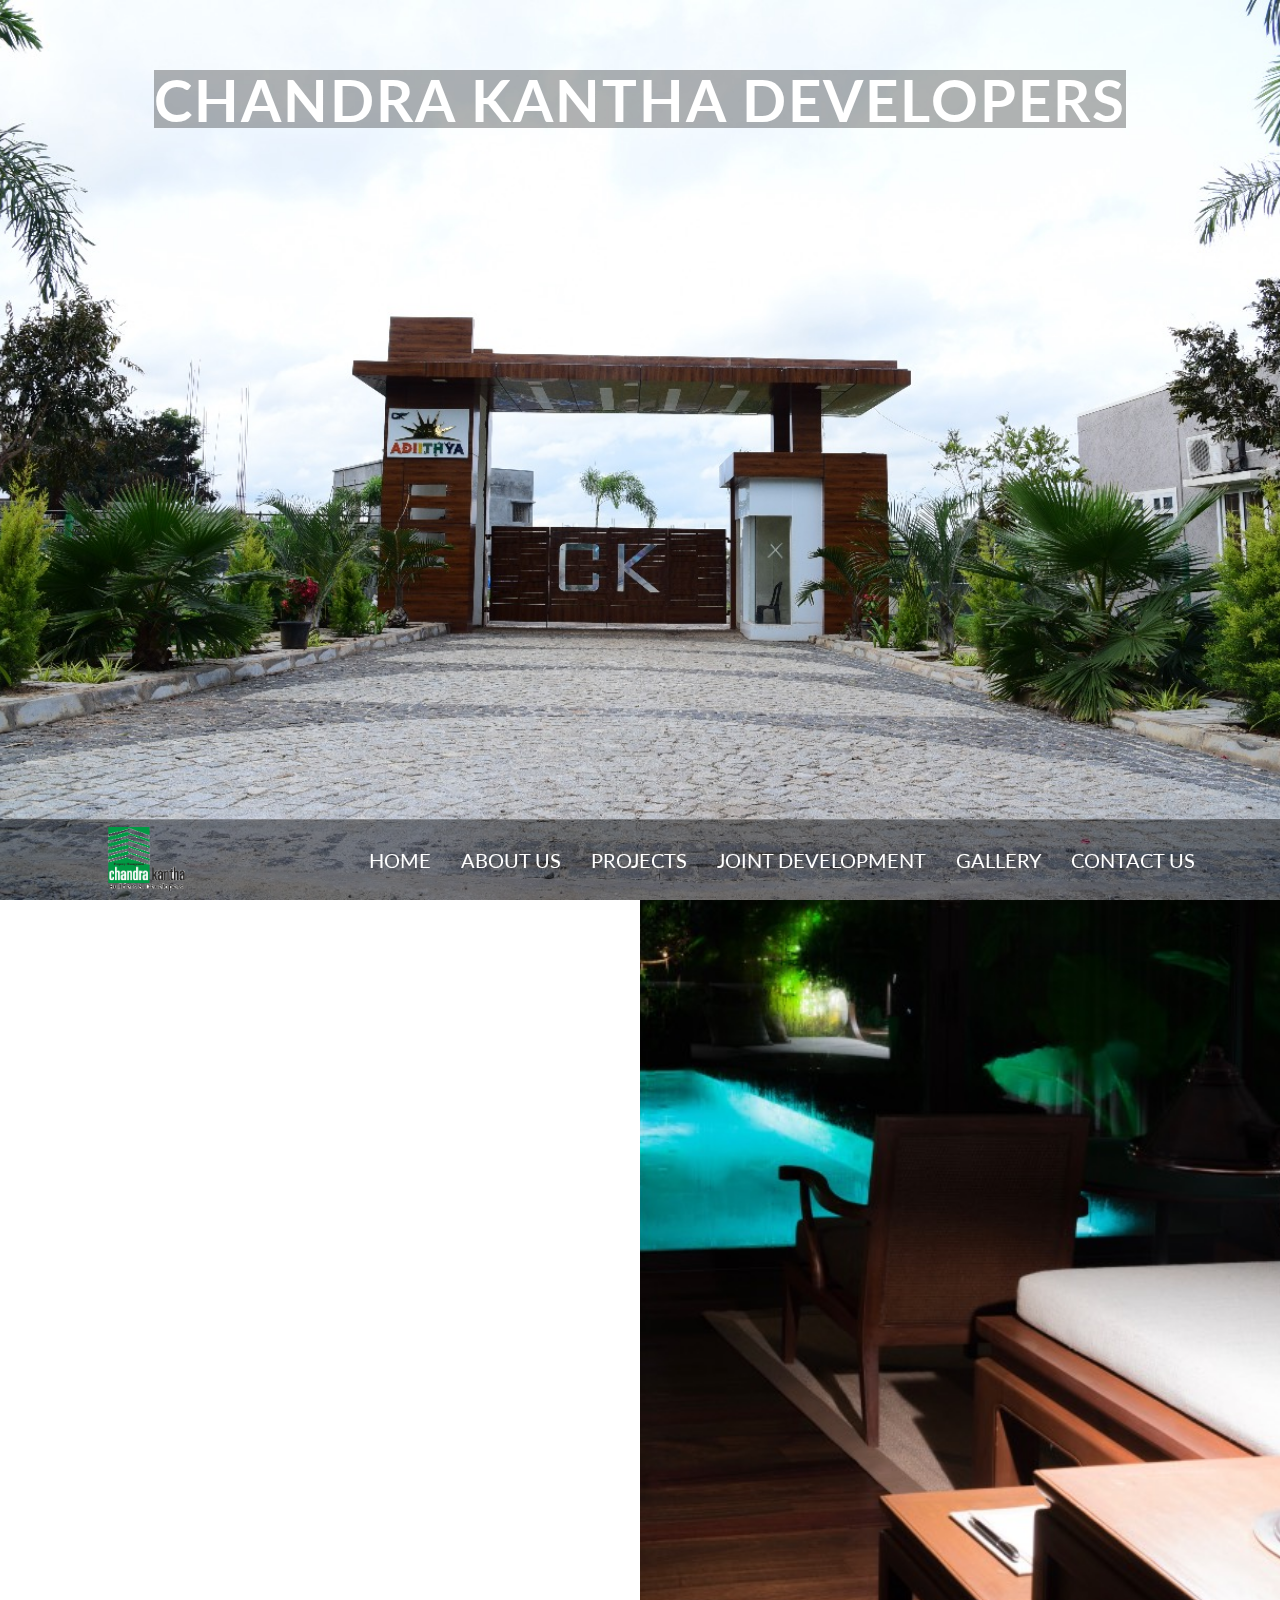
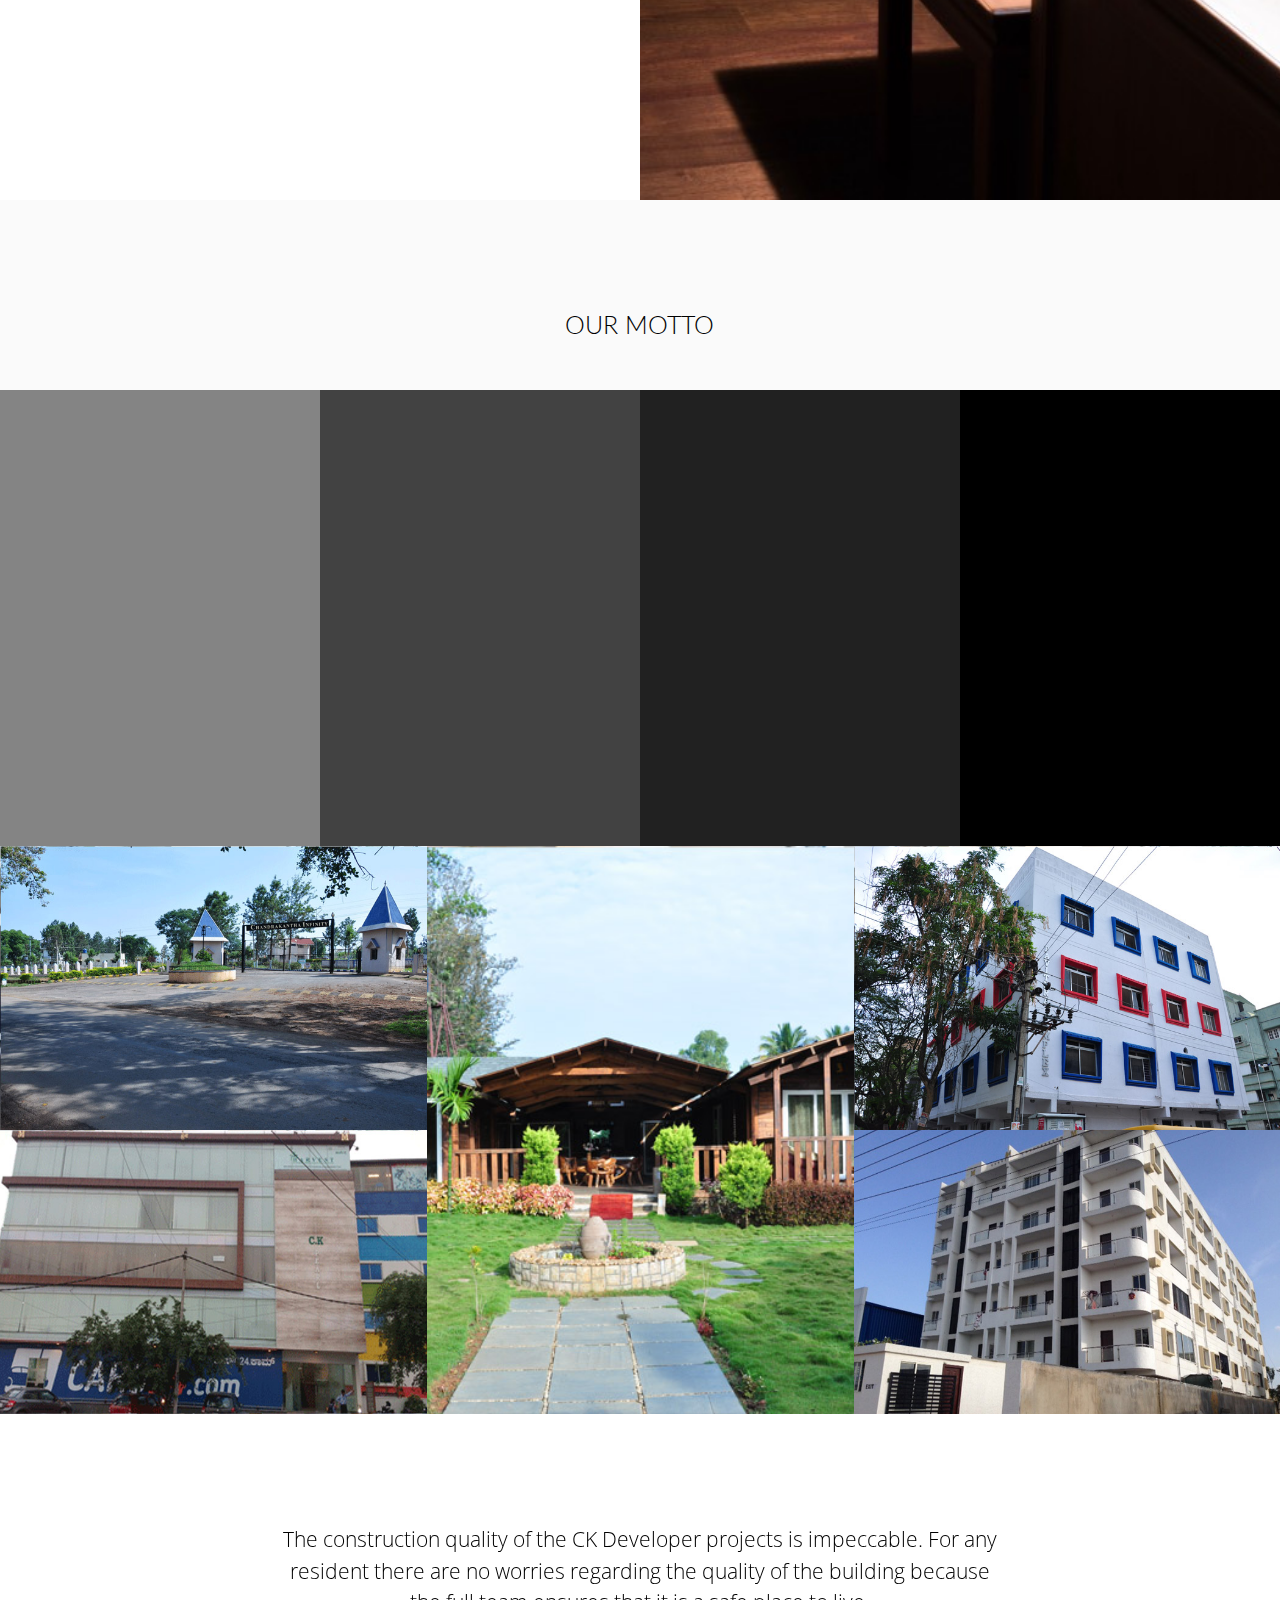
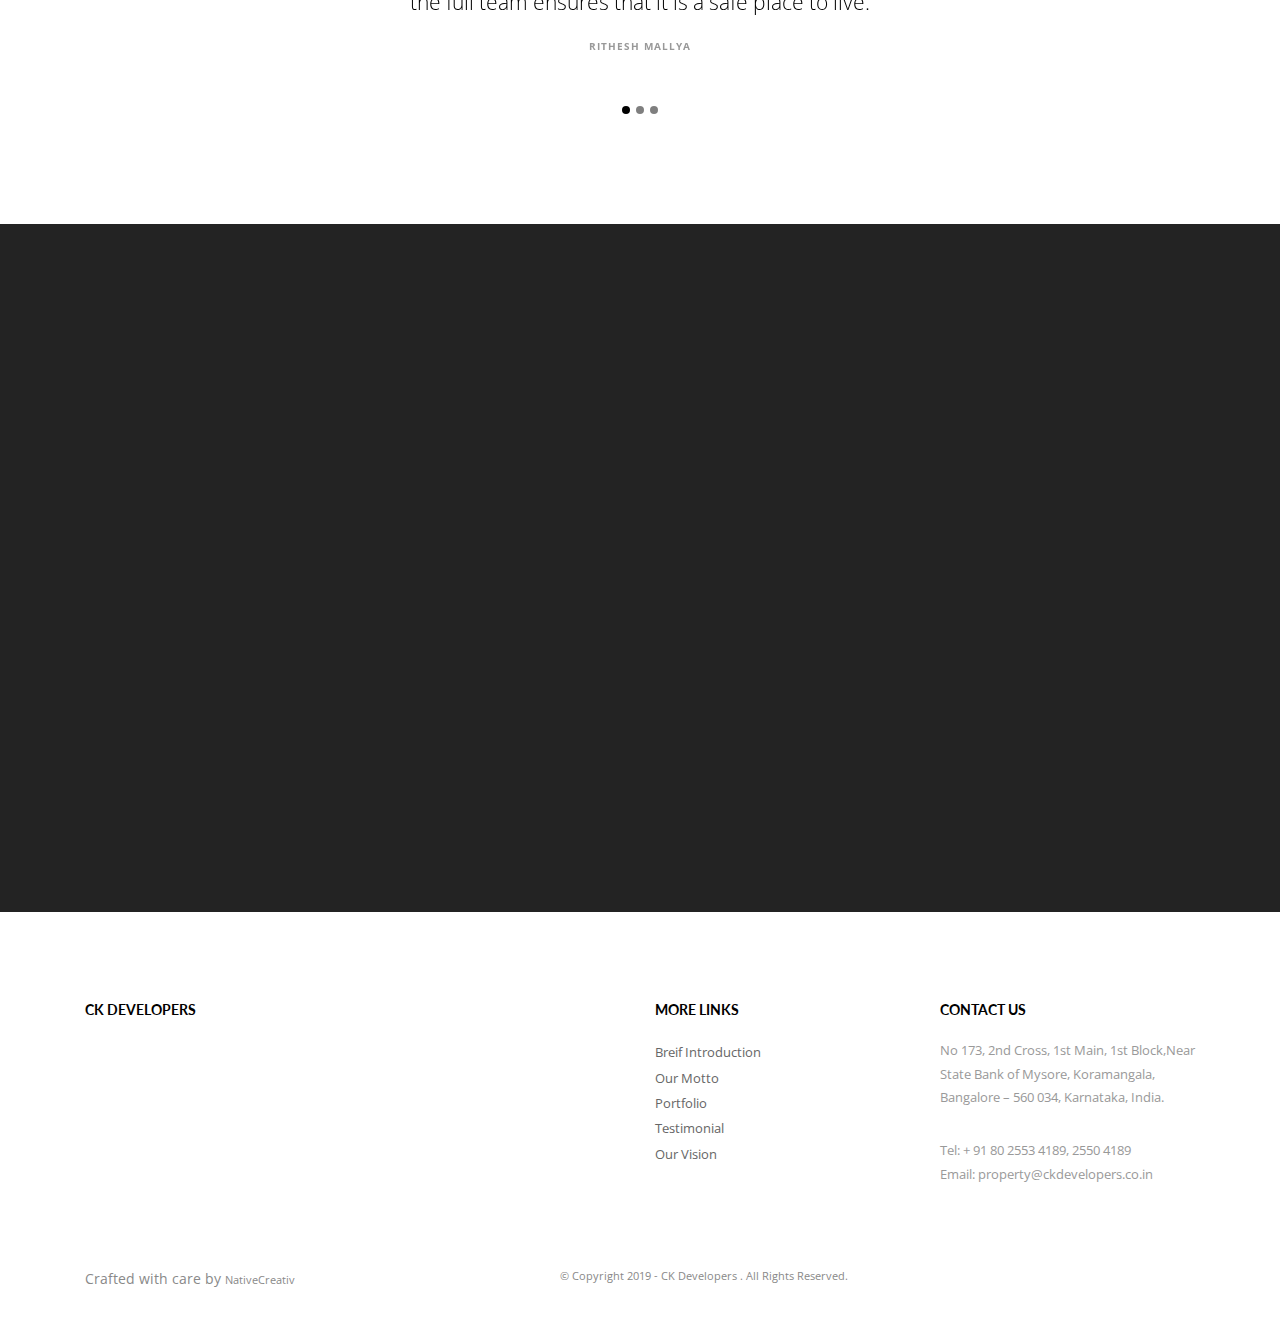
<file: index.html>
<!DOCTYPE html>
<html lang="en">

<head>
    <meta charset="UTF-8" />
    <meta content="width=device-width,initial-scale=1.0,maximum-scale=1.0" name="viewport">
    <meta name="twitter:widgets:theme" content="light">
    <meta property="og:title" content="Your-Title-Here" />
    <meta property="og:type" content="website" />
    <meta property="og:image" content="Your-Image-Url" />
    <meta property="og:description" content="Your-Page-Description" />
    <title>CK </title>
    <link rel="shortcut icon" type="image/x-icon" href="images/theme-mountain-favicon.ico">
    <!-- Font -->
    <link href='https://fonts.googleapis.com/css?family=Open+Sans:300,400,700%7CLato:300,400,700' rel='stylesheet' type='text/css'>
    <!-- Css -->
    <link rel="stylesheet" href="css/core.min.css" />
    <link rel="stylesheet" href="css/skin-architecture.css" />
    <!--[if lt IE 9]>
    	<script type="text/javascript" src="http://html5shiv.googlecode.com/svn/trunk/html5.js"></script>
    <![endif]-->
</head>

<body class="shop home-page">
    <!-- Side Navigation Menu -->
    <aside class="side-navigation-wrapper enter-right" data-no-scrollbar data-animation="scale-in">
        <div class="side-navigation-scroll-pane">
            <div class="side-navigation-inner">
                <div class="side-navigation-header">
                    <div class="navigation-hide side-nav-hide">
                        <a href="#">
                            <span class="icon-cancel medium"></span>
                        </a>
                    </div>
                </div>
                <nav class="side-navigation">
                    <ul>
                        <li class="current">
                            <a href="index.html" class="contains-sub-menu">Home</a>
                        </li>
                        <li class="current">
                            <a href="aboutus.html" class="contains-sub-menu">About us</a>
                        </li>
                        <li class="">
                            <a href="project.html" class="contains-sub-menu">Projects</a>
                        </li>
                        <li class="">
                            <a href="joint.html" class="contains-sub-menu">Joint Development</a>
                        </li>
                        <li class="">
                            <a href="gallery.html" class="contains-sub-menu">Gallery</a>
                        </li>
                        <li class="">
                            <a href="contactus.html" class="contains-sub-menu">Contact us</a>
                        </li>
                    </ul>
                </nav>
                <div class="side-navigation-footer">
                    <ul class="social-list list-horizontal">
                        <li><a href="#"><span class="icon-twitter small"></span></a></li>
                        <li><a href="#"><span class="icon-facebook small"></span></a></li>
                        <li><a href="#"><span class="icon-instagram small"></span></a></li>
                    </ul>
                    <p class="copyright no-margin-bottom">&copy; 2019 CK DEVELOPERS.</p>
                </div> -->
            </div>
        </div>
    </aside>
    <!-- Side Navigation Menu End -->
    <div class="wrapper reveal-side-navigation">
        <div class="wrapper-inner">
            <!-- Header -->
            <header class="header header-fixed header-bottom header-fixed-on-mobile header-transparent" data-sticky-threshold="window-height" data-bkg-threshold="100">
                <div class="header-inner">
                    <div class="row nav-bar">
                        <div class="column width-12 nav-bar-inner">
                            <div class="logo">
                                <div class="logo-inner">
                                    <a href="index.html"><img src="images/cklogo.png" alt="Sartre Logo" /></a>
                                    <a href="index.html"><img src="images/cklogo.png" alt="Sartre Logo" /></a>
                                </div>
                            </div>
                            <nav class="navigation nav-block primary-navigation nav-right no-margin-right">
                                <ul>
                                    <li class="current">
                                        <a href="index.html">Home</a>
                                    </li>
                                    <li class="current">
                                        <a href="aboutus.html">About us</a>
                                    </li>
                                    <li class="current">
                                        <a href="project.html">Projects</a>
                                    </li>
                                    <li class="current">
                                        <a href="joint.html">Joint Development</a>
                                    </li>
                                    <li class="current">
                                        <a href="gallery.html">Gallery</a>
                                    </li>
                                    <li class="current">
                                        <a href="contactus.html">Contact us</a>
                                    </li>
                                </ul>
                            </nav>
                        </div>
                    </div>
                </div>
            </header>
            <!-- Header End -->
            <!-- Content -->
            <div class="content clearfix">
                <!-- Fullscreen Slider Secti	on -->
                <section class="section-block featured-media window-height tm-slider-parallax-container">
                    <div class="tm-slider-container full-width-slider pagination-top" data-featured-slider data-parallax data-parallax-fade-out data-animation="slide" data-scale-under="960">
                        <ul class="tms-slides">
                            <li class="tms-slide" data-image data-as-bkg-image data-force-fit>
                                <div class="tms-content">
                                    <div class="tms-content-inner middle v-align-top">
                                        <div class="row">
                                            <div class="column width-12">
                                                <h1 class="tms-caption title-large color-white lspacing-small no-margin-bottom text-uppercase" data-animate-in="preset:slideInRightShort;duration:1000ms;" style="background-color:rgba(0,0,0,0.3);">
                                                    <strong>Chandra Kantha Developers</strong>
                                                </h1>
                                                <div class="clear"></div>
                                                <!-- <p class="tms-caption lead color-white lspacing-medium"
													data-animate-in="preset:slideInRightShort;duration:1000ms;delay:200ms;"
													data-no-scale
												>
													Lorem ipsum dolor sit amet.
												</p> -->
                                            </div>
                                        </div>
                                    </div>
                                </div>
                                <img data-src="images/home/main.jpg" data-retina src="images/home/main.jpg" alt="" />
                            </li>
                        </ul>
                    </div>
                </section>
                <!-- Fullscreen Slider Section End -->
                <!-- Hero Section 5 -->
                <section id="about" class="section-block hero-5 hero-5-1 window-height right show-media-column-on-mobile bkg-white color-charcoal">
                    <div class="media-column width-6"></div>
                    <div class="row">
                        <div class="column width-5">
                            <div class="hero-content split-hero-content">
                                <div class="hero-content-inner left horizon" data-animate-in="preset:slideInRightShort;duration:1000ms;" data-threshold="0.5">
                                    <h2 class="mb-30">A Brief Introduction</h2>
                                    <p style="text-align:justify; font-size:17px;">M/s Chandrakantha Builders and Developers has been one of the leading property developers in Bangalore for over three decades.</p>
                                    <p style="text-align:justify; font-size:17px; margin:0px 0px 30px;">M/s Chandrakantha Builders and Developers,one of Bangalore’s premier real estate developers, has been changing the landscape of the city since 1975. In the business of making Residential Layouts and commercial buildings that delight and satisfy its customer in every way, Chandrakantha Builders and Developers has built a dedicated reputation for quality. For its loyal customer today, this focus on quality represents a far-reaching vision that shines through every Chandrakantha Builders and Developers property.</p>
                                </div>
                            </div>
                        </div>
                    </div>
                </section>
                <!-- Hero Section 5 End -->
                <!-- Content Section -->
                <div class="section-block pb-0 bkg-grey-ultralight">
                    <div class="row">
                        <div class="column width-10 offset-1 center">
                            <h3 class="mb-50">OUR MOTTO</h3>
                        </div>
                    </div>
                </div>
                <div class="section-block pt-0 pb-0 feature-column-group">
                    <div class="row full-width collapse flex boxes">
                        <div class="column width-3 bkg-1 color-white">
                            <div class="feature-column large center horizon" data-animate-in="preset:scaleIn;duration:1000ms;delay:200ms;" data-threshold="1">
                                <img class="motto-icon" src="images/motto1.png">
                                <div class="feature-text">
                                    <h5></h5>
                                    <p style="font-size:16px;">Continuous improvement in working methods to achieve Customer Satisfaction</p>
                                </div>
                            </div>
                        </div>
                        <div class="column width-3 bkg-2 color-white">
                            <div class="feature-column large center horizon" data-animate-in="preset:scaleIn;duration:1000ms;delay:200ms;" data-threshold="1">
                                <img class="motto-icon" src="images/motto2.png">
                                <div class="feature-text">
                                    <h5></h5>
                                    <p style="font-size:16px;">High Quality & Time Delivery</p>
                                </div>
                            </div>
                        </div>
                        <div class="column width-3 bkg-3 color-white">
                            <div class="feature-column large center horizon" data-animate-in="preset:scaleIn;duration:1000ms;delay:200ms;" data-threshold="1">
                                <img class="motto-icon" src="images/motto3.png">
                                <div class="feature-text">
                                    <h5></h5>
                                    <p style="font-size:16px;"> Friendly approach & Total Transparency</p>
                                </div>
                            </div>
                        </div>
                        <div class="column width-3 bkg-black color-white">
                            <div class="feature-column large center horizon" data-animate-in="preset:scaleIn;duration:1000ms;delay:200ms;" data-threshold="1">
                                <img class="motto-icon" src="images/motto4.png">
                                <div class="feature-text">
                                    <h5></h5>
                                    <p style="font-size:16px;">Modest pricing for end user satisfaction</p>
                                </div>
                            </div>
                        </div>
                    </div>
                    <!-- Full Width Boxed Feature Columns End -->
                    <!-- Content Section End -->
                    <!-- Portfolio Grid -->
                    <div class="section-block grid-container fade-in-progressively full-width no-margins no-padding" data-layout-mode="masonry" data-grid-ratio="1.5" data-animate-filter-duration="700" data-set-dimensions data-animate-resize data-animate-resize-duration="0" data-as-bkg-image>
                        <div class="row">
                            <div class="column width-12">
                                <div class="row grid content-grid-3">
                                    <div class="grid-item design identity">
                                        <div class="thumbnail img-scale-in" data-hover-easing="easeInOut" data-hover-speed="700" data-hover-bkg-color="#ffffff" data-hover-bkg-opacity="0.9">
                                            <a class="overlay-link lightbox-link" data-group="project-1" data-image-url="images/project/res4.jpg" href="images/project/res2.jpg" data-lightbox-animation="slideInRight">
                                                <img src="images/project/res2.jpg" alt="" />
                                                <span class="overlay-info center">
                                                    <span>
                                                        <span>
                                                            <span class="project-title">CK Infinity</span>
                                                        </span>
                                                    </span>
                                                </span>
                                            </a>
                                        </div>
                                    </div>
                                    <div class="grid-item portrait">
                                        <div class="thumbnail img-scale-in" data-hover-easing="easeInOut" data-hover-speed="500" data-hover-bkg-color="#ffffff" data-hover-bkg-opacity="1">
                                            
                                             <a class="overlay-link lightbox-link" data-group="project-1"  data-image-url="images/project/co2.jpg" href="images/project/res4.jpg" data-lightbox-animation="slideInRight">
                                                <img src="images/project/res4.jpg" alt="" />
                                                <span class="overlay-info center">
                                                    <span>
                                                        <span>
                                                            <span class="project-title">CK Estate</span>
                                                        </span>
                                                    </span>
                                                </span>
                                            </a>
                                        </div>

                                        <!-- <div class="content-outer">
                                            <div class="content-inner color-white">
                                                <div class="row">
                                                    <div class="column width-4 offset-4 center">
                                                        <a class="lightbox-link icon-play icon-circled border-white bkg-hover-theme color-white color-hover-white circled medium" data-toolbar="zoom" data-group="gallery-1" data-caption="The Building of Munster" href="video/ckadithya.mp4"></a>
                                                    </div>
                                                </div>
                                            </div>
                                        </div> -->
                                    </div> 
                                    <div class="grid-item design identity">
                                        <div class="thumbnail img-scale-in" data-hover-easing="easeInOut" data-hover-speed="700" data-hover-bkg-color="#ffffff" data-hover-bkg-opacity="0.9">
                                            <a class="overlay-link lightbox-link" data-group="project-1"  data-image-url="images/project/co2.jpg" href="images/project/co2.jpg" data-lightbox-animation="slideInRight">
                                                <img src="images/project/co2.jpg" alt="" />
                                                <span class="overlay-info center">
                                                    <span>
                                                        <span>
                                                            <span class="project-title">Pavithra Complex</span>
                                                        </span>
                                                    </span>
                                                </span>
                                            </a>
                                        </div>
                                    </div>
                                    <div class="grid-item design identity">
                                        <div class="thumbnail img-scale-in" data-hover-easing="easeInOut" data-hover-speed="700" data-hover-bkg-color="#ffffff" data-hover-bkg-opacity="0.9">
                                            <a class="overlay-link lightbox-link" data-group="project-1" data-image-url="images/project/co4.jpg" href="images/project/co4.jpg" data-lightbox-animation="slideInRight">
                                                <img src="images/project/co4.jpg" alt="" />
                                                <span class="overlay-info center">
                                                    <span>
                                                        <span>
                                                            <span class="project-title">CK Pearl</span>
                                                        </span>
                                                    </span>
                                                </span>
                                            </a>
                                        </div>
                                    </div>
                                    <div class="grid-item design identity">
                                        <div class="thumbnail img-scale-in" data-hover-easing="easeInOut" data-hover-speed="700" data-hover-bkg-color="#ffffff" data-hover-bkg-opacity="0.9">
                                            <a class="overlay-link lightbox-link" data-group="project-1"  data-image-url="images/project/co3.jpg" href="images/project/co3.jpg" data-lightbox-animation="slideInRight">
                                                <img src="images/project/co3.jpg" alt="" />
                                                <span class="overlay-info center">
                                                    <span>
                                                        <span>
                                                            <span class="project-title">GCA Rainbow</span>
                                                        </span>
                                                    </span>
                                                </span>
                                            </a>
                                        </div>
                                    </div>
                                </div>
                            </div>
                        </div>
                    </div>
                    <!-- Portfolio Grid End -->
                    <!-- Testimonial Section 5 -->
                    <div class="section-block testimonial-5 testimonials-5-about-1">
                        <!-- <div class="row">
						<div class="column width-10 offset-1 center">
							<h3 class="mb-50">Testimonials</h3>
						</div>
					</div> -->
                        <div id="testimonial-slider-1" class="testimonial-slider tm-slider-container">
                            <ul class="tms-slides">
                                <li class="tms-slide" data-image>
                                    <div class="tms-content-scalable">
                                        <div class="row">
                                            <div class="column width-8 offset-2">
                                                <blockquote class="center large">
                                                    <p>The construction quality of the CK Developer projects is impeccable. For any resident there are no worries regarding the quality of the building because the full team ensures that it is a safe place to live. 
                                                        <cite>Rithesh Mallya</cite>
                                                    </p>
                                                </blockquote>
                                            </div>
                                        </div>
                                    </div>
                                </li>
                                <li class="tms-slide" data-image>
                                    <div class="tms-content-scalable">
                                        <div class="row">
                                            <div class="column width-8 offset-2">
                                                <blockquote class="center large">
                                                    <p>The commercial properties are an extremely comfortable and pleasant place to work out of. 
                                                        <cite>Arjun Kapoor</cite>
                                                    </p>
                                                </blockquote>
                                            </div>
                                        </div>
                                    </div>
                                </li>
                                <!-- <li class="tms-slide" data-image>
                                    <div class="tms-content-scalable">
                                        <div class="row">
                                            <div class="column width-8 offset-2">
                                                <blockquote class="center large">
                                                    <p>Creativity redefined. These guys offer a unique approach to every aspect<br> of design and the result is simply stunning.
                                                        <cite>Nikhil Rao</cite>
                                                    </p>
                                                </blockquote>
                                            </div>
                                        </div>
                                    </div>
                                </li> -->
                                <li class="tms-slide" data-image>
                                    <div class="tms-content-scalable">
                                        <div class="row">
                                            <div class="column width-8 offset-2">
                                                <blockquote class="center large">
                                                    <p>CK Adiithya has provided us with a wonderful and luxurious home at a  very economical price. Highly recommended developers.
                                                        <cite>Shivam Choudhary</cite>
                                                    </p>
                                                </blockquote>
                                            </div>
                                        </div>
                                    </div>
                                </li>
                            </ul>
                        </div>
                    </div>
                    <!-- Testimonial Section 5 End -->
                    <!-- Stat Section 1
				<div class="section-block stats-1 stats-1-1 pt-150 pb-150 center color-white">
					<div class="row">
						<div class="column width-10 offset-1">
							<div class="row content-grid-2">
								<div class="grid-item">
									<div class="stat box no-margin-bottom large bkg-black">
										<div class="stat-inner">
											<p class="counter"><span class="stat-counter" data-count-from="1230" data-count-to="1556">1,230</span> Houses</p>
											<p class="description">Since January 2013</p>
										</div>
									</div>
								</div>
								<div class="grid-item">
									<div class="stat box no-margin-bottom large bkg-black">
										<div class="stat-inner">
											<p class="counter"><span class="stat-counter" data-count-from="230" data-count-to="643">230</span> Clients</p>
											<p class="description">Since January 2013</p>
										</div>
									</div>
								</div>
							</div>
						</div>
					</div>
				</div>
				Stat Section 1 -->
                    <!-- Team Grid -->
                    <div class="section-block team-2 bkg-charcoal">
                        <div class="row horizon" data-animate-in="preset:slideInRightShort;duration:1000ms;" data-threshold="0.2">
                            <div class="column width-6 color-white">
                                <h2 class="mb-50">03. OUR VISION</h2>
                            </div>
                            <div class="column width-12">
                                <div class="row content-grid-4">
                                    <div class="grid-item">
                                        <div class="team-content">
                                            <div class="thumbnail no-margin-bottom img-scale-in" data-hover-easing="easeInOut" data-hover-speed="500" data-hover-bkg-color="#ffffff" data-hover-bkg-opacity="0.9">
                                                <img src="images/Vision1.jpg" alt="team memeber 1" style="width:100%;height:200px;background-image: contain;">
                                                <!-- <span class="overlay-info">
													<span>
														<span>
															<span>View Profile</span>
														</span>
													</span>
												</span> -->
                                                </a>
                                            </div>
                                            <div class="team-content-info">
                                                <h4 style="text-align: center">Customer Satisfaction</h4>
                                                <!-- <h6 class="occupation mb-20">Founder / Architect</h6>
											<p>With some 20 years under his belt, this seasoned architect has worked on some of the larger scale projects in the Paris region.</p>
											<ul class="social-list list-horizontal">
												<li><a href="#" class="icon-facebook small"></a></li>
												<li><a href="#" class="icon-twitter small"></a></li>
												<li><a href="#" class="icon-dribbble small"></a></li>
											</ul> -->
                                            </div>
                                        </div>
                                    </div>
                                    <div class="grid-item">
                                        <div class="team-content">
                                            <div class="thumbnail no-margin-bottom img-scale-in" data-hover-easing="easeInOut" data-hover-speed="500" data-hover-bkg-color="#ffffff" data-hover-bkg-opacity="0.9">
                                                <a class="overlay-link fade-location" href="about-style-three.html">
                                                    <img src="images/Vision2.jpg" alt="team memeber 1" style="width:100%;height:200px;background-image: contain;">
                                                    <!-- <span class="overlay-info">
													<span>
														<span>
															<span>View Profile</span>
														</span>
													</span>
												</span> -->
                                                </a>
                                            </div>
                                            <div class="team-content-info">
                                                <h4 style="text-align: center">High Quality</h4>
                                                <!-- <h6 class="occupation mb-20">Founder / Architect</h6>
											<p>With some 20 years under his belt, this seasoned architect has worked on some of the larger scale projects in the Paris region.</p>
											<ul class="social-list list-horizontal">
												<li><a href="#" class="icon-facebook small"></a></li>
												<li><a href="#" class="icon-twitter small"></a></li>
												<li><a href="#" class="icon-dribbble small"></a></li>
											</ul> -->
                                            </div>
                                        </div>
                                    </div>
                                    <div class="grid-item">
                                        <div class="team-content">
                                            <div class="thumbnail no-margin-bottom img-scale-in" data-hover-easing="easeInOut" data-hover-speed="500" data-hover-bkg-color="#ffffff" data-hover-bkg-opacity="0.9">
                                                <a class="overlay-link fade-location" href="about-style-three.html">
                                                    <img src="images/Vision3.jpg" alt="team memeber 1" style="width:100%;height:200px;background-image: contain;">
                                                    <!-- <span class="overlay-info">
													<span>
														<span>
															<span>View Profile</span>
														</span>
													</span>
												</span> -->
                                                </a>
                                            </div>
                                            <div class="team-content-info">
                                                <h4 style="text-align: center">Friendly Approach</h4>
                                                <!-- <h6 class="occupation mb-20">Founder / Architect</h6>
											<p>With some 20 years under his belt, this seasoned architect has worked on some of the larger scale projects in the Paris region.</p>
											<ul class="social-list list-horizontal">
												<li><a href="#" class="icon-facebook small"></a></li>
												<li><a href="#" class="icon-twitter small"></a></li>
												<li><a href="#" class="icon-dribbble small"></a></li>
											</ul> -->
                                            </div>
                                        </div>
                                    </div>
                                    <div class="grid-item">
                                        <div class="team-content">
                                            <div class="thumbnail no-margin-bottom img-scale-in" data-hover-easing="easeInOut" data-hover-speed="500" data-hover-bkg-color="#ffffff" data-hover-bkg-opacity="0.9">
                                                <a class="overlay-link fade-location" href="about-style-three.html">
                                                    <img src="images/Vision4.jpg" alt="team memeber 1" style="width:100%;height:200px;background-image: contain;">
                                                    <!-- <span class="overlay-info">
													<span>
														<span>
															<span>View Profile</span>
														</span>
													</span>
												</span> -->
                                                </a>
                                            </div>
                                            <div class="team-content-info">
                                                <h4 style="text-align: center">Modest Pricing</h4>
                                                <!-- <h6 class="occupation mb-20">Founder / Architect</h6>
											<p>With some 20 years under his belt, this seasoned architect has worked on some of the larger scale projects in the Paris region.</p>
											<ul class="social-list list-horizontal">
												<li><a href="#" class="icon-facebook small"></a></li>
												<li><a href="#" class="icon-twitter small"></a></li>
												<li><a href="#" class="icon-dribbble small"></a></li>
											</ul> -->
                                            </div>
                                        </div>
                                    </div>
                                </div>
                            </div>
                        </div>
                    </div>
                    <!-- Team Grid End -->
                    <!-- Call to Action Section
				<div class="section-block replicable-content pt-60 pb-30 call-to-action-2 call-to-action-2-1 bkg-grey-ultralight background-cover">
					<div class="row">
						<div class="column width-6 offset-3 center color-white">
							<p class="text-uppercase weight-light">Keep Up-To-Date With Sartre<br><a data-content="inline" data-toolbar="" data-networks="twitter;pinterest" data-modal-mode data-modal-width="600" data-lightbox-animation="fade" href="#signup-lightbox" class="lightbox-link color-theme color-hover-white" href="#">Sign Up</a></p>
						</div>
					</div>
				</div>
				Call to Action Section End -->
                    <!-- Sign Up Section 2 -->
                    <!-- <section class="section-block signup-2 signup-2-1">
					<div class="row">
						<div class="column width-6 offset-3 center">
							<div class="signup-form-container">
								<h2 class="color-white">Join Our Newsletter</h2>
								<p class="color-white">Stay cool and creative with our latest creative news.</p>
								<form class="signup-form" action="php/subscribe.php" method="post" novalidate>
									<div class="row">
										<div class="column width-10 offset-1">
											<div class="field-wrapper">
												<input type="email" name="email" class="form-email form-element large" placeholder="Email address *" tabindex="2" required>
											</div>
										</div>
										<div class="column width-6 offset-3 center">
											<input type="submit" value="Signup" class="form-submit button text-uppercase bkg-theme bkg-hover-charcoal color-white color-hover-white">
										</div>
									</div>
									<input type="text" name="honeypot" class="form-honeypot form-element">
								</form>
								<div class="form-response"></div>
							</div>
						</div>
					</div>
				</section> -->
                    <!-- Sign Up Section 2 End -->
                    <!-- Signup Modal
				<div id="signup-lightbox" class="signup-2 signup-2-1 pt-70 pb-50 hide">
					<div class="row">
						<div class="column width-12 center">
							<h2 class="mb-30 color-white">Join Our Newsletter:</h2>
							<div class="signup-form-container">
								<form class="signup-form merged-form-elements" action="php/subscribe.php" method="post" novalidate>
									<div class="row">
										<div class="column width-9">
											<div class="field-wrapper">
												<input type="email" name="email" class="form-email form-element" placeholder="Email address*" tabindex="2" required>
											</div>
										</div>
										<div class="column width-3 center">
											<input type="submit" value="Signup" class="form-submit button bkg-theme bkg-hover-charcoal color-white color-hover-white">
										</div>
									</div>
									<input type="text" name="honeypot" class="form-honeypot form-element">
								</form>
								<div class="form-response show color-white"></div>
							</div>
						</div>
					</div>
				</div>
				Signup Modal End -->
                </div>
                <!-- Content End -->
                <!-- Footer -->
                <footer class="footer">
                    <div class="footer-top">
                        <div class="row flex">
                            <div class="column width-4">
                                <div class="widget">
                                    <h4 class="widget-title">CK Developers</h4>
                                </div>
                            </div>
                            <div class="column width-3 offset-2">
                                <div class="widget">
                                    <h4 class="widget-title">More Links</h4>
                                    <ul>
                                        <li>
                                            <a href="#about">Breif Introduction</a>
                                        </li>
                                        <li>
                                            <a href="#motto">Our Motto</a>
                                        </li>
                                        <li>
                                            <a href="#port">Portfolio</a>
                                        </li>
                                        <li>
                                            <a href="#test">Testimonial</a>
                                        </li>
                                        <li>
                                            <a href="#vision">Our Vision</a>
                                        </li>
                                    </ul>
                                </div>
                            </div>
                            <div class="column width-3">
                                <div class="widget">
                                    <h4 class="widget-title">Contact Us</h4>
                                    <address>
                                        No 173, 2nd Cross, 1st Main,
                                        1st Block,Near State Bank of Mysore,
                                        Koramangala, Bangalore – 560 034,
                                        Karnataka, India.
                                    </address>
                                    <p>
                                        Tel: + 91 80 2553 4189, 2550 4189<br>
                                        Email: property@ckdevelopers.co.in
                                    </p>
                                </div>
                            </div>
                        </div>
                    </div>
                    <div class="footer-bottom">
                        <div class="row">
                            <div class="column width-5">
                                <p> Crafted with care by <a href="http://nativecreativ.com">NativeCreativ</a></p>
                            </div>
                            <div class="column width-7">
                                <p class="copyright">
                                    &copy; Copyright 2019 - CK Developers . All Rights Reserved.
                                </p>
                            </div>
                        </div>
                    </div>
                </footer>
                <!-- Footer End -->
            </div>
        </div>
        <!-- Js -->
        <script src="https://ajax.googleapis.com/ajax/libs/jquery/1.12.4/jquery.min.js"></script>
        <script src="js/timber.master.min.js"></script>
</body>

</html>
</file>
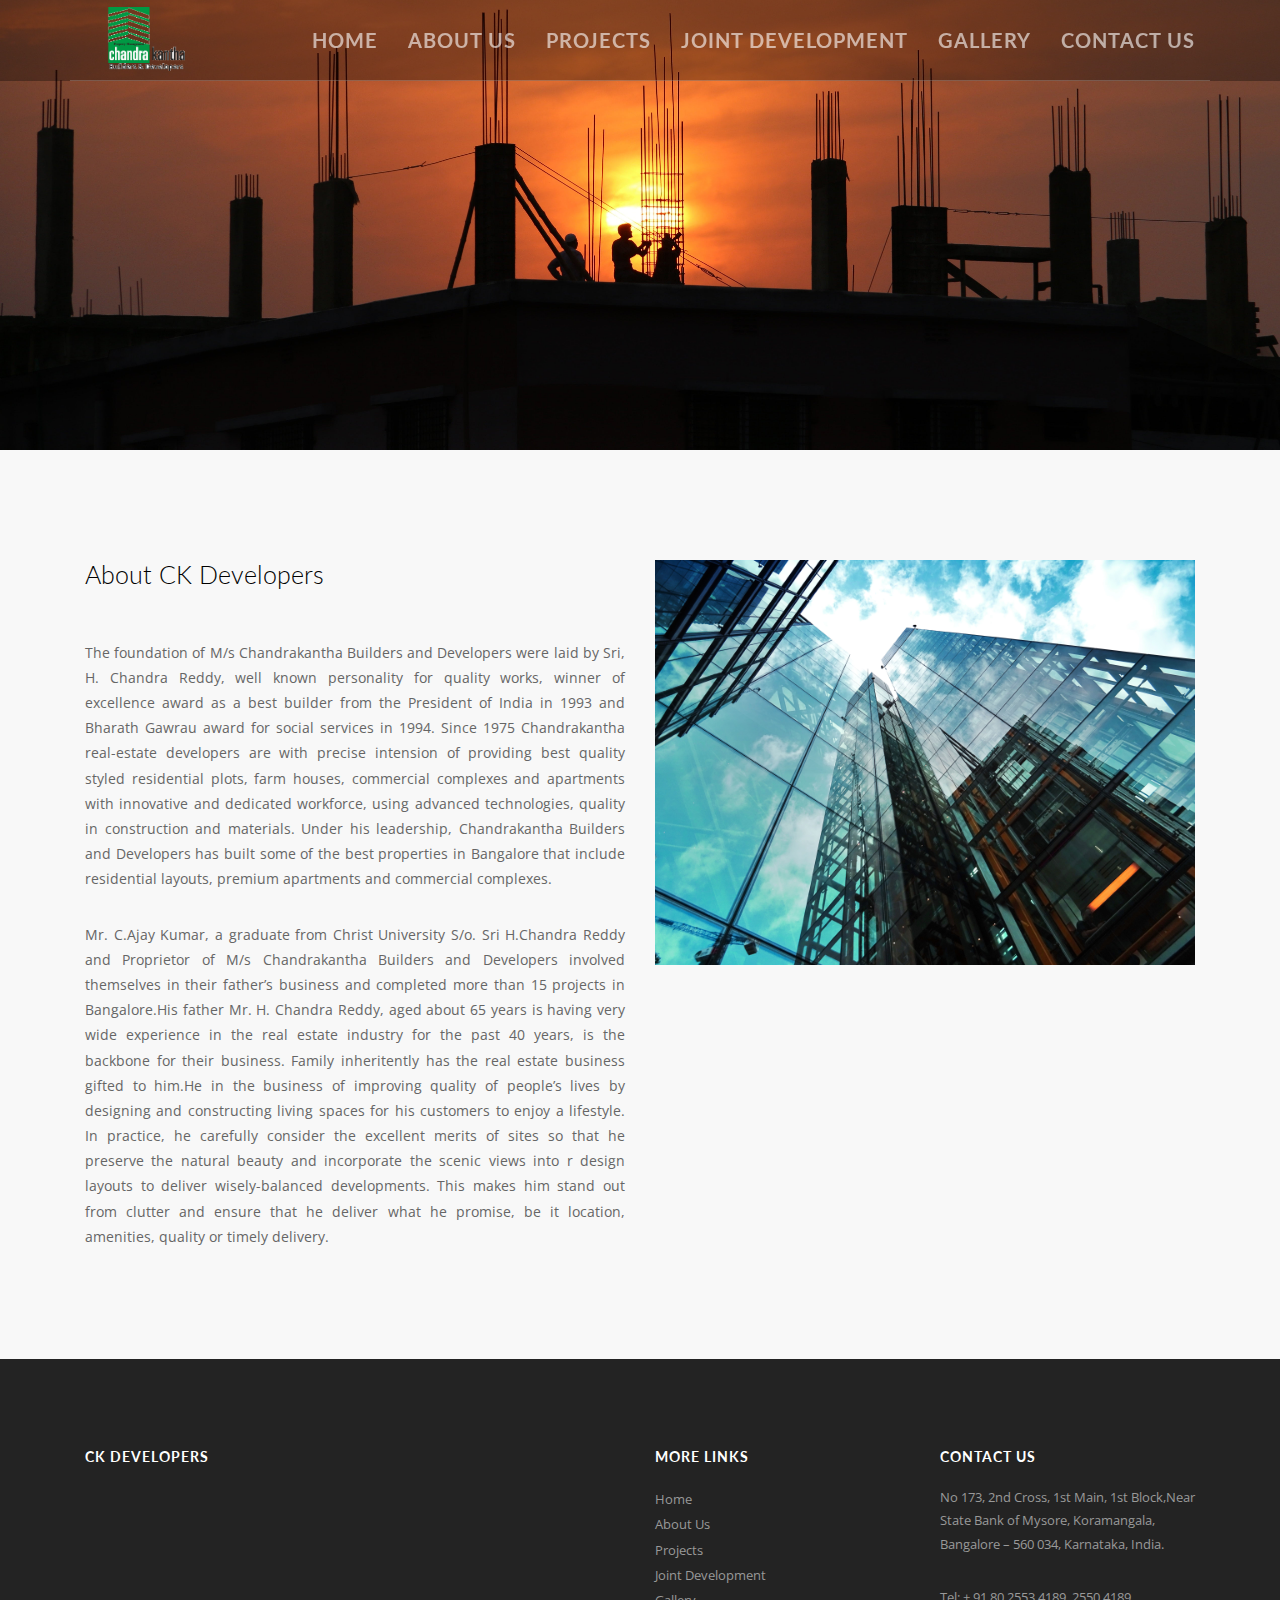
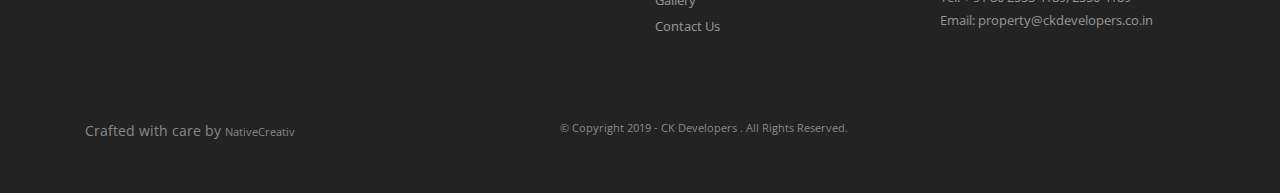
<file: aboutus.html>
<!DOCTYPE html>
<html lang="en">

<head>
    <meta charset="UTF-8" />
    <meta content="width=device-width,initial-scale=1.0,maximum-scale=1.0" name="viewport">
    <meta name="twitter:widgets:theme" content="light">
    <meta property="og:title" content="Your-Title-Here" />
    <meta property="og:type" content="website" />
    <meta property="og:image" content="Your-Image-Url" />
    <meta property="og:description" content="Your-Page-Description" />
    <title>CK</title>
    <link rel="shortcut icon" type="image/x-icon" href="images/theme-mountain-favicon.ico">
    <!-- Font -->
    <link href='https://fonts.googleapis.com/css?family=Open+Sans:300,400,700%7CLato:300,400,700' rel='stylesheet' type='text/css'>
    <!-- Css -->
    <link rel="stylesheet" href="css/core.min.css" />
    <link rel="stylesheet" href="css/skin.css" />
    <!--[if lt IE 9]>
        <script type="text/javascript" src="http://html5shiv.googlecode.com/svn/trunk/html5.js"></script>
    <![endif]-->
</head>

<body class="shop">
    <!-- Side Navigation Menu -->
    <aside class="side-navigation-wrapper enter-right" data-no-scrollbar data-animation="push-in">
        <div class="side-navigation-scroll-pane">
            <div class="side-navigation-inner">
                <div class="side-navigation-header">
                    <div class="navigation-hide side-nav-hide">
                        <a href="#">
                            <span class="icon-cancel medium"></span>
                        </a>
                    </div>
                </div>
                <nav class="side-navigation">
                    <ul>
                        <li>
                            <a href="index.html" class="contains-sub-menu">Home</a>
                        </li>
                        <li>
                            <a href="aboutus.html" class="contains-sub-menu">About us</a>
                        </li>
                        <li>
                            <a href="project.html" class="contains-sub-menu">Projects</a>
                        </li>
                        <li>
                            <a href="joint.html" class="contains-sub-menu">Joint development</a>
                        </li>
                         <li>
                            <a href="gallery.html" class="contains-sub-menu">Gallery</a>
                         </li>
                        <li>
                            <a href="contactus.html" class="contains-sub-menu">Contact us</a>
                        </li>
                    </ul>
                </nav>
                <div class="side-navigation-footer">
                    <p class="copyright no-margin-bottom">&copy; 2019 CK DEVELOPERS.</p>
                </div>
            </div>
        </div>
    </aside>
    <!-- Side Navigation Menu End -->
    <div class="wrapper reveal-side-navigation">
        <div class="wrapper-inner">
            <!-- Header -->
            <header class="header header-fixed header-fixed-on-mobile header-transparent" data-bkg-threshold="100" data-compact-threshold="100">
                <div class="header-inner">
                    <div class="row nav-bar">
                        <div class="column width-12 nav-bar-inner">
                            <div class="logo">
                                <div class="logo-inner">
                                    <a href="index.html"><img src="images/cklogo.png" alt="Sartre Logo" /></a>
                                    <a href="index.html"><img src="images/cklogo.png" alt="Sartre Logo" /></a>
                                </div>
                            </div>
                            <nav class="navigation nav-block secondary-navigation nav-right">
                                    <li class="aux-navigation hide">
                                        <!-- Aux Navigation -->
                                         <a href="#" class="navigation-show side-nav-show nav-icon">
                                            <span class="icon-menu"></span>
                                        </a>
                                    </li>
                                </ul>  
                            </nav>
                            <nav class="navigation nav-block primary-navigation nav-right">
                                <ul>
                                    <li>
                                        <a href="index.html" class="contains-sub-menu">Home</a>
                                    </li>
                                    <li>
                                        <a href="aboutus.html" class="contains-sub-menu">About us</a>
                                    </li>
                                    <li>
                                        <a href="project.html" class="contains-sub-menu">Projects</a>
                                    </li>
                                    <li>
                                        <a href="joint.html" class="contains-sub-menu">Joint development</a>
                                    </li>
                                     <li>
                                        <a href="gallery.html" class="contains-sub-menu">Gallery</a>
                                    </li>
                                    <li>
                                        <a href="contactus.html" class="contains-sub-menu">Contact us</a>
                                    </li>
                                </ul>
                            </nav>
                        </div>
                    </div>
                </div>
            </header>
            <!-- Header End -->
            <!-- Content -->
            <div class="content clearfix">

                <!-- Intro Title Section 2 -->
                <div style="background-position: bottom;" class="section-block intro-title-2">
                    <div class="row">
                        <div class="column width-12">
                            <div class="title-container">
                               <div class="title-container-inner center">
                                   <!--  <h1 class="inline no-margin-bottom">About us</h1> -->
                                </div>
                            </div>
                        </div>
                    </div>
                </div>
                <!-- Intro Title Section 2 End -->
                
   
                <div class="section-block replicable-content team-2 bkg-grey-ultralight">
                    <div class="row">
                        <div class="column width-6">
                            <h3 class="mb-50">About CK Developers</h3>
                            <p style="text-align: justify">The foundation of  M/s Chandrakantha Builders and Developers were laid by Sri, H. Chandra Reddy, well known personality for quality works, winner of excellence award as a best builder from the President of India in 1993 and Bharath Gawrau award for social services in 1994. Since 1975 Chandrakantha real-estate developers are with precise intension of providing best quality styled residential plots, farm houses, commercial complexes and apartments with innovative and dedicated workforce, using advanced technologies, quality in construction and materials. Under his leadership, Chandrakantha Builders and Developers has built some of the best properties in Bangalore that include residential layouts, premium apartments and commercial complexes.</p>
                            <p style="text-align: justify">Mr. C.Ajay Kumar, a graduate from Christ University S/o. Sri H.Chandra Reddy and Proprietor of M/s Chandrakantha Builders and Developers involved themselves in their father’s business and completed more than 15 projects in Bangalore.His father Mr. H. Chandra Reddy, aged about 65 years is having very wide experience in the real estate industry for the past 40 years, is the backbone for their business. Family inheritently has the real estate business gifted to him.He in the business of improving quality of people’s lives by designing and constructing living spaces for his customers to enjoy a lifestyle. In practice, he carefully consider the excellent merits of sites so that he preserve the natural beauty and incorporate the scenic views into r design layouts to deliver wisely-balanced developments. This makes him stand out from clutter and ensure that he deliver what he promise, be it location, amenities, quality or timely delivery.</p>
                            <!-- <a href="#" class="button bkg-theme bkg-hover-charcoal color-white color-hover-white mb-mobile-40">Hire Sartre Today</a> -->
                        </div>
                        <div class="column width-6">
                            <img src="images/about/2.jpg"
                        </div>
                    </div>
                </div>
                <!-- Team Grid End -->
                <!-- Hero 5 Section -->
               <!--  <div class="section-block hero-5 right show-media-column-on-mobile">
                    <div class="media-column width-6 center horizon" data-animate-in="preset:slideInRightShort;duration:1000ms;delay:200ms;" data-threshold="0.6">
                        <iframe src="https://player.vimeo.com/video/132254814?portrait=0&amp;title=0&amp;byline=0&amp;loop=1&amp;color=0cbacf"></iframe>
                    </div>
                    <div class="row">
                        <div class="column width-5">
                            <div class="hero-content split-hero-content">
                                <div class="hero-content-inner left">
                                    <h3 class="mb-30">The Beginning</h3>
                                    <p class="lead">Started by four guys back in early 2003.</p>
                                    <p>Adipisicing elit, sed do eiusmod tempor incididun. Temporibus autem quibusdam et aut officiis debitis aut rerum necessitatibus saepe eveniet ut et voluptates repudiandae sint et molestiae non recusandae.</p>
                                </div>
                            </div>
                        </div>
                    </div>
                </div> -->
                <!-- Hero 5 Section End -->
                <!-- Hero 5 Section -->
               <!--  <div class="section-block hero-5 hero-5-2 show-media-column-on-mobile bkg-charcoal">
                    <div class="media-column width-6 horizon" data-animate-in="preset:slideInLeftShort;duration:1000ms;delay:200ms;" data-threshold="0.6"></div>
                    <div class="row">
                        <div class="column width-5 push-7">
                            <div class="hero-content split-hero-content">
                                <div class="hero-content-inner left">
                                    <h3 class="mb-30 color-white">Where We're Headed</h3>
                                    <p class="color-grey-light">Adipisicing elit, sed do eiusmod tempor incididun. Temporibus autem quibusdam et aut officiis debitis aut rerum necessitatibus saepe eveniet ut et voluptates repudiandae sint et molestiae non recusandae.</p>
                                </div>
                            </div>
                        </div>
                    </div>
                </div>
                <!-- Hero 5 Section End -->
                <!-- Client Section Custom -->
               <!--  <div class="section-block clients-1 replicable-content">
                    <div class="row">
                        <div class="column width-4">
                            <h3 class="mb-50">Recent Clients</h3>
                        </div>
                        <div class="column width-8">
                            <div class="row content-grid-4 flex">
                                <div class="grid-item">
                                    <h5 class="client-name">Jorge Jense</h5>
                                    <span class="client-description font-alt-1">Design Firm</span>
                                </div>
                                <div class="grid-item">
                                    <h5 class="client-name">Adam Tarrens</h5>
                                    <span class="client-description font-alt-1">Clothing Brand</span>
                                </div>
                                <div class="grid-item">
                                    <h5 class="client-name">Bestreet</h5>
                                    <span class="client-description font-alt-1">Clothing Brand</span>
                                </div>
                                <div class="grid-item">
                                    <h5 class="client-name">Element</h5>
                                    <span class="client-description font-alt-1">Skateboard Co</span>
                                </div>
                                <div class="grid-item">
                                    <h5 class="client-name">Cantina</h5>
                                    <span class="client-description font-alt-1">French Bistro</span>
                                </div>
                                <div class="grid-item">
                                    <h5 class="client-name">Macaw</h5>
                                    <span class="client-description font-alt-1">iOS Application</span>
                                </div>
                                <div class="grid-item">
                                    <h5 class="client-name">Burlington Inc.</h5>
                                    <span class="client-description font-alt-1">Development</span>
                                </div>
                                <div class="grid-item">
                                    <h5 class="client-name">Thanner &amp; Co</h5>
                                    <span class="client-description font-alt-1">Sports Brand</span>
                                </div>
                                <div class="grid-item">
                                    <h5 class="client-name">Apple</h5>
                                    <span class="client-description font-alt-1">Electronics</span>
                                </div>
                                <div class="grid-item">
                                    <h5 class="client-name">Muska Co</h5>
                                    <span class="client-description font-alt-1">Clothing</span>
                                </div>
                                <div class="grid-item">
                                    <h5 class="client-name">Mullener</h5>
                                    <span class="client-description font-alt-1">Leather Goods</span>
                                </div>
                                <div class="grid-item">
                                    <h5 class="client-name">Rockabilly</h5>
                                    <span class="client-description font-alt-1">Barbershop</span>
                                </div>
                            </div>
                        </div>
                    </div>
                </div> -->
                <!-- Client Section Custom End -->
                <!-- Call to Action Section
                <div class="section-block replicable-content pt-110 pb-80 call-to-action-2 call-to-action-2-1 bkg-grey-ultralight background-cover">
                    <div class="row">
                        <div class="column width-8 offset-2 center horizon" data-animate-in="preset:slideInRightShort;duration:1000ms;" data-threshold="1">
                            <p>Stand out from the crowd! Create you site with Sartre.</p>
                        </div>
                        <div class="column width-6 offset-3 center horizon" data-animate-in="preset:slideInLeftShort;duration:1000ms;delay:300ms;" data-threshold="1">
                            <a class="button buy-template medium text-uppercase border-white bkg-hover-theme color-white color-hover-white left mb-50">
                                Purchase Sartre Now
                            </a>
                        </div>
                    </div>
                </div>
                Call to Action Section End -->
            </div>
            <!-- Content End -->
            <!-- Footer -->
           <footer class="footer">
                <div class="footer-top">
                    <div class="row flex">
                        <div class="column width-4">
                            <div class="widget">
                                <h4 class="widget-title">CK Developers</h4>
                            </div>
                        </div>
                        
                        <div class="column width-3 offset-2">
                            <div class="widget">
                                <h4 class="widget-title">More Links</h4>
                                <ul>
                                   <li>
                                        <a href="index.html">Home</a>
                                    </li>
                                    <li>
                                        <a href="aboutus.html">About Us</a>
                                    </li>
                                    <li>
                                        <a href="project.html">Projects</a>
                                    </li>
                                    <li>
                                        <a href="joint.html">Joint Development</a>
                                    </li>
                                    <li>
                                        <a href="gallery.html">Gallery</a>
                                    </li>
                                    <li>
                                        <a href="contactus.html">Contact Us</a>
                                    </li>
                                </ul>
                            </div>
                        </div>
                        <div class="column width-3">
                            <div class="widget">
                                <h4 class="widget-title">Contact Us</h4>
                                <address>
                                    No 173, 2nd Cross, 1st Main,
                                    1st Block,Near State Bank of Mysore,
                                    Koramangala, Bangalore – 560 034,
                                        Karnataka, India.
                                </address>
                                <p>
                                    Tel: + 91 80 2553 4189, 2550 4189<br>
                                    Email: property@ckdevelopers.co.in
                                </p>
                            </div>
                        </div>
                    </div>
                </div>
                <div class="footer-bottom">
                    <div class="row">
                        <div class="column width-5">
                            <p> Crafted with care by <a href="http://nativecreativ.com">NativeCreativ</a></p>
                        </div>
                        <div class="column width-7">
                            <p class="copyright">
                                &copy; Copyright 2019 - CK Developers . All Rights Reserved.
                            </p>
                        </div>
                    </div>
                </div>
            </footer>
            <!-- Footer End -->
        </div>
    </div>
    <!-- Js -->
    <script src="https://ajax.googleapis.com/ajax/libs/jquery/1.12.4/jquery.min.js"></script>
    
    <script src="js/timber.master.min.js"></script>
</body>

</html>
</file>
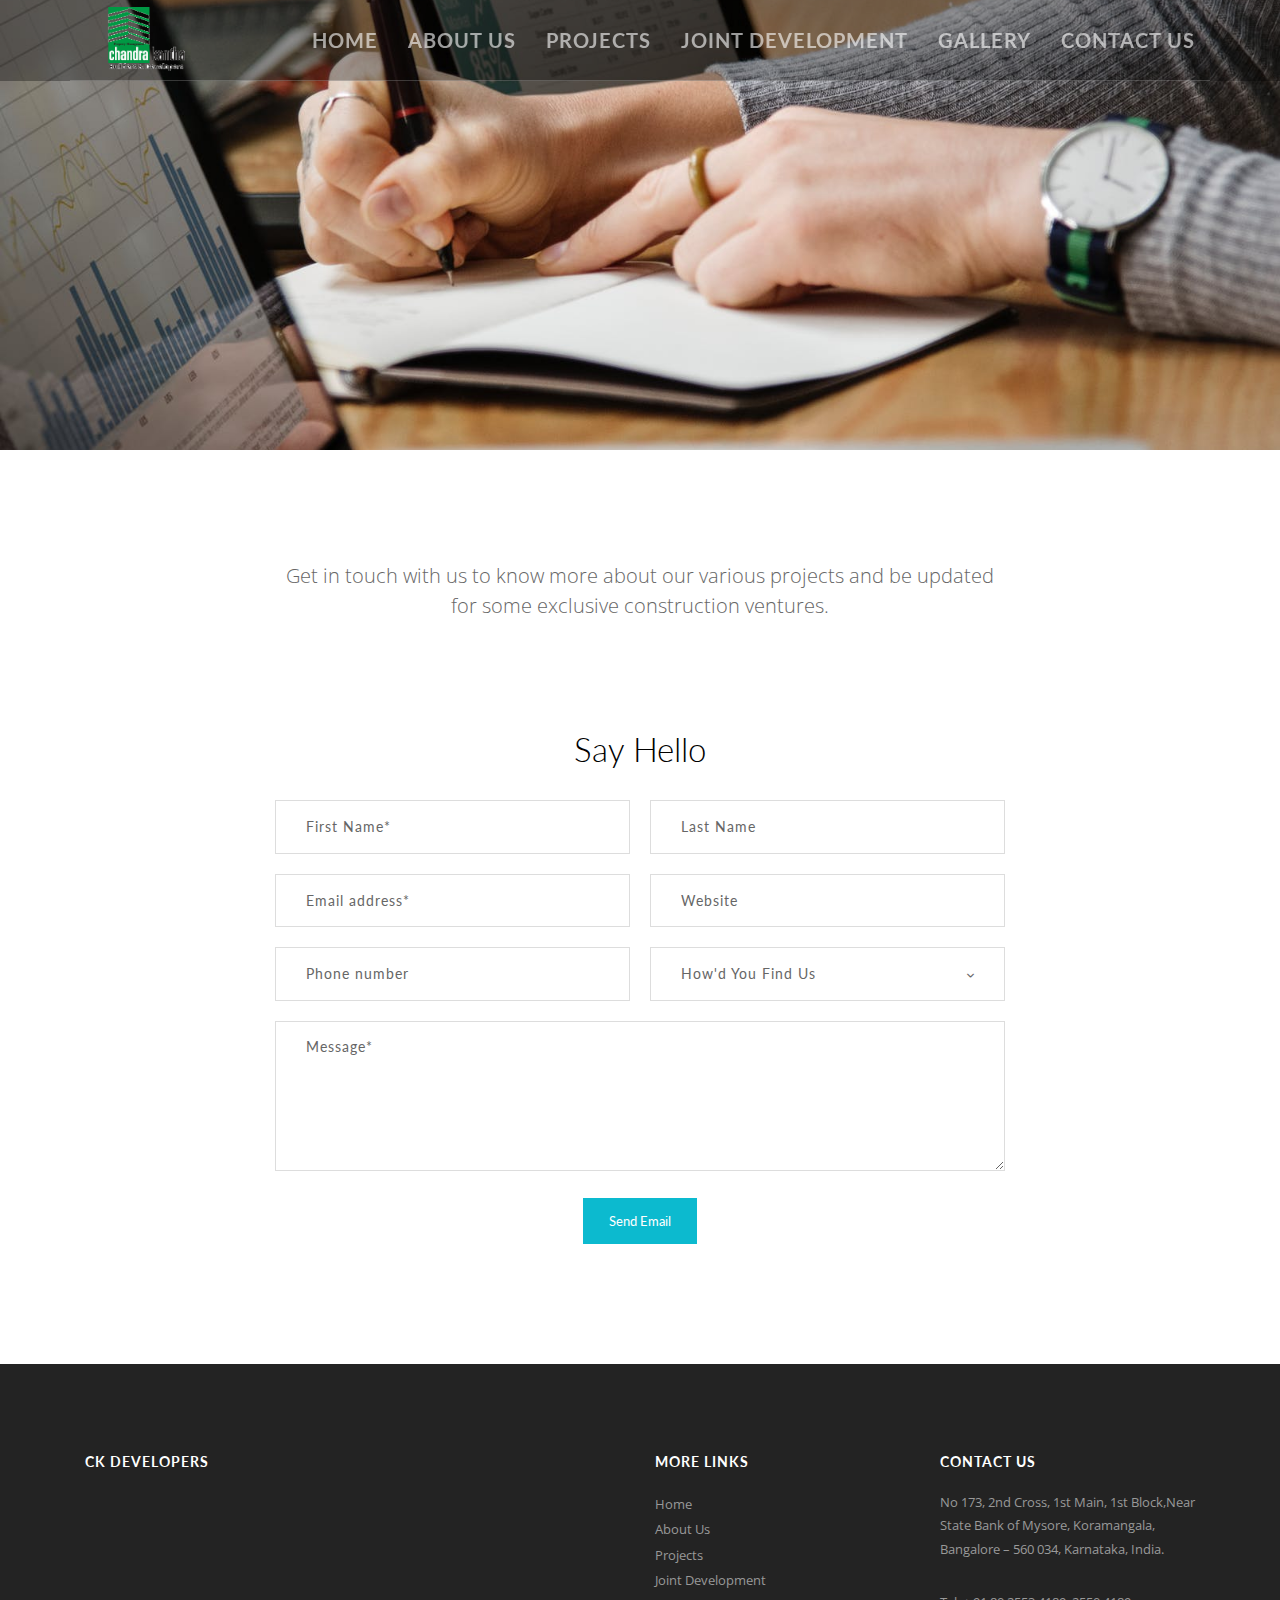
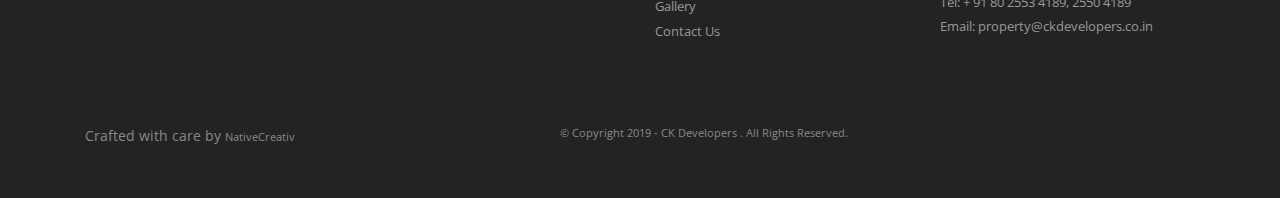
<file: contactus.html>
<!DOCTYPE html>
<html lang="en">

<head>
    <meta charset="UTF-8" />
    <meta content="width=device-width,initial-scale=1.0,maximum-scale=1.0" name="viewport">
    <meta name="twitter:widgets:theme" content="light">
    <meta property="og:title" content="Your-Title-Here" />
    <meta property="og:type" content="website" />
    <meta property="og:image" content="Your-Image-Url" />
    <meta property="og:description" content="Your-Page-Description" />
    <title>CK</title>
    <link rel="shortcut icon" type="image/x-icon" href="images/theme-mountain-favicon.ico">
    <!-- Font -->
    <link href='https://fonts.googleapis.com/css?family=Open+Sans:300,400,700%7CLato:300,400,700' rel='stylesheet' type='text/css'>
    <!-- Css -->
    <link rel="stylesheet" href="css/core.min.css" />
    <link rel="stylesheet" href="css/skin.css" />
    <!--[if lt IE 9]>
        <script type="text/javascript" src="http://html5shiv.googlecode.com/svn/trunk/html5.js"></script>
    <![endif]-->
</head>

<body class="shop">
    <!-- Side Navigation Menu -->
    <aside class="side-navigation-wrapper enter-right" data-no-scrollbar data-animation="push-in">
        <div class="side-navigation-scroll-pane">
            <div class="side-navigation-inner">
                <div class="side-navigation-header">
                    <div class="navigation-hide side-nav-hide">
                        <a href="#">
                            <span class="icon-cancel medium"></span>
                        </a>
                    </div>
                </div>
                <nav class="side-navigation">
                    <ul>
                        <li>
                            <a href="index.html" class="contains-sub-menu">Home</a>
                        </li>
                        <li>
                            <a href="aboutus.html" class="contains-sub-menu">About us</a>
                        </li>
                        <li>
                            <a href="project.html" class="contains-sub-menu">Projects</a>
                        </li>
                        <li>
                            <a href="joint.html" class="contains-sub-menu">Joint development</a>
                        </li>
                        <li>
                            <a href="gallery.html" class="contains-sub-menu">Gallery</a>
                        </li>
                        <li>
                            <a href="contactus.html" class="contains-sub-menu">Contact us</a>
                        </li>
                    </ul>
                </nav>
                <div class="side-navigation-footer">
                    <p class="copyright no-margin-bottom">&copy; 2019 CK DEVELOPERS</p>
                </div>
            </div>
        </div>
    </aside>
    <!-- Side Navigation Menu End -->
    <div class="wrapper reveal-side-navigation">
        <div class="wrapper-inner">
            <!-- Header -->
            <header class="header header-fixed header-fixed-on-mobile header-transparent" data-bkg-threshold="100" data-compact-threshold="100">
                <div class="header-inner">
                    <div class="row nav-bar">
                        <div class="column width-12 nav-bar-inner">
                            <div class="logo">
                                <div class="logo-inner">
                                    <a href="index.html"><img src="images/cklogo.png" alt="Sartre Logo" /></a>
                                    <a href="index.html"><img src="images/cklogo.png" alt="Sartre Logo" /></a>
                                </div>
                            </div>
                            <nav class="navigation nav-block secondary-navigation nav-right">
                                    <li class="aux-navigation hide">
                                        <!-- Aux Navigation -->
                                         <a href="#" class="navigation-show side-nav-show nav-icon">
                                            <span class="icon-menu"></span>
                                        </a>
                                    </li>
                                </ul>  
                            </nav>
                            <nav class="navigation nav-block primary-navigation nav-right">
                                <ul>
                                    <li>
                                        <a href="index.html" class="contains-sub-menu">Home</a>
                                    </li>
                                    <li>
                                        <a href="aboutus.html" class="contains-sub-menu">About us</a>
                                    </li>
                                    <li>
                                        <a href="project.html" class="contains-sub-menu">Projects</a>
                                    </li>
                                    <li>
                                        <a href="joint.html" class="contains-sub-menu">Joint development</a>
                                    </li>
                                    <li>
                                        <a href="gallery.html" class="contains-sub-menu">Gallery</a>
                                    </li>
                                    <li>
                                        <a href="contactus.html" class="contains-sub-menu">Contact us</a>
                                    </li>
                                </ul>
                            </nav>
                        </div>
                    </div>
                </div>
            </header>
            <!--Header ends-->
            <!-- Content -->
            <div class="content clearfix">
                <!-- Full Width Slider Section -->
                 <div class="content clearfix">
                <!-- Intro Title Section 2 -->
                <div class="section-block intro-title-2-2">
                    <div class="row">
                        <div class="column width-12">
                            <div class="title-container">
                                <div class="title-container-inner center">
                                    <!-- <h1 class="inline no-margin-bottom">Contact us</h1> -->
                                </div>
                            </div>
                        </div>
                    </div>
                </div>
                <!-- Full Width Slider Section -->
                <!-- About Intro -->
                <div class="section-block replicable-content">
                    <div class="row">
                        <div class="column width-8 offset-2 center">
                            <p class="lead">Get in touch with us to know more about our various projects and be updated for some exclusive construction ventures.</p>
                        </div>
                    </div>
                </div>
                <!-- About Intro End -->
                <!--Contact Form -->
                <section class="section-block replicable-content contact-2 no-padding-top">
                    <div class="row">
                        <div class="column width-8 offset-2 center">
                            <h2 class="mb-30">Say Hello</h2>
                            <div class="contact-form-container">
                                <form class="contact-form" action="php/send-email.php" method="post" novalidate>
                                    <div class="row">
                                        <div class="column width-6">
                                            <input type="text" name="fname" class="form-fname form-element large" placeholder="First Name*" tabindex="1" required>
                                        </div>
                                        <div class="column width-6">
                                            <input type="text" name="lname" class="form-lname form-element large" placeholder="Last Name" tabindex="2">
                                        </div>
                                        <div class="column width-6">
                                            <input type="email" name="email" class="form-email form-element large" placeholder="Email address*" tabindex="3" required>
                                        </div>
                                        <div class="column width-6">
                                            <input type="text" name="website" class="form-website form-element large" placeholder="Website" tabindex="4">
                                        </div>
                                        <div class="column width-6">
                                            <input type="number" name="number" class="form-website form-element large" placeholder="Phone number" tabindex="4">
                                        </div>
                                        <div class="column width-6">
                                            <div class="form-select form-element large">
                                                <select name="options" class="form-aux" data-label="Options" tabindex="5">
                                                    <option selected="selected" value="">How'd You Find Us</option>
                                                    <option value="">From a friend</option>
                                                    <option value="">Found online</option>
                                                    <option value="">From client</option>
                                                    <option value="">Through advertising</option>
                                                </select>
                                            </div>
                                        </div>
                                        <div class="column width-6">
                                            <input type="text" name="honeypot" class="form-honeypot form-element large">
                                        </div>
                                    </div>
                                    <div class="row">
                                        <div class="column width-12">
                                            <div class="field-wrapper">
                                                <textarea name="message" class="form-message form-element large" placeholder="Message*" tabindex="7" required></textarea>
                                            </div>
                                        </div>
                                        
                                        <div class="column width-12">
                                            <input type="submit" value="Send Email" class="form-submit button medium bkg-theme bkg-hover-theme color-white color-hover-white">
                                        </div>
                                    </div>
                                </form>
                                <div class="form-response center"></div>
                            </div>
                        </div>
                    </div>
                </section>
                <!--Contact Form End -->
            </div>
            <!-- Content End -->
            <!-- Footer -->
            <footer class="footer">
                <div class="footer-top">
                    <div class="row flex">
                        <div class="column width-4">
                            <div class="widget">
                                <h4 class="widget-title">CK Developers</h4>
                            </div>
                        </div>
                        
                        <div class="column width-3 offset-2">
                            <div class="widget">
                                <h4 class="widget-title">More Links</h4>
                                <ul>
                                    <li>
                                        <a href="index.html">Home</a>
                                    </li>
                                    <li>
                                        <a href="aboutus.html">About Us</a>
                                    </li>
                                    <li>
                                        <a href="project.html">Projects</a>
                                    </li>
                                    <li>
                                        <a href="joint.html">Joint Development</a>
                                    </li>
                                    <li>
                                        <a href="gallery.html">Gallery</a>
                                    </li>
                                    <li>
                                        <a href="contactus.html">Contact Us</a>
                                    </li>
                                </ul>
                            </div>
                        </div>
                        <div class="column width-3">
                            <div class="widget">
                                <h4 class="widget-title">Contact Us</h4>
                                <address>
                                    No 173, 2nd Cross, 1st Main,
                                    1st Block,Near State Bank of Mysore,
                                    Koramangala, Bangalore – 560 034,
                                        Karnataka, India.
                                </address>
                                <p>
                                    Tel: + 91 80 2553 4189, 2550 4189<br>
                                    Email: property@ckdevelopers.co.in
                                </p>
                            </div>
                        </div>
                    </div>
                </div>
                <div class="footer-bottom">
                    <div class="row">
                        <div class="column width-5">
                            <p> Crafted with care by <a href="http://nativecreativ.com">NativeCreativ</a></p>
                        </div>
                        <div class="column width-7">
                            <p class="copyright">
                                &copy; Copyright 2019 - CK Developers . All Rights Reserved.
                            </p>
                        </div>
                    </div>
                </div>
            </footer>
            <!-- Footer End -->
        </div>
    </div>
    <!-- Js -->
    <script src="https://ajax.googleapis.com/ajax/libs/jquery/1.12.4/jquery.min.js"></script>
   
    <script src="js/timber.master.min.js"></script>
</body>

</html>
</file>
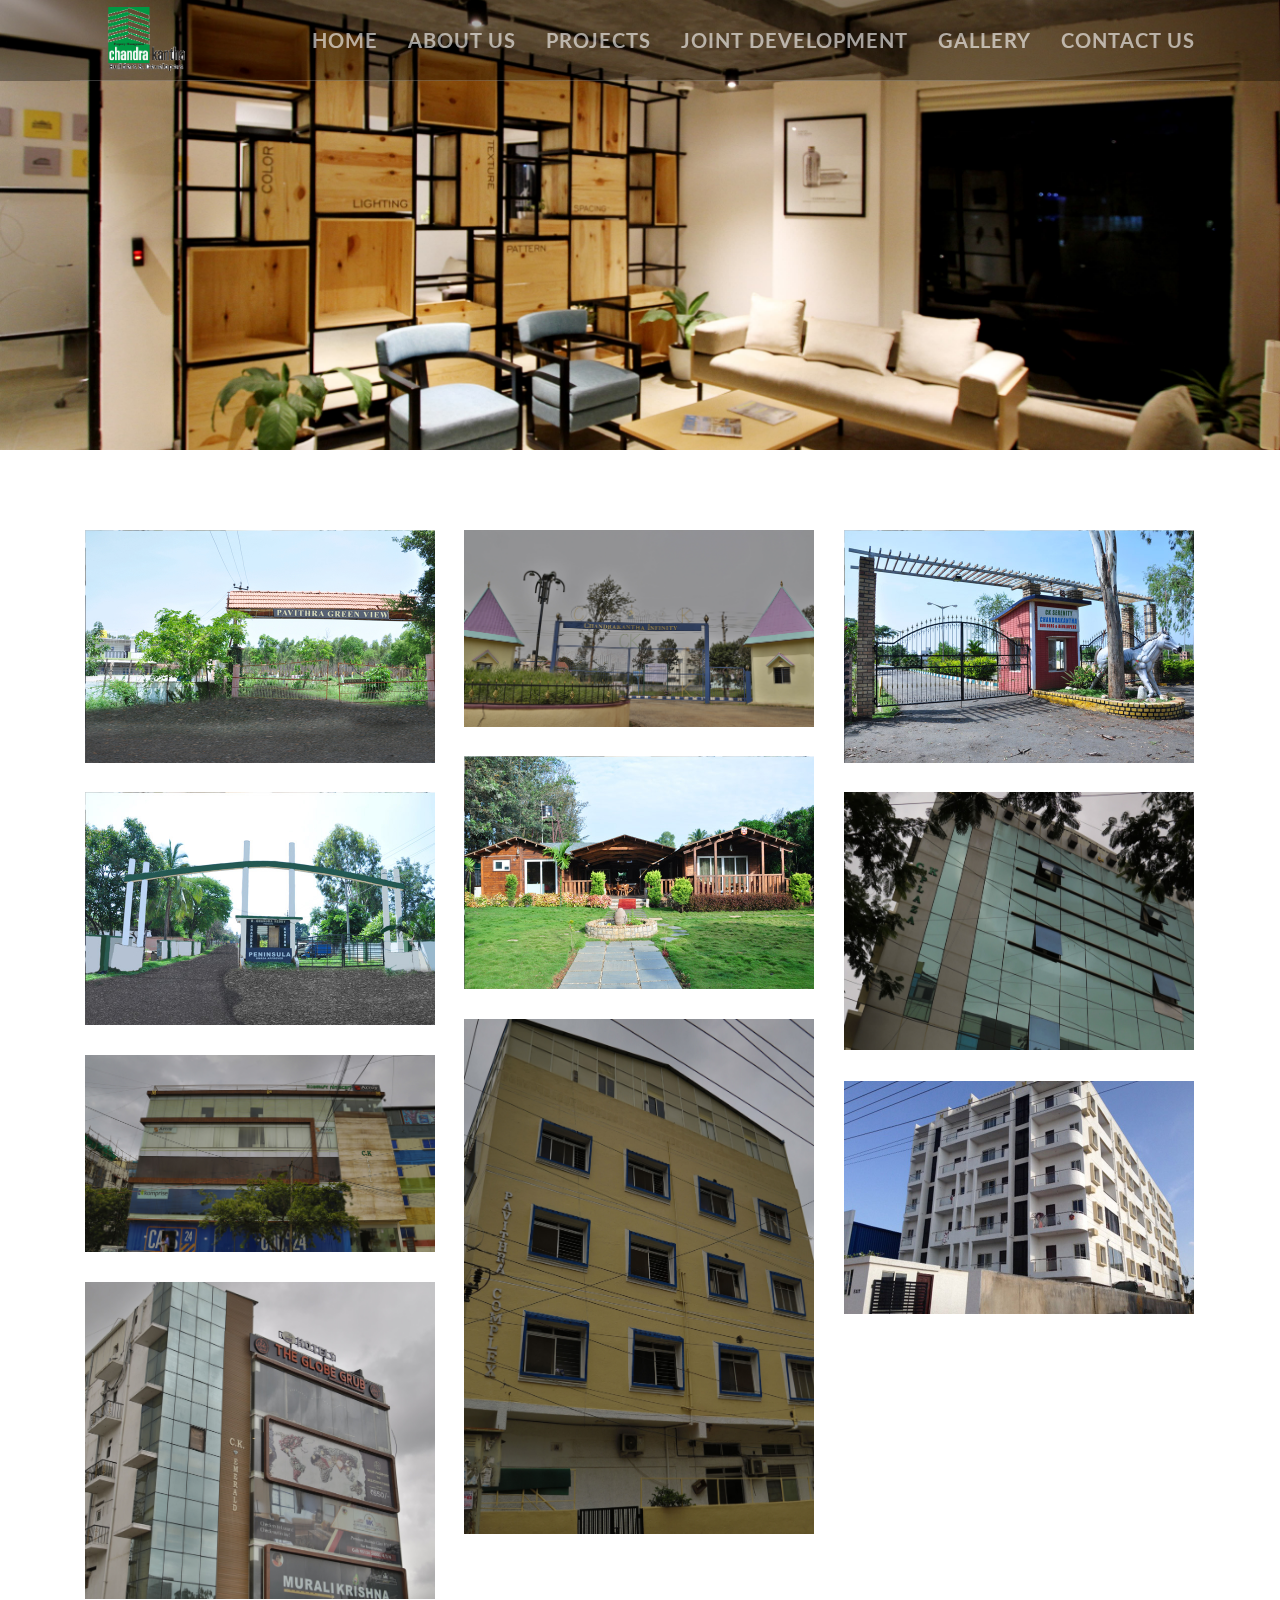
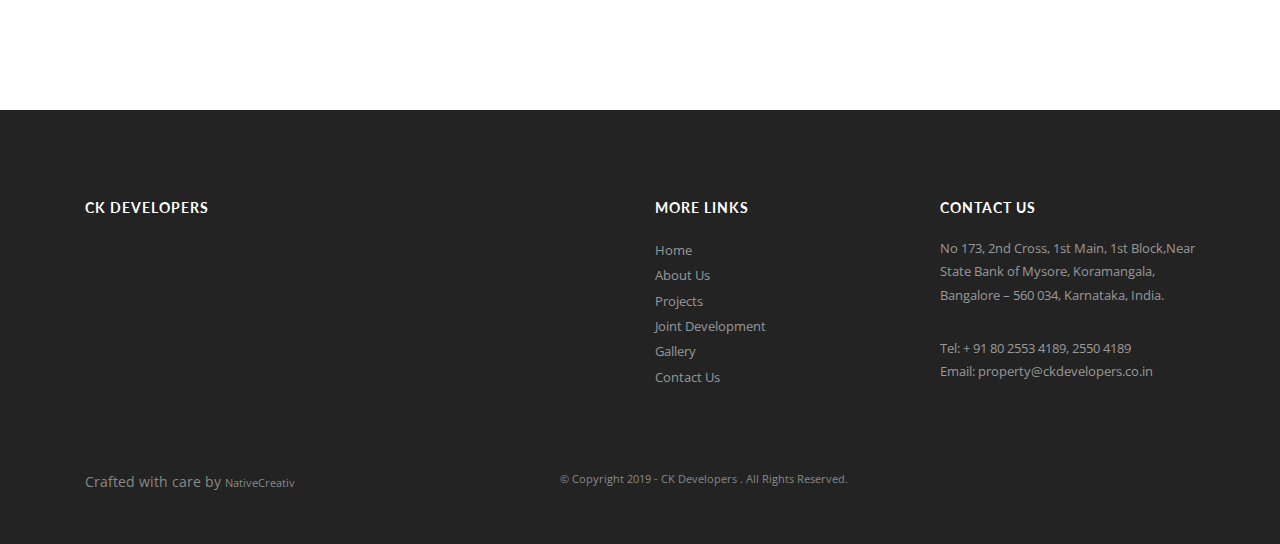
<file: gallery.html>
<!DOCTYPE html>
<html lang="en">

<head>
    <meta charset="UTF-8" />
    <meta content="width=device-width,initial-scale=1.0,maximum-scale=1.0" name="viewport">
    <meta name="twitter:widgets:theme" content="light">
    <meta property="og:title" content="Your-Title-Here" />
    <meta property="og:type" content="website" />
    <meta property="og:image" content="Your-Image-Url" />
    <meta property="og:description" content="Your-Page-Description" />
    <title>CK</title>
    <link rel="shortcut icon" type="image/x-icon" href="images/theme-mountain-favicon.ico">
    <!-- Font -->
    <link href='https://fonts.googleapis.com/css?family=Open+Sans:300,400,700%7CLato:300,400,700' rel='stylesheet' type='text/css'>
    <!-- Css -->
    <link rel="stylesheet" href="css/core.min.css" />
    <link rel="stylesheet" href="css/skin.css" />
    <!--[if lt IE 9]>
        <script type="text/javascript" src="http://html5shiv.googlecode.com/svn/trunk/html5.js"></script>
    <![endif]-->
</head>

<body class="shop">
    <!-- Side Navigation Menu -->
    <aside class="side-navigation-wrapper enter-right" data-no-scrollbar data-animation="push-in">
        <div class="side-navigation-scroll-pane">
            <div class="side-navigation-inner">
                <div class="side-navigation-header">
                    <div class="navigation-hide side-nav-hide">
                        <a href="#">
                            <span class="icon-cancel medium"></span>
                        </a>
                    </div>
                </div>
                <nav class="side-navigation">
                    <ul>
                        <li>
                            <a href="index.html" class="contains-sub-menu">Home</a>
                        </li>
                        <li>
                            <a href="aboutus.html" class="contains-sub-menu">About us</a>
                        </li>
                        <li>
                            <a href="project.html" class="contains-sub-menu">Projects</a>
                        </li>
                        <li>
                            <a href="joint.html" class="contains-sub-menu">Joint development</a>
                        </li>
                        <li>
                            <a href="gallery.html" class="contains-sub-menu">Gallery</a>
                        </li>
                        <li>
                            <a href="contactus.html" class="contains-sub-menu">Contact us</a>
                        </li>
                    </ul>
                </nav>
                <div class="side-navigation-footer">
                    <p class="copyright no-margin-bottom">&copy; 2019 CK DEVELOPERS.</p>
                </div>
            </div>
        </div>
    </aside>
    <!-- Side Navigation Menu End -->
    <div class="wrapper reveal-side-navigation">
        <div class="wrapper-inner">
            <!-- Header -->
            <header class="header header-fixed header-fixed-on-mobile header-transparent" data-bkg-threshold="100" data-compact-threshold="100">
                <div class="header-inner">
                    <div class="row nav-bar">
                        <div class="column width-12 nav-bar-inner">
                            <div class="logo">
                                <div class="logo-inner">
                                    <a href="index.html"><img src="images/cklogo.png" alt="Sartre Logo" /></a>
                                    <a href="index.html"><img src="images/cklogo.png" alt="Sartre Logo" /></a>
                                </div>
                            </div>
                            <nav class="navigation nav-block secondary-navigation nav-right">
                                <li class="aux-navigation hide">
                                    <!-- Aux Navigation -->
                                    <a href="#" class="navigation-show side-nav-show nav-icon">
                                        <span class="icon-menu"></span>
                                    </a>
                                </li>
                                </ul>
                            </nav>
                            <nav class="navigation nav-block primary-navigation nav-right">
                                <ul>
                                    <li>
                                        <a href="index.html" class="contains-sub-menu">Home</a>
                                    </li>
                                    <li>
                                        <a href="aboutus.html" class="contains-sub-menu">About us</a>
                                    </li>
                                    <li>
                                        <a href="project.html" class="contains-sub-menu">Projects</a>
                                    </li>
                                    <li>
                                        <a href="joint.html" class="contains-sub-menu">Joint development</a>
                                    </li>
                                    <li>
                                        <a href="gallery.html" class="contains-sub-menu">Gallery</a>
                                    </li>
                                    <li>
                                        <a href="contactus.html" class="contains-sub-menu">Contact us</a>
                                    </li>
                                </ul>
                            </nav>
                        </div>
                    </div>
                </div>
            </header>
            <!-- Header End -->
            <!-- Content -->
            <div class="content clearfix">
                <!-- Intro Title Section 2 -->
                <div class="section-block intro-title-2-1">
                    <div class="row">
                        <div class="column width-12">
                            <div class="title-container">
                                <div class="title-container-inner center">
                                    <!-- <h1 class="inline no-margin-bottom">Gallery</h1> -->
                                </div>
                            </div>
                        </div>
                    </div>
                </div>
                <!-- Intro Title Section 2 End -->
                <!-- Portfolio Grid -->
                <!-- Lightbox Images -->
                <section class="section-block pt-0">
                    <div class="row">
                        <div class="column width-12">
                            <h3 class="mb-50" style="color:white;">Lightbox Gallery</h3>
                            <!-- Portfolio Grid -->
                            <div class="grid-container fade-in-progressively no-padding-top" data-layout-mode="masonry" data-grid-ratio="1" data-animate-resize data-animate-resize-duration="0">
                                <div class="row">
                                    <div class="column width-12">
                                        <div class="row grid content-grid-3">
                                            <div class="grid-item grid-sizer identity photography">
                                                <div class="thumbnail img-scale-in" data-hover-easing="easeInOut" data-hover-speed="500" data-hover-bkg-color="#ffffff" data-hover-bkg-opacity="0.9">
                                                    <a class="lightbox-link" data-group="project-1" data-caption="Image Caption" data-image-url="images/project/res1.jpg" href="images/project/res1.jpg" data-lightbox-animation="slideInTop">
                                                        <img src="images/project/res1.jpg" alt="" />
                                                        <span class="overlay-info center">
                                                            <span>
                                                                <span>
                                                                    <span class="project-title">Pavithra Green View</span>
                                                                </span>
                                                            </span>
                                                        </span>
                                                    </a>
                                                </div>
                                            </div>
                                            <div class="grid-item design photography">
                                                <div class="thumbnail img-scale-in" data-hover-easing="easeInOut" data-hover-speed="700" data-hover-bkg-color="#ffffff" data-hover-bkg-opacity="0.9">
                                                    <a class="overlay-link lightbox-link" data-group="project-1" data-caption="Image Caption" data-image-url="images/ncshoot/infi.jpg" href="images/ncshoot/infi.jpg" data-lightbox-animation="slideInTop">
                                                        <img src="images/ncshoot/infi.jpg" alt="" />
                                                        <span class="overlay-info center">
                                                            <span>
                                                                <span>
                                                                    <span class="project-title">CK Infinity</span>
                                                                </span>
                                                            </span>
                                                        </span>
                                                    </a>
                                                </div>
                                            </div>
                                            <div class="grid-item design identity">
                                                <div class="thumbnail img-scale-in" data-hover-easing="easeInOut" data-hover-speed="700" data-hover-bkg-color="#ffffff" data-hover-bkg-opacity="0.9">
                                                    <a class="overlay-link lightbox-link" data-group="project-1" data-caption="Image Caption" data-image-url="images/project/res3.jpg" href="images/project/res3.jpg" data-lightbox-animation="slideInRight">
                                                        <img src="images/project/res3.jpg" alt="" />
                                                        <span class="overlay-info center">
                                                            <span>
                                                                <span>
                                                                    <span class="project-title">CK Serinity</span>
                                                                </span>
                                                            </span>
                                                        </span>
                                                    </a>
                                                </div>
                                            </div>
                                            <div class="grid-item design identity">
                                                <div class="thumbnail img-scale-in" data-hover-easing="easeInOut" data-hover-speed="700" data-hover-bkg-color="#ffffff" data-hover-bkg-opacity="0.9">
                                                    <a class="overlay-link lightbox-link" data-group="project-1" data-caption="Image Caption" data-image-url="images/project/res4.jpg" href="images/project/res4.jpg" data-lightbox-animation="slideInRight">
                                                        <img src="images/project/res4.jpg" alt="" />
                                                        <span class="overlay-info center">
                                                            <span>
                                                                <span>
                                                                    <span class="project-title">CK Estate</span>
                                                                </span>
                                                            </span>
                                                        </span>
                                                    </a>
                                                </div>
                                            </div>
                                            <div class="grid-item design identity">
                                                <div class="thumbnail img-scale-in" data-hover-easing="easeInOut" data-hover-speed="700" data-hover-bkg-color="#ffffff" data-hover-bkg-opacity="0.9">
                                                    <a class="overlay-link lightbox-link" data-group="project-1" data-caption="Image Caption" data-image-url="images/project/res5.jpg" href="images/project/res5.jpg" data-lightbox-animation="slideInRight">
                                                        <img src="images/project/res5.jpg" alt="" />
                                                        <span class="overlay-info center">
                                                            <span>
                                                                <span>
                                                                    <span class="project-title">CK Peninsula</span>
                                                                </span>
                                                            </span>
                                                        </span>
                                                    </a>
                                                </div>
                                            </div>
                                            <div class="grid-item design identity">
                                                <div class="thumbnail img-scale-in" data-hover-easing="easeInOut" data-hover-speed="700" data-hover-bkg-color="#ffffff" data-hover-bkg-opacity="0.9">
                                                    <a class="overlay-link lightbox-link" data-group="project-1" data-caption="Image Caption" data-image-url="images/ncshoot/plazac.jpg" href="images/ncshoot/plazac.jpg" data-lightbox-animation="slideInRight">
                                                        <img src="images/ncshoot/plazac.jpg" alt="" />
                                                        <span class="overlay-info center">
                                                            <span>
                                                                <span>
                                                                    <span class="project-title">CK Plaza</span>
                                                                </span>
                                                            </span>
                                                        </span>
                                                    </a>
                                                </div>
                                            </div>
                                            <div class="grid-item design identity">
                                                <div class="thumbnail img-scale-in" data-hover-easing="easeInOut" data-hover-speed="700" data-hover-bkg-color="#ffffff" data-hover-bkg-opacity="0.9">
                                                    <a class="overlay-link lightbox-link" data-group="project-1" data-caption="Image Caption" data-image-url="images/ncshoot/pavithrac.jpg" href="images/ncshoot/pavithrac.jpg" data-lightbox-animation="slideInRight">
                                                        <img src="images/ncshoot/pavithra.jpg" alt="" />
                                                        <span class="overlay-info center">
                                                            <span>
                                                                <span>
                                                                    <span class="project-title">Pavithra Complex</span>
                                                                </span>
                                                            </span>
                                                        </span>
                                                    </a>
                                                </div>
                                            </div>
                                            <div class="grid-item design identity">
                                                <div class="thumbnail img-scale-in" data-hover-easing="easeInOut" data-hover-speed="700" data-hover-bkg-color="#ffffff" data-hover-bkg-opacity="0.9">
                                                    <a class="overlay-link lightbox-link" data-group="project-1" data-caption="Image Caption" data-image-url="images/ncshoot/pearl.jpg" href="images/ncshoot/pearl.jpg" data-lightbox-animation="slideInRight">
                                                        <img src="images/ncshoot/pearl.jpg" alt="" />
                                                        <span class="overlay-info center">
                                                            <span>
                                                                <span>
                                                                    <span class="project-title">CK Pearl</span>
                                                                </span>
                                                            </span>
                                                        </span>
                                                    </a>
                                                </div>
                                            </div>
                                            <div class="grid-item design identity">
                                                <div class="thumbnail img-scale-in" data-hover-easing="easeInOut" data-hover-speed="700" data-hover-bkg-color="#ffffff" data-hover-bkg-opacity="0.9">
                                                    <a class="overlay-link lightbox-link" data-group="project-1" data-caption="Image Caption" data-image-url="images/project/co3.jpg" href="images/project/co3.jpg" data-lightbox-animation="slideInRight">
                                                        <img src="images/project/co3.jpg" alt="" />
                                                        <span class="overlay-info center">
                                                            <span>
                                                                <span>
                                                                    <span class="project-title">GCA Rainbow</span>
                                                                </span>
                                                            </span>
                                                        </span>
                                                    </a>
                                                </div>
                                            </div>
                                            <div class="grid-item design identity">
                                                <div class="thumbnail img-scale-in" data-hover-easing="easeInOut" data-hover-speed="700" data-hover-bkg-color="#ffffff" data-hover-bkg-opacity="0.9">
                                                    <a class="overlay-link lightbox-link" data-group="project-1" data-caption="Image Caption" data-image-url="images/ncshoot/emeraldc.jpg" href="images/ncshoot/emeraldc.jpg" data-lightbox-animation="slideInRight">
                                                        <img src="images/ncshoot/emeraldc.jpg" alt="" />
                                                        <span class="overlay-info center">
                                                            <span>
                                                                <span>
                                                                    <span class="project-title">CK Emerald</span>
                                                                </span>
                                                            </span>
                                                        </span>
                                                    </a>
                                                </div>
                                            </div>
                                        </div>
                                    </div>
                                </div>
                            </div>
                            <!-- Portfolio Grid End -->
                        </div>
                    </div>
                </section>
                <!-- Lightbox Images End -->
            </div>
            <!-- Content End -->
            <!-- Footer -->
            <footer class="footer">
                <div class="footer-top">
                    <div class="row flex">
                        <div class="column width-4">
                            <div class="widget">
                                <h4 class="widget-title">CK Developers</h4>
                            </div>
                        </div>
                        <div class="column width-3 offset-2">
                            <div class="widget">
                                <h4 class="widget-title">More Links</h4>
                                <ul>
                                    <li>
                                        <a href="index.html">Home</a>
                                    </li>
                                    <li>
                                        <a href="aboutus.html">About Us</a>
                                    </li>
                                    <li>
                                        <a href="project.html">Projects</a>
                                    </li>
                                    <li>
                                        <a href="joint.html">Joint Development</a>
                                    </li>
                                    <li>
                                        <a href="gallery.html">Gallery</a>
                                    </li>
                                    <li>
                                        <a href="contactus.html">Contact Us</a>
                                    </li>
                                </ul>
                            </div>
                        </div>
                        <div class="column width-3">
                            <div class="widget">
                                <h4 class="widget-title">Contact Us</h4>
                                <address>
                                    No 173, 2nd Cross, 1st Main,
                                    1st Block,Near State Bank of Mysore,
                                    Koramangala, Bangalore – 560 034,
                                    Karnataka, India.
                                </address>
                                <p>
                                    Tel: + 91 80 2553 4189, 2550 4189<br>
                                    Email: property@ckdevelopers.co.in
                                </p>
                            </div>
                        </div>
                    </div>
                </div>
                <div class="footer-bottom">
                    <div class="row">
                        <div class="column width-5">
                            <p> Crafted with care by <a href="http://nativecreativ.com">NativeCreativ</a></p>
                        </div>
                        <div class="column width-7">
                            <p class="copyright">
                                &copy; Copyright 2019 - CK Developers . All Rights Reserved.
                            </p>
                        </div>
                    </div>
                </div>
            </footer>
            <!-- Footer End -->
        </div>
    </div>
    <!-- Js -->
    <script src="https://ajax.googleapis.com/ajax/libs/jquery/1.12.4/jquery.min.js"></script>
    <script src="js/timber.master.min.js"></script>
</body>

</html>
</file>
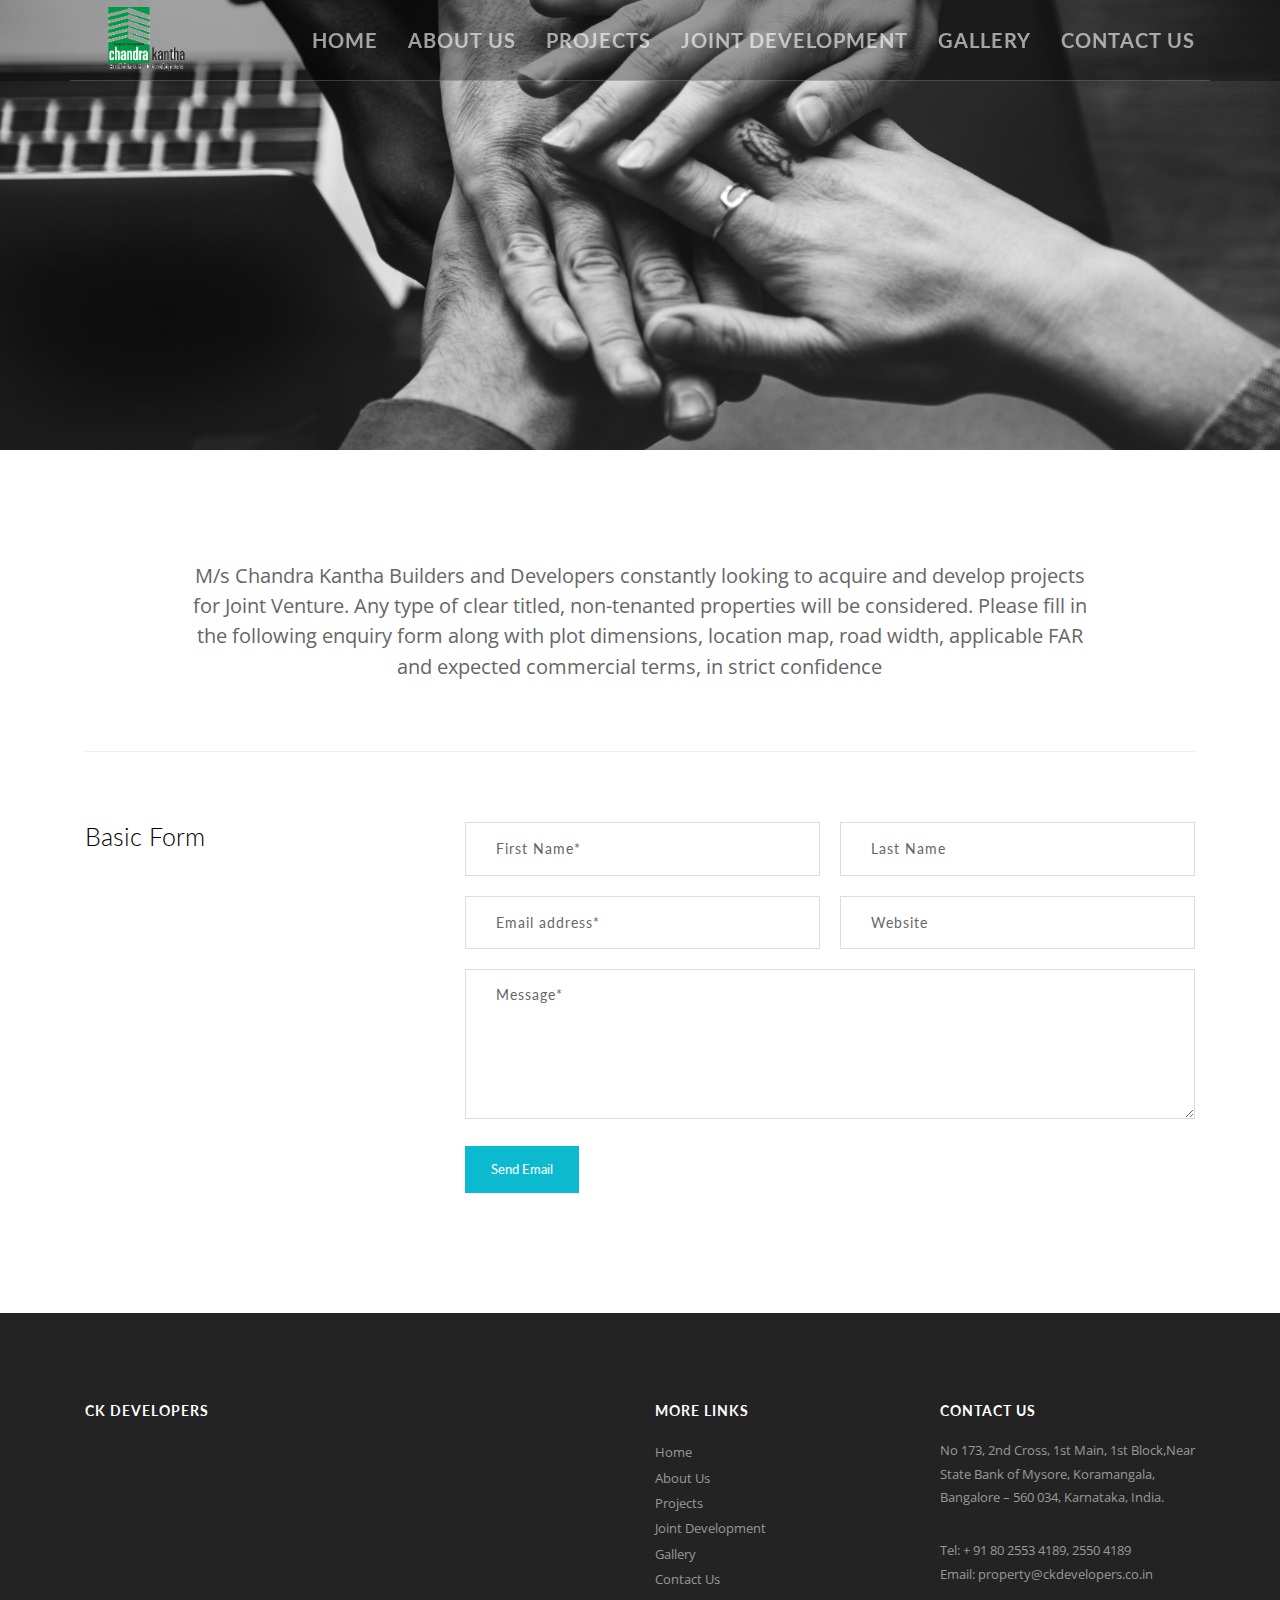
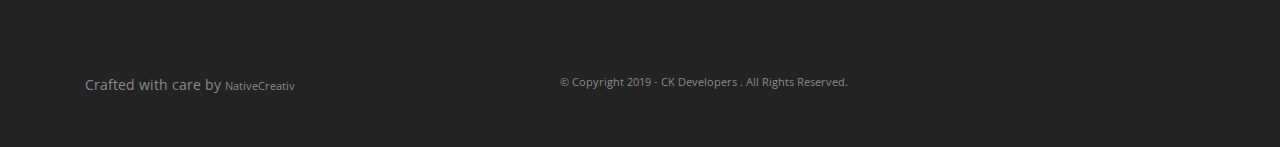
<file: joint.html>
<!DOCTYPE html>
<html lang="en">

<head>
    <meta charset="UTF-8" />
    <meta content="width=device-width,initial-scale=1.0,maximum-scale=1.0" name="viewport">
    <meta name="twitter:widgets:theme" content="light">
    <meta property="og:title" content="Your-Title-Here" />
    <meta property="og:type" content="website" />
    <meta property="og:image" content="Your-Image-Url" />
    <meta property="og:description" content="Your-Page-Description" />
    <title>CK</title>
    <link rel="shortcut icon" type="image/x-icon" href="images/theme-mountain-favicon.ico">
    <!-- Font -->
    <link href='https://fonts.googleapis.com/css?family=Open+Sans:300,400,700%7CLato:300,400,700' rel='stylesheet' type='text/css'>
    <!-- Css -->
    <link rel="stylesheet" href="css/core.min.css" />
    <link rel="stylesheet" href="css/skin.css" />
    <!--[if lt IE 9]>
        <script type="text/javascript" src="http://html5shiv.googlecode.com/svn/trunk/html5.js"></script>
    <![endif]-->
</head>

<body class="shop">
    <!-- Side Navigation Menu -->
    <aside class="side-navigation-wrapper enter-right" data-no-scrollbar data-animation="push-in">
        <div class="side-navigation-scroll-pane">
            <div class="side-navigation-inner">
                <div class="side-navigation-header">
                    <div class="navigation-hide side-nav-hide">
                        <a href="#">
                            <span class="icon-cancel medium"></span>
                        </a>
                    </div>
                </div>
                <nav class="side-navigation">
                    <ul>
                        <li>
                            <a href="index.html" class="contains-sub-menu">Home</a>
                        </li>
                        <li>
                            <a href="aboutus.html" class="contains-sub-menu">About us</a>
                        </li>
                        <li>
                            <a href="project.html" class="contains-sub-menu">Projects</a>
                        </li>
                        <li>
                            <a href="joint.html" class="contains-sub-menu">Joint development</a>
                        </li>
                        <li>
                            <a href="gallery.html" class="contains-sub-menu">Gallery</a>
                        </li>
                        <li>
                            <a href="contactus.html" class="contains-sub-menu">Contact us</a>
                        </li>
                    </ul>
                </nav>
                <div class="side-navigation-footer">
                    <p class="copyright no-margin-bottom">&copy; 2019 CK DEVELOPERS.</p>
                </div>
            </div>
        </div>
    </aside>
    <!-- Side Navigation Menu End -->
    <div class="wrapper reveal-side-navigation">
        <div class="wrapper-inner">
            <!-- Header -->
            <header class="header header-fixed header-fixed-on-mobile header-transparent" data-bkg-threshold="100" data-compact-threshold="100">
                <div class="header-inner">
                    <div class="row nav-bar">
                        <div class="column width-12 nav-bar-inner">
                            <div class="logo">
                                <div class="logo-inner">
                                    <a href="index.html"><img src="images/cklogo.png" alt="Sartre Logo" /></a>
                                    <a href="index.html"><img src="images/cklogo.png" alt="Sartre Logo" /></a>
                                </div>
                            </div>
                            <nav class="navigation nav-block secondary-navigation nav-right">
                                    <li class="aux-navigation hide">
                                        <!-- Aux Navigation -->
                                         <a href="#" class="navigation-show side-nav-show nav-icon">
                                            <span class="icon-menu"></span>
                                        </a>
                                    </li>
                                </ul>  
                            </nav>
                            <nav class="navigation nav-block primary-navigation nav-right">
                                <ul>
                                    <li>
                                        <a href="index.html" class="contains-sub-menu">Home</a>
                                    </li>
                                    <li>
                                        <a href="aboutus.html" class="contains-sub-menu">About us</a>
                                    </li>
                                    <li>
                                        <a href="project.html" class="contains-sub-menu">Projects</a>
                                    </li>
                                    <li>
                                        <a href="joint.html" class="contains-sub-menu">Joint development</a>
                                    </li>
                                    <li>
                                        <a href="gallery.html" class="contains-sub-menu">Gallery</a>
                                    </li>
                                    <li>
                                        <a href="contactus.html" class="contains-sub-menu">Contact us</a>
                                    </li>
                                </ul>
                            </nav>
                        </div>
                    </div>
                </div>
            </header>
            <!--Header ends-->
           <!-- Content -->
            <div class="content clearfix">

                <!-- Intro Title -->
                <div class="section-block intro-title-2-4">
                    <div class="row">
                        <div class="column width-10 offset-1 center">
                            <div class="title-container">
                                <div class="title-container-inner color-white">
                                    <!-- <h1 class="title-large mb-30">Prosperity in Partnership</h1> -->
                                </div>
                            </div>
                        </div>
                    </div>
                </div>
                <!-- Intro Title End -->

                <!-- Intro -->
                <div class="section-block pb-0">
                    <div class="row">
                        <div class="column width-10 offset-1 center">
                            <p class="lead weight-regular mb-70">M/s Chandra Kantha Builders and Developers constantly looking to acquire and develop projects for Joint Venture. Any type of clear titled, non-tenanted properties will be considered. Please fill in the following enquiry form along with plot dimensions, location map, road width, applicable FAR and expected commercial terms, in strict confidence</p>
                        </div>
                        <div class="column width-12">
                            <hr class="mb-70">
                        </div>
                    </div>
                </div>
                <!-- Intro End -->

                <!-- Form Style Default -->
                <div class="section-block replicable-content pt-0">
                    <div class="row">
                        <div class="column width-4">
                            <h3 class="mb-50">Basic Form</h3>
                        </div>
                        <div class="column width-8">
                            <div class="contact-form-container">
                                <form class="contact-form" action="php/send-email.php" method="post" novalidate>
                                    <div class="row">
                                        <div class="column width-6">
                                            <div class="field-wrapper">
                                                <input type="text" name="fname" class="form-fname form-element large" placeholder="First Name*" tabindex="1" required>
                                            </div>
                                        </div>
                                        <div class="column width-6">
                                            <div class="field-wrapper">
                                                <input type="text" name="lname" class="form-lname form-element large" placeholder="Last Name" tabindex="2">
                                            </div>
                                        </div>
                                        <div class="column width-6">
                                            <div class="field-wrapper">
                                                <input type="email" name="email" class="form-email form-element large" placeholder="Email address*" tabindex="3" required>
                                            </div>
                                        </div>
                                        <div class="column width-6">
                                            <div class="field-wrapper">
                                                <input type="text" name="website" class="form-wesite form-element large" placeholder="Website" tabindex="4">
                                            </div>
                                        </div>
                                        <div class="column width-6">
                                            <input type="text" name="honeypot" class="form-honeypot form-element">
                                        </div>
                                    </div>
                                    <div class="row">
                                        <div class="column width-12">
                                            <div class="field-wrapper">
                                                <textarea name="message" class="form-message form-element large" placeholder="Message*" tabindex="7" required></textarea>
                                            </div>
                                            <input type="submit" value="Send Email" class="form-submit button medium bkg-theme bkg-hover-theme color-white color-hover-white">
                                        </div>
                                    </div>
                                </form>
                                <div class="form-response"></div>
                            </div>
                        </div>
                    </div>
                </div>
                <!-- Form Style Default End -->

                    
                   
                </div>

            </div>
            <!-- Content End -->
            
            <!-- Footer -->
            <footer class="footer">
                <div class="footer-top">
                    <div class="row flex">
                        <div class="column width-4">
                            <div class="widget">
                                <h4 class="widget-title">CK Developers</h4>
                            </div>
                        </div>
                        
                        <div class="column width-3 offset-2">
                            <div class="widget">
                                <h4 class="widget-title">More Links</h4>
                                <ul>
                                   <li>
                                        <a href="index.html">Home</a>
                                    </li>
                                    <li>
                                        <a href="aboutus.html">About Us</a>
                                    </li>
                                    <li>
                                        <a href="project.html">Projects</a>
                                    </li>
                                    <li>
                                        <a href="joint.html">Joint Development</a>
                                    </li>
                                    <li>
                                        <a href="gallery.html">Gallery</a>
                                    </li>
                                    <li>
                                        <a href="contactus.html">Contact Us</a>
                                    </li>
                                </ul>
                            </div>
                        </div>
                        <div class="column width-3">
                            <div class="widget">
                                <h4 class="widget-title">Contact Us</h4>
                                <address>
                                    No 173, 2nd Cross, 1st Main,
                                    1st Block,Near State Bank of Mysore,
                                    Koramangala, Bangalore – 560 034,
                                        Karnataka, India.
                                </address>
                                <p>
                                    Tel: + 91 80 2553 4189, 2550 4189<br>
                                    Email: property@ckdevelopers.co.in
                                </p>
                            </div>
                        </div>
                    </div>
                </div>
                <div class="footer-bottom">
                    <div class="row">
                        <div class="column width-5">
                            <p> Crafted with care by <a href="http://nativecreativ.com">NativeCreativ</a></p>
                        </div>
                        <div class="column width-7">
                            <p class="copyright">
                                &copy; Copyright 2019 - CK Developers . All Rights Reserved.
                            </p>
                        </div>
                    </div>
                </div>
            </footer>
            <!-- Footer End -->

        </div>
    </div>

    <!-- Js -->
    <script src="https://ajax.googleapis.com/ajax/libs/jquery/1.12.4/jquery.min.js"></script>
    <script src="/js/timber.master.min.js"></script>
</body>
</file>
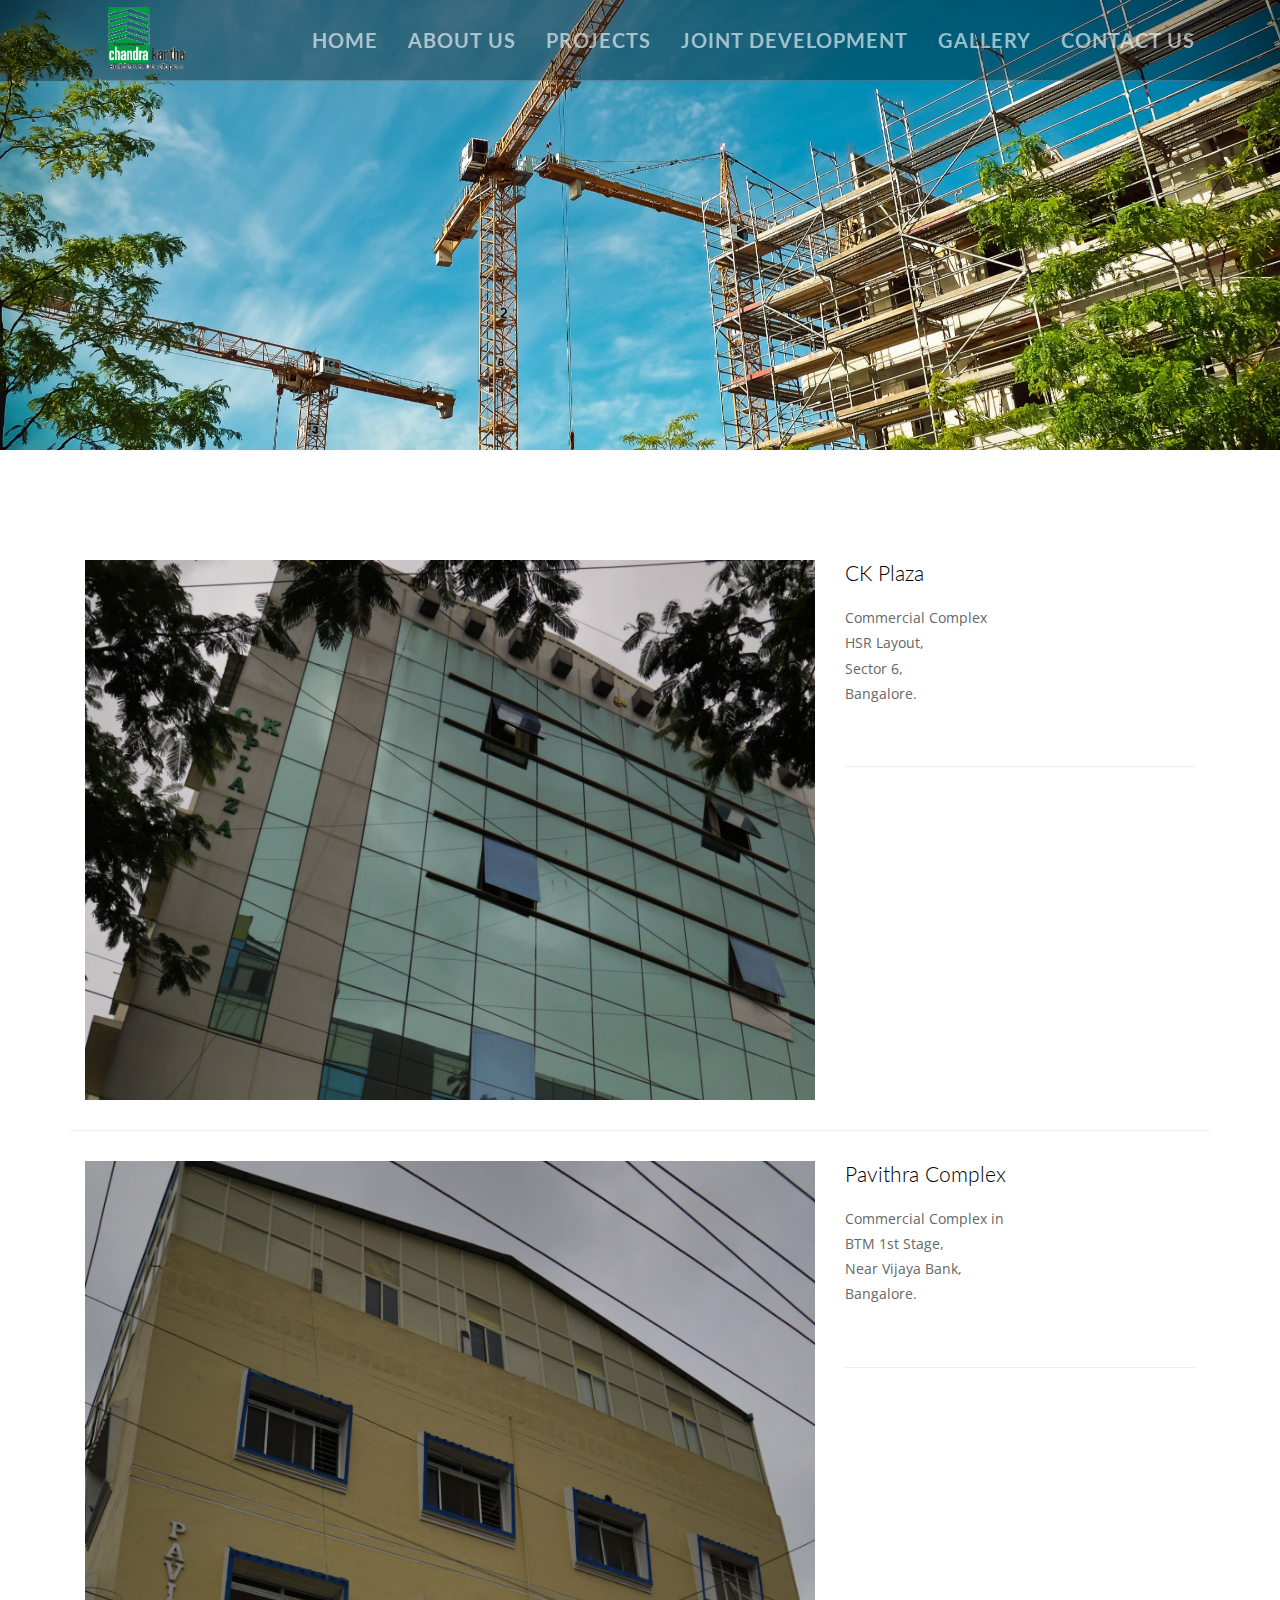
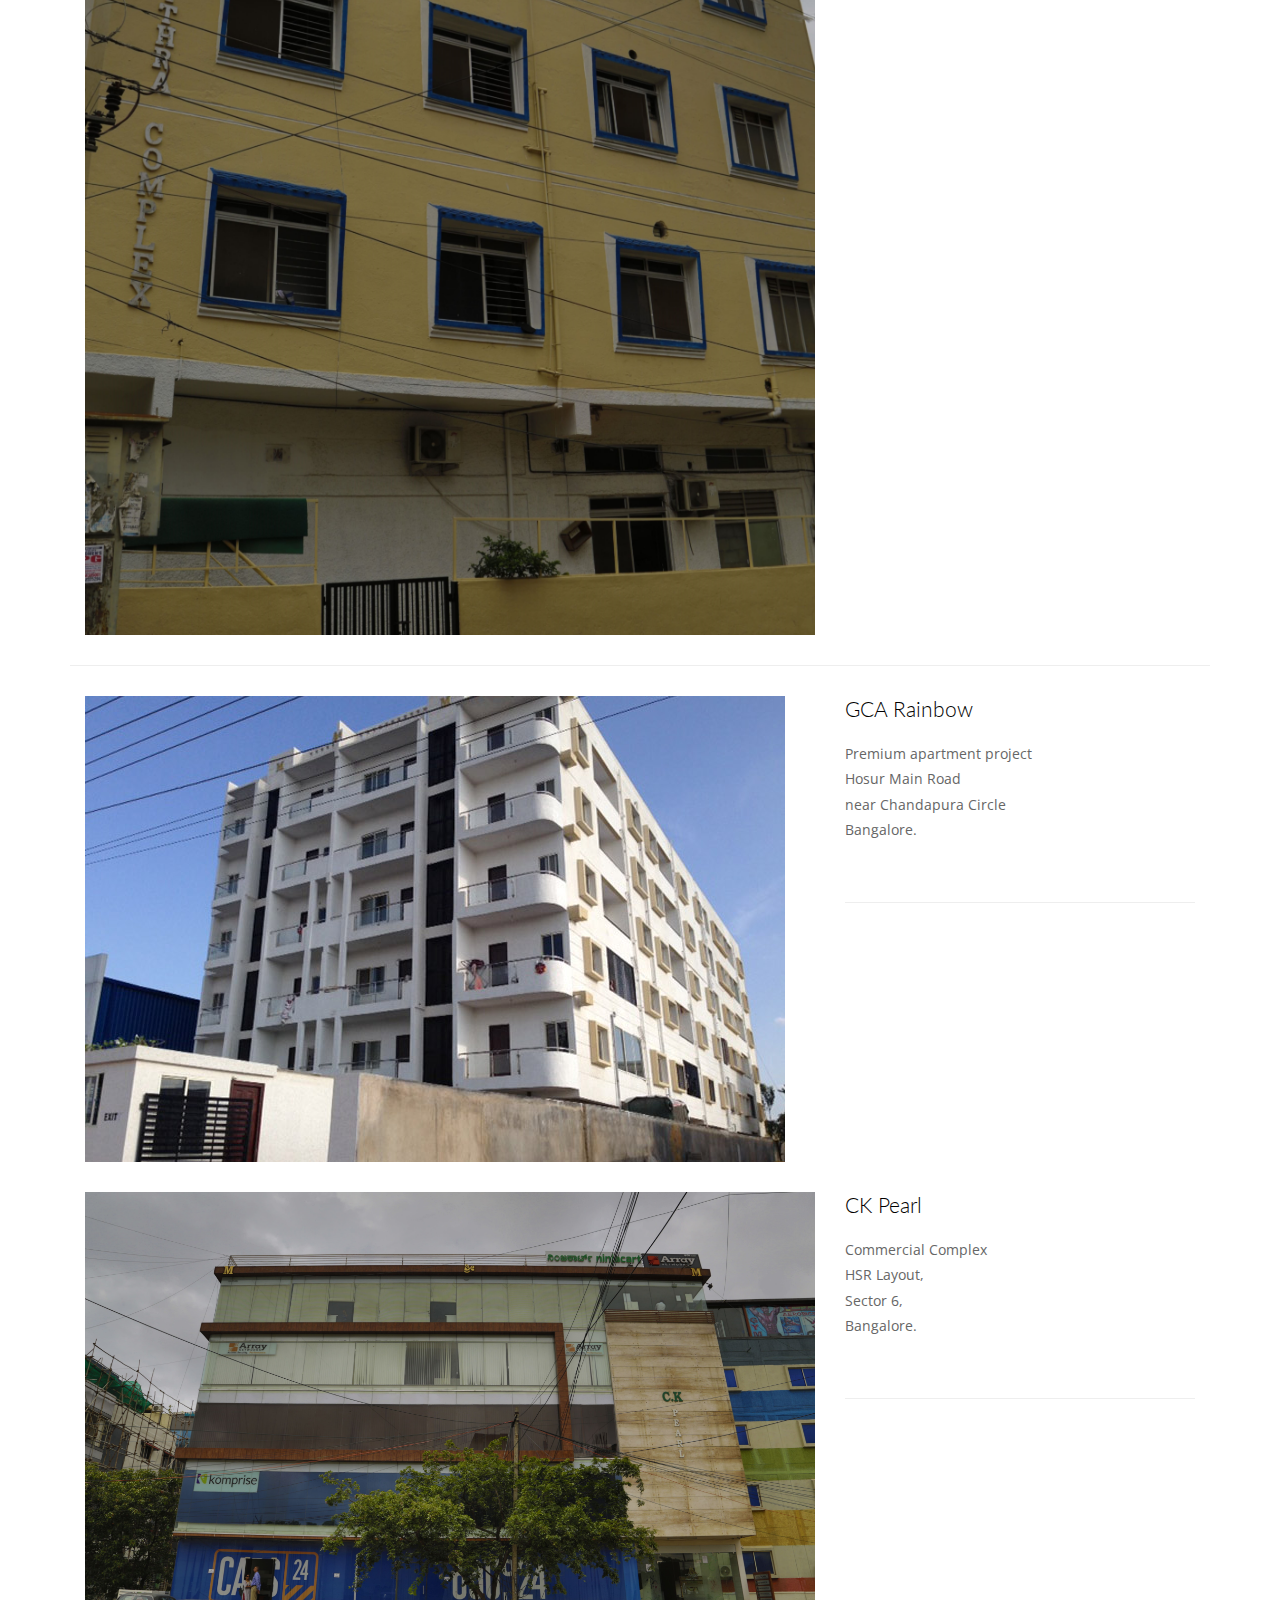
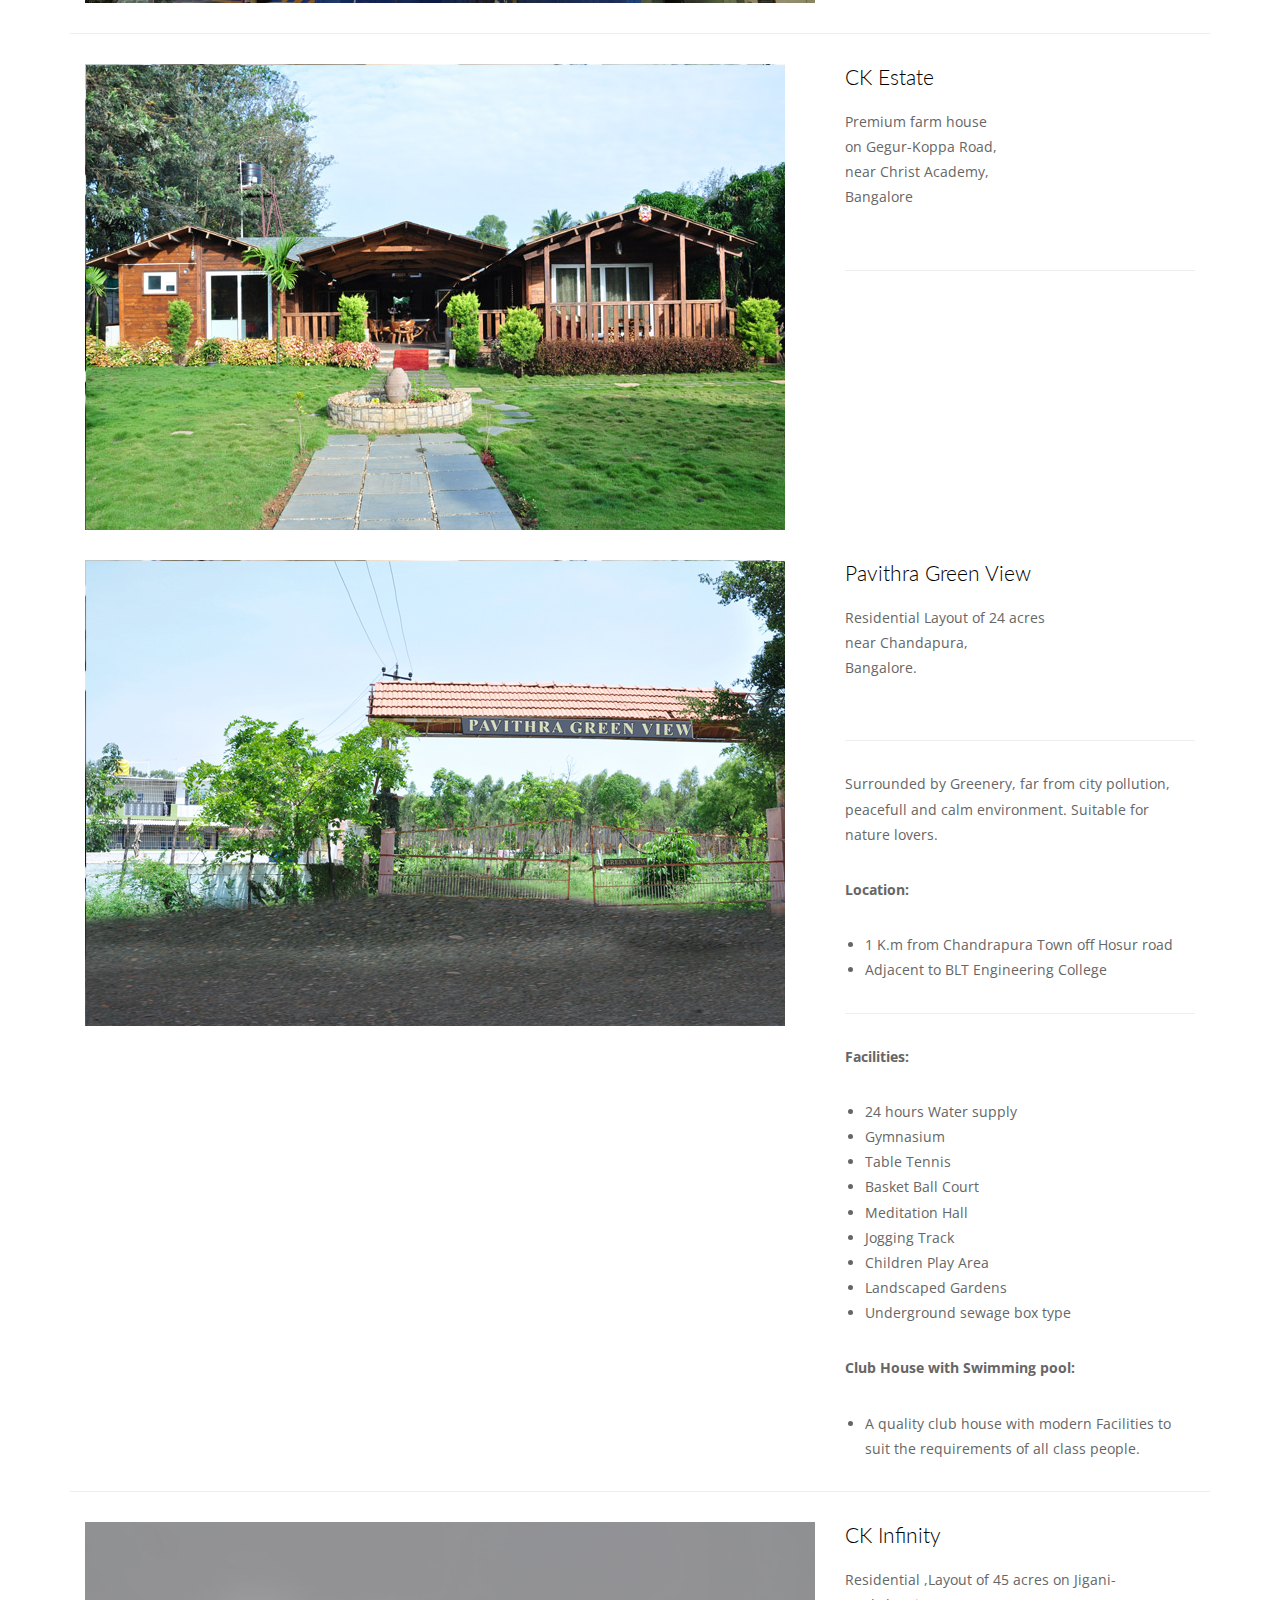
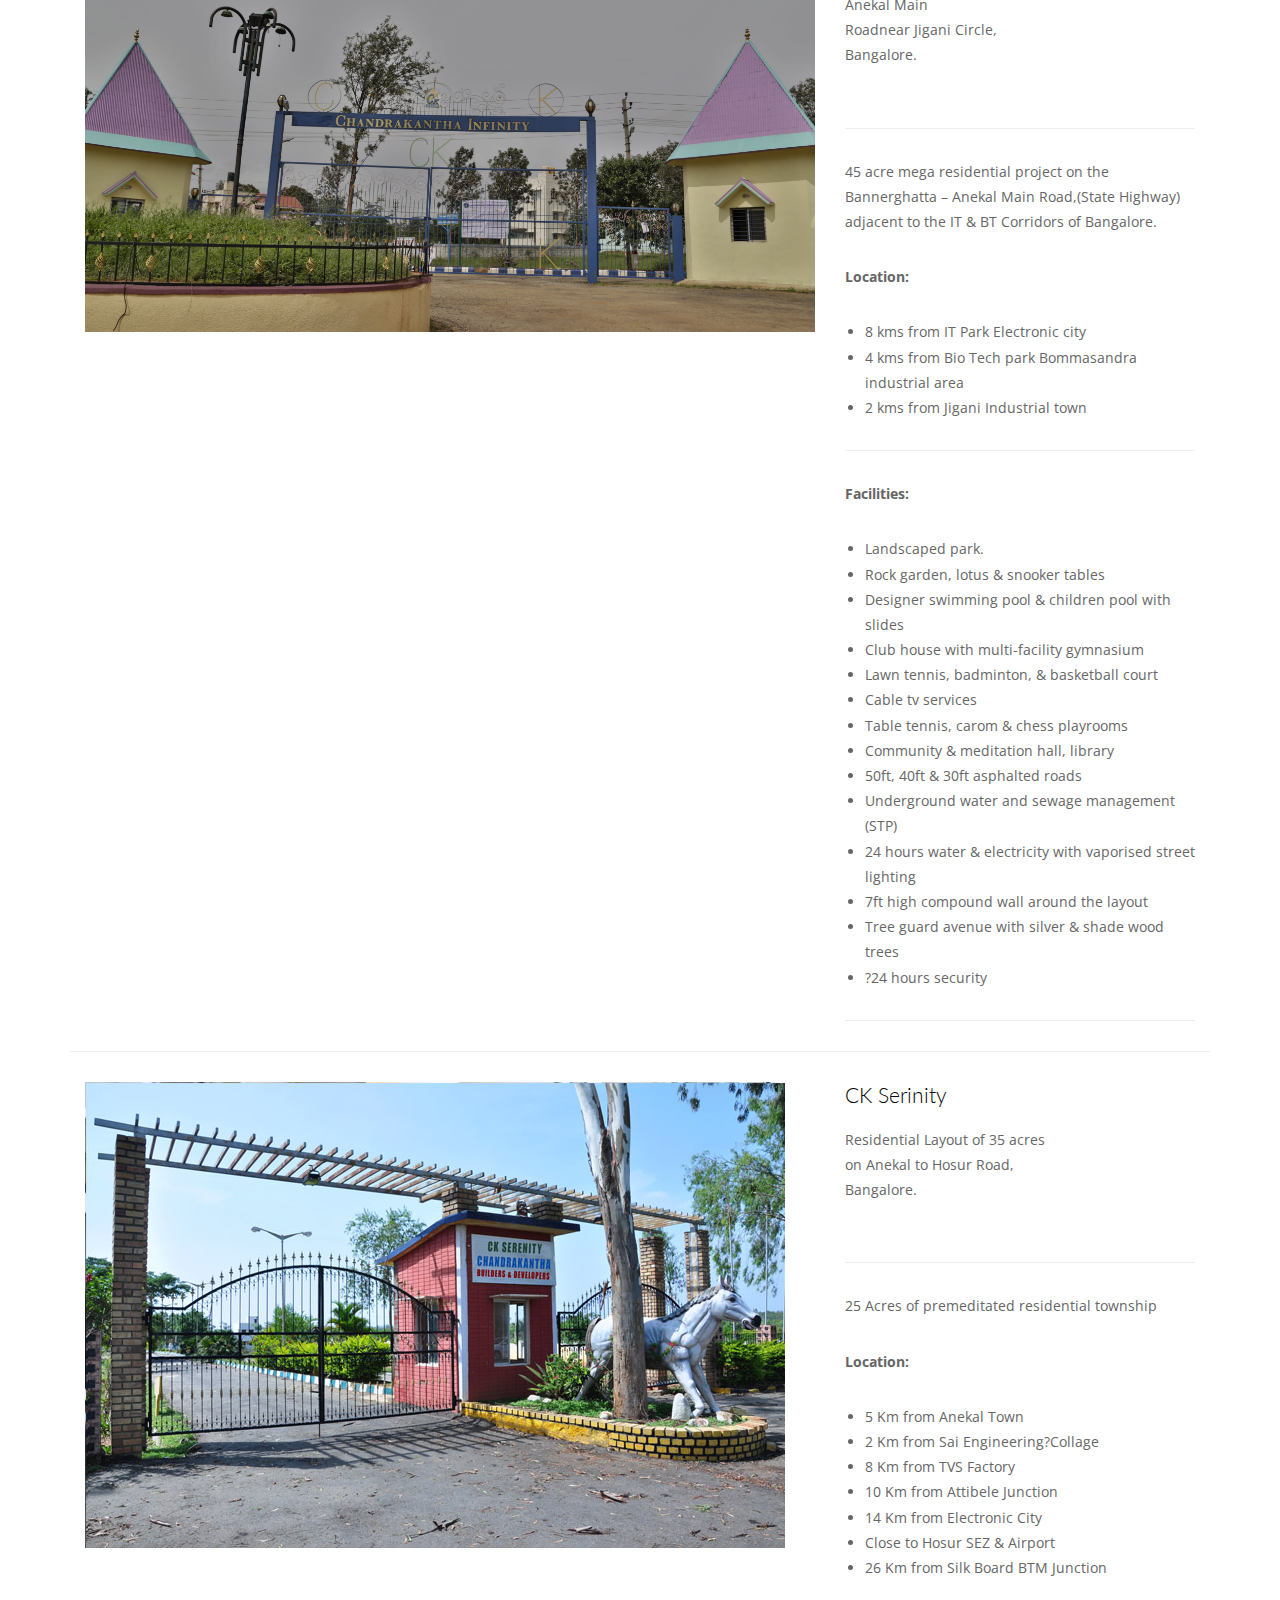
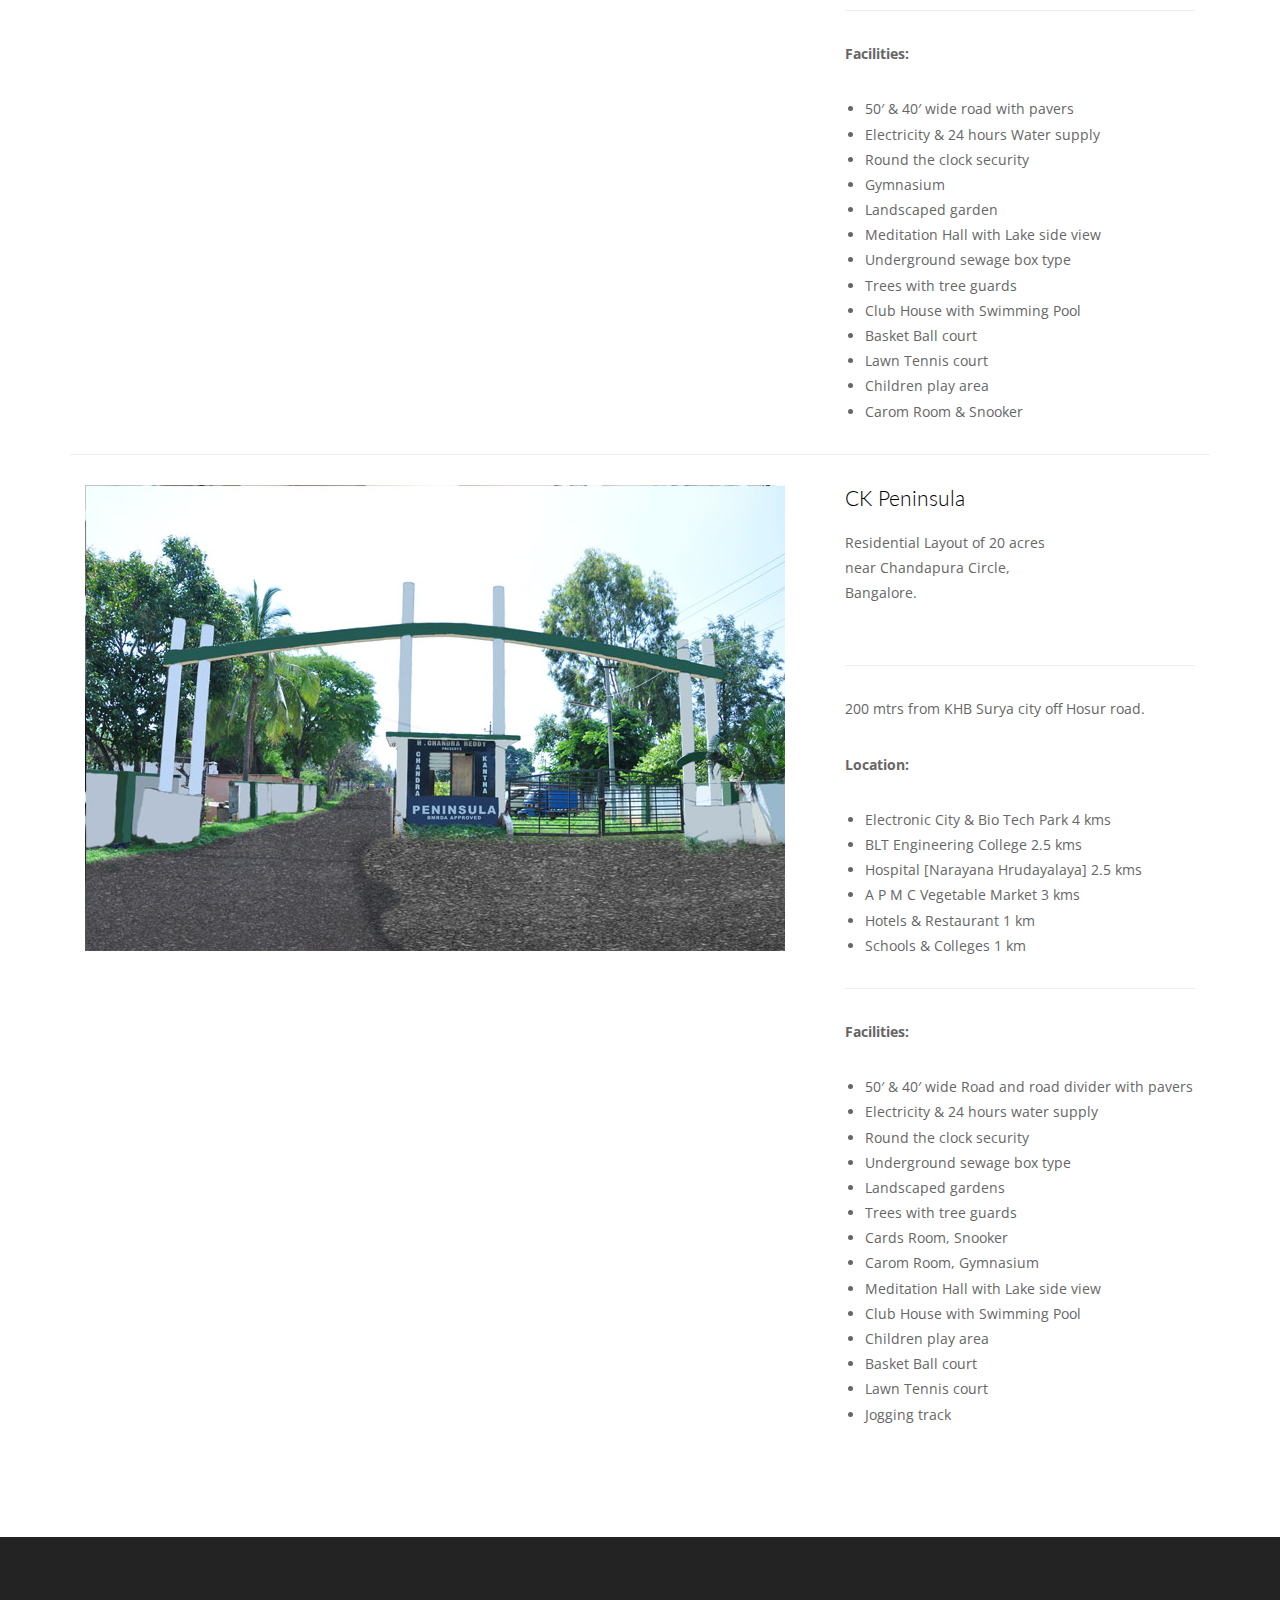
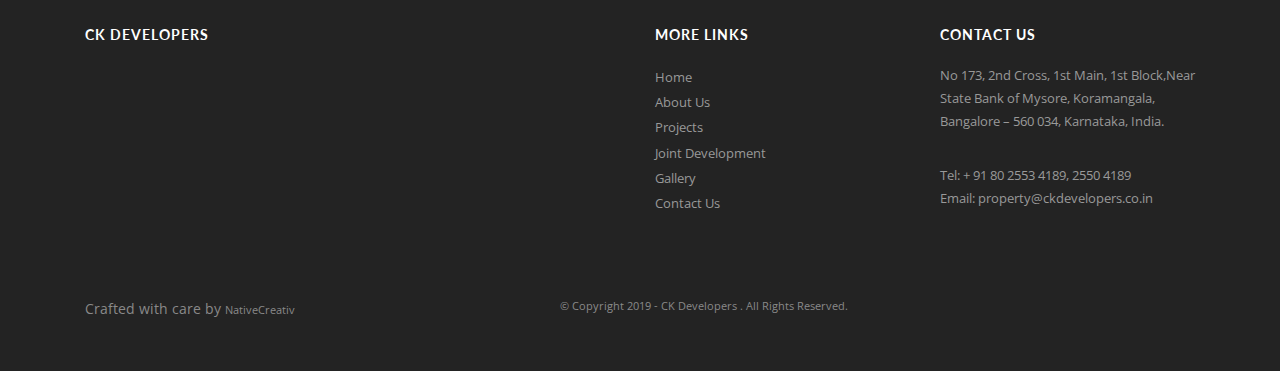
<file: project-style-one.html>
<!DOCTYPE html>
<html lang="en">

<head>
    <meta charset="UTF-8" />
    <meta content="width=device-width,initial-scale=1.0,maximum-scale=1.0" name="viewport">
    <meta name="twitter:widgets:theme" content="light">
    <meta property="og:title" content="Your-Title-Here" />
    <meta property="og:type" content="website" />
    <meta property="og:image" content="Your-Image-Url" />
    <meta property="og:description" content="Your-Page-Description" />
    <title>CK</title>
    <link rel="shortcut icon" type="image/x-icon" href="images/theme-mountain-favicon.ico">
    <!-- Font -->
    <link href='https://fonts.googleapis.com/css?family=Open+Sans:300,400,700%7CLato:300,400,700' rel='stylesheet' type='text/css'>
    <!-- Css -->
    <link rel="stylesheet" href="css/core.min.css" />
    <link rel="stylesheet" href="css/skin.css" />
    <!--[if lt IE 9]>
        <script type="text/javascript" src="http://html5shiv.googlecode.com/svn/trunk/html5.js"></script>
    <![endif]-->
</head>

<body class="shop">
    <!-- Side Navigation Menu -->
    <aside class="side-navigation-wrapper enter-right" data-no-scrollbar data-animation="push-in">
        <div class="side-navigation-scroll-pane">
            <div class="side-navigation-inner">
                <div class="side-navigation-header">
                    <div class="navigation-hide side-nav-hide">
                        <a href="#">
                            <span class="icon-cancel medium"></span>
                        </a>
                    </div>
                </div>
                <nav class="side-navigation">
                    <ul>
                        <li>
                            <a href="index.html" class="contains-sub-menu">Home</a>
                        </li>
                        <li>
                            <a href="aboutus.html" class="contains-sub-menu">About us</a>
                        </li>
                        <li>
                            <a href="project.html" class="contains-sub-menu">Projects</a>
                        </li>
                        <li>
                            <a href="joint.html" class="contains-sub-menu">Joint development</a>
                        </li>
                        <li>
                            <a href="gallery.html" class="contains-sub-menu">Gallery</a>
                        </li>
                        <li>
                            <a href="contactus.html" class="contains-sub-menu">Contact us</a>
                        </li>
                    </ul>
                </nav>
                <div class="side-navigation-footer">
                    <p class="copyright no-margin-bottom">&copy; 2019 CK DEVELOPERS.</p>
                </div>
            </div>
        </div>
    </aside>
    <!-- Side Navigation Menu End -->
    <div class="wrapper reveal-side-navigation">
        <div class="wrapper-inner">
            <!-- Header -->
            <header class="header header-fixed header-fixed-on-mobile header-transparent" data-bkg-threshold="100" data-compact-threshold="100">
                <div class="header-inner">
                    <div class="row nav-bar">
                        <div class="column width-12 nav-bar-inner">
                            <div class="logo">
                                <div class="logo-inner">
                                    <a href="index.html"><img src="images/cklogo.png" alt="Sartre Logo" /></a>
                                    <a href="index.html"><img src="images/cklogo.png" alt="Sartre Logo" /></a>
                                </div>
                            </div>
                            <nav class="navigation nav-block secondary-navigation nav-right">
                                <li class="aux-navigation hide">
                                    <!-- Aux Navigation -->
                                    <a href="#" class="navigation-show side-nav-show nav-icon">
                                        <span class="icon-menu"></span>
                                    </a>
                                </li>
                                </ul>
                            </nav>
                            <nav class="navigation nav-block primary-navigation nav-right">
                                <ul>
                                    <li>
                                        <a href="index.html" class="contains-sub-menu">Home</a>
                                    </li>
                                    <li>
                                        <a href="aboutus.html" class="contains-sub-menu">About us</a>
                                    </li>
                                    <li>
                                        <a href="project.html" class="contains-sub-menu">Projects</a>
                                    </li>
                                    <li>
                                        <a href="joint.html" class="contains-sub-menu">Joint development</a>
                                    </li>
                                    <li>
                                        <a href="gallery.html" class="contains-sub-menu">Gallery</a>
                                    </li>
                                    <li>
                                        <a href="contactus.html" class="contains-sub-menu">Contact us</a>
                                    </li>
                                </ul>
                            </nav>
                        </div>
                    </div>
                </div>
            </header>
            <!-- Header End -->
            <!-- Content -->
            <div class="content clearfix">
                <!-- Full Width Slider Section -->
                <section class="section-block featured-media page-intro tm-slider-parallax-container">
                    <div class="tm-slider-container full-width-slider" data-parallax data-animation="slide" data-scale-under="1140">
                        <ul class="tms-slides">
                            <li class="tms-slide" data-image data-as-bkg-image data-force-fit>
                                <div class="tms-content">
                                    <div class="tms-content-inner left">
                                        <div class="row">
                                            <div class="column width-12">
                                                <!-- <h1 class="tms-caption color-white inline" data-animate-in="preset:slideInUpShort;duration:1000ms;delay:100ms;" data-no-scale>
                                                    Project Style One
                                                </h1> -->
                                            </div>
                                        </div>
                                    </div>
                                </div>
                                <img data-src="images/bannerall/project.jpg" data-retina src="images/blank.png" alt="" />
                            </li>
                        </ul>
                    </div>
                </section>
                <!-- Full Width Slider Section -->
                <div class="section-block replicable-content">
                    <div class="row">
                        <!-- Content Inner -->
                        <div class="column width-8">
                            <div class="thumbnail">
                                <img src="images/ncshoot/plazac.jpg" alt="">
                            </div>
                        </div>
                        <!-- Content Inner End -->
                        <!-- Sidebar -->
                        <div id="plaza" class="column width-4">
                            <div class="freeze" data-extra-space-top="100" data-extra-space-bottom="75" data-push-section=".pagination-3">
                                <div class="widget">
                                    <h3 class="widget-title">CK Plaza</h3>
                                    <p>Commercial Complex <br>
                                        HSR Layout,<br>
                                        Sector 6,<br>
                                        Bangalore.</p>
                                </div>
                                <hr>
                            </div>
                        </div>
                        <!-- Sidebar End -->
                        <hr>
                        <!-- Content Inner -->
                        <div class="column width-8">
                            <div class="thumbnail">
                                <img src="images/ncshoot/pavithra.jpg" alt="">
                            </div>
                        </div>
                        <!-- Content Inner End -->
                        <!-- Sidebar -->
                        <div id="pcomplex" class="column width-4">
                            <div class="freeze" data-extra-space-top="100" data-extra-space-bottom="75" data-push-section=".pagination-3">
                                <div class="widget">
                                    <h3 class="widget-title">Pavithra Complex</h3>
                                    <p>Commercial Complex in<br>
                                        BTM 1st Stage,<br>
                                        Near Vijaya Bank,<br>
                                        Bangalore.<br>
                                </div>
                                <hr>
                            </div>
                        </div>
                        <!-- Sidebar End -->
                        <hr>
                        <!-- Content Inner -->
                        <div class="column width-8">
                            <div class="thumbnail">
                                <img src="images/project/co3.jpg" alt="">
                            </div>
                        </div>
                        <!-- Content Inner End -->
                        <!-- Sidebar -->
                        <div id="rain" class="column width-4">
                            <div class="freeze" data-extra-space-top="100" data-extra-space-bottom="75" data-push-section=".pagination-3">
                                <div class="widget">
                                    <h3 class="widget-title">GCA Rainbow</h3>
                                    <p>Premium apartment project<br>
                                        Hosur Main Road<br>
                                        near Chandapura Circle<br>
                                        Bangalore.
                                </div>
                                <hr>
                            </div>
                        </div>
                        <!-- Sidebar End -->
                        <!-- Content Inner -->
                        <div class="column width-8">
                            <div class="thumbnail">
                                <img src="images/ncshoot/pearl.jpg" alt="">
                            </div>
                        </div>
                        <!-- Content Inner End -->
                        <!-- Sidebar -->
                        <div id="pearl" class="column width-4">
                            <div class="freeze" data-extra-space-top="100" data-extra-space-bottom="75" data-push-section=".pagination-3">
                                <div class="widget">
                                    <h3 class="widget-title">CK Pearl</h3>
                                    <p>Commercial Complex<br>
                                        HSR Layout,<br>
                                        Sector 6,<br>
                                        Bangalore.</p>
                                </div>
                                <hr>
                            </div>
                        </div>
                        <hr>
                        <!-- Sidebar End -->
                         <!-- Content Inner -->
                        <div class="column width-8">
                            <div class="thumbnail">
                                <img src="images/project/res4.jpg" alt="">
                            </div>
                        </div>
                        <!-- Content Inner End -->
                        <!-- Sidebar -->
                        <div id="est" class="column width-4">
                            <div class="freeze" data-extra-space-top="100" data-extra-space-bottom="75" data-push-section=".pagination-3">
                                <div class="widget">
                                    <h3 class="widget-title">CK Estate</h3>
                                    <p>Premium farm house<br>
                                        on Gegur-Koppa Road,<br>
                                        near Christ Academy,<br>
                                        Bangalore
                                     </p>   
                                         
                                </div>
                                <hr>
                            </div>
                        </div>
                        <!-- Sidebar End -->
                        <!-- Content Inner -->
                        <div class="column width-8">
                            <div class="thumbnail">
                                <img src="images/project/res1.jpg" alt="">
                            </div>
                        </div>
                        <!-- Content Inner End -->
                        <!-- Sidebar -->
                        <div id="green" class="column width-4">
                            <div class="freeze" data-extra-space-top="100" data-extra-space-bottom="75" data-push-section=".pagination-3">
                                <div class="widget">
                                    <h3 class="widget-title">Pavithra Green View</h3>
                                    <p>Residential Layout of 24 acres<br>
                                        near Chandapura,<br>
                                        Bangalore.</p>
                                </div>
                                <hr>
                                <div class="widget">
                                    <p>Surrounded by Greenery, far from city pollution, peacefull and calm environment. Suitable for nature lovers.</p>
                                    <p><strong>Location:</strong></p>
                                    <p>
                                        <ul>
                                            <li>1 K.m from Chandrapura Town off Hosur road</li>
                                            <li>Adjacent to BLT Engineering College</li>
                                        </ul>
                                    </p>
                                    <hr>
                                    <p><strong>Facilities:</strong></p>
                                    <p>
                                        <ul>
                                            <li>24 hours Water supply</li>
                                            <li>Gymnasium</li>
                                            <li>Table Tennis</li>
                                            <li>Basket Ball Court</li>
                                            <li>Meditation Hall</li>
                                            <li>Jogging Track</li>
                                            <li>Children Play Area</li>
                                            <li>Landscaped Gardens</li>
                                            <li>Underground sewage box type</li>
                                        </ul>
                                    </p>
                                    <p><strong>Club House with Swimming pool:</strong></p>
                                    <p>
                                        <ul>
                                            <li>A quality club house with modern Facilities to suit the requirements of all class people.</li>
                                        </ul>
                                    </p>
                                </div>
                            </div>
                        </div>
                        <hr>
                        <!-- Sidebar End -->
                        <!-- Content Inner -->
                        <div class="column width-8">
                            <div class="thumbnail">
                                <img src="images/ncshoot/infi.jpg" alt="">
                            </div>
                        </div>
                        <!-- Content Inner End -->
                        <!-- Sidebar -->
                        <div id="infy" class="column width-4">
                            <div class="freeze" data-extra-space-top="100" data-extra-space-bottom="75" data-push-section=".pagination-3">
                                <div class="widget">
                                    <h3 class="widget-title">CK Infinity</h3>
                                    <p>Residential ,Layout of 45 acres on Jigani-<br>
                                        Anekal Main<br>
                                        Roadnear Jigani Circle,<br>
                                        Bangalore.
                                </div>
                                <hr>
                                <div class="widget">
                                    <p>45 acre mega residential project on the Bannerghatta – Anekal Main Road,(State Highway) adjacent to the IT & BT Corridors of Bangalore.</p>
                                    <p><strong>Location:</strong></p>
                                    <p>
                                        <ul>
                                            <li>8 kms from IT Park Electronic city</li>
                                            <li>4 kms from Bio Tech park Bommasandra industrial area</li>
                                            <li>2 kms from Jigani Industrial town</li>
                                        </ul>
                                    </p>
                                    <hr>
                                    <p><strong>Facilities:</strong></p>
                                    <p>
                                        <ul>
                                            <li>Landscaped park.</li>
                                            <li>Rock garden, lotus &amp; snooker tables</li>
                                            <li>Designer swimming pool &amp; children pool with slides</li>
                                            <li>Club house with multi-facility gymnasium</li>
                                            <li>Lawn tennis, badminton, &amp; basketball court</li>
                                            <li>Cable tv services</li>
                                            <li>Table tennis, carom &amp; chess playrooms</li>
                                            <li>Community &amp; meditation hall, library</li>
                                            <li>50ft, 40ft &amp; 30ft asphalted roads</li>
                                            <li>Underground water and sewage management (STP)</li>
                                            <li>24 hours water &amp; electricity with vaporised street lighting</li>
                                            <li>7ft high compound wall around the layout</li>
                                            <li>Tree guard avenue with silver &amp; shade wood trees</li>
                                            <li>?24 hours security</li>
                                        </ul>
                                    </p>
                                    <hr>
                                </div>
                            </div>
                        </div>
                        <hr>
                        <!-- Sidebar End -->
                        <!-- Content Inner -->
                        <div class="column width-8">
                            <div class="thumbnail">
                                <img src="images/project/res3.jpg" alt="">
                            </div>
                        </div>
                        <!-- Content Inner End -->
                        <!-- Sidebar -->
                        <div id="ser" class="column width-4">
                            <div class="freeze" data-extra-space-top="100" data-extra-space-bottom="75" data-push-section=".pagination-3">
                                <div class="widget">
                                    <h3 class="widget-title">CK Serinity</h3>
                                   <p> Residential Layout of 35 acres<br>
                                    on Anekal to Hosur Road,<br>
                                    Bangalore.</p>
                                </div>
                                <hr>
                                <div class="widget">
                                    <p>25 Acres of premeditated residential township</p>
                                    <p><strong>Location:</strong></p>
                                    <p>
                                        <ul>
                                            <li>5 Km from Anekal Town</li>
                                            <li>2 Km from Sai Engineering?Collage</li>
                                            <li>8 Km from TVS Factory</li>
                                            <li>10 Km from Attibele Junction</li>
                                            <li>14 Km from Electronic City</li>
                                            <li>Close to Hosur SEZ &amp; Airport</li>
                                            <li>26 Km from Silk Board BTM Junction</li>
                                        </ul>
                                    </p>
                                    <hr>
                                    <p><strong>Facilities:</strong></p>
                                    <p>
                                        <ul>
                                            <li>50&#8242; &amp; 40&#8242; wide road with pavers</li>
                                            <li>Electricity &amp; 24 hours Water supply</li>
                                            <li>Round the clock security</li>
                                            <li>Gymnasium</li>
                                            <li>Landscaped garden</li>
                                            <li>Meditation Hall with Lake side view</li>
                                            <li>Underground sewage box type</li>
                                            <li>Trees with tree guards</li>
                                            <li>Club House with Swimming Pool</li>
                                            <li>Basket Ball court</li>
                                            <li>Lawn Tennis court</li>
                                            <li>Children play area</li>
                                            <li>Carom Room &amp; Snooker</li>
                                        </ul>
                                    </p>
                                </div>
                            </div>
                        </div>
                        <!-- Sidebar End -->
                        <hr>
                        <!-- Content Inner -->
                        <div class="column width-8">
                            <div class="thumbnail">
                                <img src="images/project/res5.jpg" alt="">
                            </div>
                        </div>
                        <!-- Content Inner End -->
                        <!-- Sidebar -->
                        <div id="pen" class="column width-4">
                            <div class="freeze" data-extra-space-top="100" data-extra-space-bottom="75" data-push-section=".pagination-3">
                                <div class="widget">
                                    <h3 class="widget-title">CK Peninsula</h3>
                                   <p>Residential Layout of 20 acres<br>
                                        near Chandapura Circle,<br>
                                        Bangalore.</p>
                                </div>
                                <hr>
                                <div class="widget">
                                    <p>200 mtrs from KHB Surya city off Hosur road.</p>
                                    <p><strong>Location:</strong></p>
                                    <p>
                                        <ul>
                                            <li>Electronic City &amp; Bio Tech Park 4 kms</li>
                                            <li>BLT Engineering College 2.5 kms</li>
                                            <li>Hospital [Narayana Hrudayalaya] 2.5 kms</li>
                                            <li>A P M C Vegetable Market 3 kms</li>
                                            <li>Hotels &amp; Restaurant 1 km</li>
                                            <li>Schools &amp; Colleges 1 km</li>
                                        </ul>
                                    </p>
                                    <hr>
                                    <p><strong>Facilities:</strong></p>
                                    <p>
                                        <ul>
                                           <li>50&#8242; &amp; 40&#8242; wide Road and road divider with pavers</li>
                                            <li>Electricity &amp; 24 hours water supply</li>
                                            <li>Round the clock security</li>
                                            <li>Underground sewage box type</li>
                                            <li>Landscaped gardens</li>
                                            <li>Trees with tree guards</li>
                                            <li>Cards Room, Snooker</li>
                                            <li>Carom Room, Gymnasium</li>
                                            <li>Meditation Hall with Lake side view</li>
                                            <li>Club House with Swimming Pool</li>
                                            <li>Children play area</li>
                                            <li>Basket Ball court</li>
                                            <li>Lawn Tennis court</li>
                                            <li>Jogging track</li>
                                        </ul>
                                    </p>
                                </div>
                            </div>
                        </div>
                        <!-- Sidebar End -->

                    </div>
                </div>
            </div>
            <!-- Content End -->
            <!-- Footer -->
            <footer class="footer">
                <div class="footer-top">
                    <div class="row flex">
                        <div class="column width-4">
                            <div class="widget">
                                <h4 class="widget-title">CK Developers</h4>
                            </div>
                        </div>
                        <div class="column width-3 offset-2">
                            <div class="widget">
                                <h4 class="widget-title">More Links</h4>
                                <ul>
                                    <li>
                                        <a href="index.html">Home</a>
                                    </li>
                                    <li>
                                        <a href="aboutus.html">About Us</a>
                                    </li>
                                    <li>
                                        <a href="project.html">Projects</a>
                                    </li>
                                    <li>
                                        <a href="joint.html">Joint Development</a>
                                    </li>
                                    <li>
                                        <a href="gallery.html">Gallery</a>
                                    </li>
                                    <li>
                                        <a href="contactus.html">Contact Us</a>
                                    </li>
                                </ul>
                            </div>
                        </div>
                        <div class="column width-3">
                            <div class="widget">
                                <h4 class="widget-title">Contact Us</h4>
                                <address>
                                    No 173, 2nd Cross, 1st Main,
                                    1st Block,Near State Bank of Mysore,
                                    Koramangala, Bangalore – 560 034,
                                    Karnataka, India.
                                </address>
                                <p>
                                    Tel: + 91 80 2553 4189, 2550 4189<br>
                                    Email: property@ckdevelopers.co.in
                                </p>
                            </div>
                        </div>
                    </div>
                </div>
                <div class="footer-bottom">
                    <div class="row">
                        <div class="column width-5">
                            <p> Crafted with care by <a href="http://nativecreativ.com">NativeCreativ</a></p>
                        </div>
                        <div class="column width-7">
                            <p class="copyright">
                                &copy; Copyright 2019 - CK Developers . All Rights Reserved.
                            </p>
                        </div>
                    </div>
                </div>
            </footer>
            <!-- Footer End -->
        </div>
    </div>
    <!-- Js -->
    <script src="https://ajax.googleapis.com/ajax/libs/jquery/1.12.4/jquery.min.js"></script>
    <script src="js/timber.master.min.js"></script>
</body>

</html>
</file>
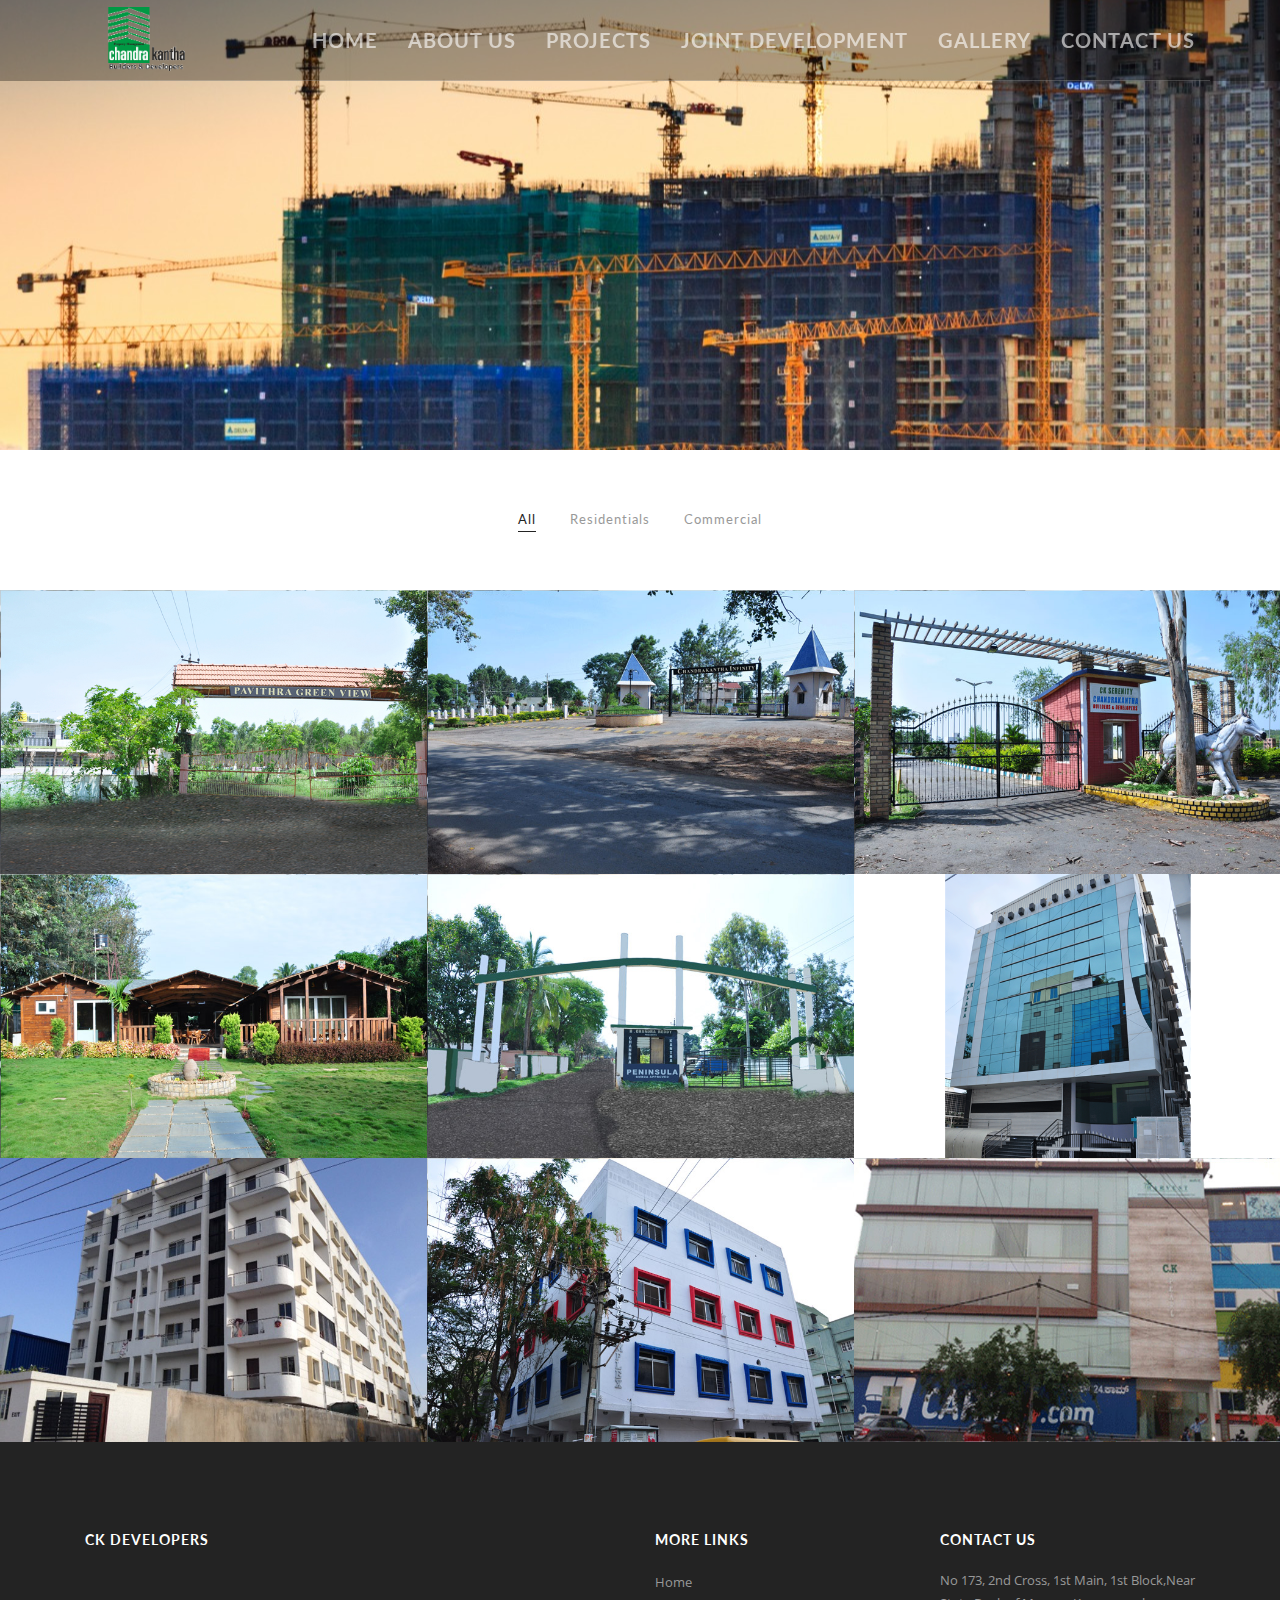
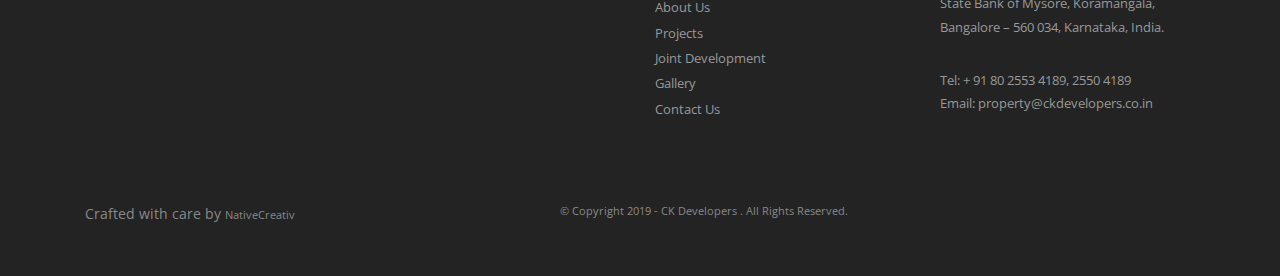
<file: project.html>
<!DOCTYPE html>
<html lang="en">

<head>
    <meta charset="UTF-8" />
    <meta content="width=device-width,initial-scale=1.0,maximum-scale=1.0" name="viewport">
    <meta name="twitter:widgets:theme" content="light">
    <meta property="og:title" content="Your-Title-Here" />
    <meta property="og:type" content="website" />
    <meta property="og:image" content="Your-Image-Url" />
    <meta property="og:description" content="Your-Page-Description" />
    <title>CK</title>
    <link rel="shortcut icon" type="image/x-icon" href="images/theme-mountain-favicon.ico">
    <!-- Font -->
    <link href='https://fonts.googleapis.com/css?family=Open+Sans:300,400,700%7CLato:300,400,700' rel='stylesheet' type='text/css'>
    <!-- Css -->
    <link rel="stylesheet" href="css/core.min.css" />
    <link rel="stylesheet" href="css/skin.css" />
    <!--[if lt IE 9]>
        <script type="text/javascript" src="http://html5shiv.googlecode.com/svn/trunk/html5.js"></script>
    <![endif]-->
</head>

<body class="shop">
    <!-- Side Navigation Menu -->
    <aside class="side-navigation-wrapper enter-right" data-no-scrollbar data-animation="push-in">
        <div class="side-navigation-scroll-pane">
            <div class="side-navigation-inner">
                <div class="side-navigation-header">
                    <div class="navigation-hide side-nav-hide">
                        <a href="#">
                            <span class="icon-cancel medium"></span>
                        </a>
                    </div>
                </div>
                <nav class="side-navigation">
                    <ul>
                        <li>
                            <a href="index.html" class="contains-sub-menu">Home</a>
                        </li>
                        <li>
                            <a href="aboutus.html" class="contains-sub-menu">About us</a>
                        </li>
                        <li>
                            <a href="project.html" class="contains-sub-menu">Projects</a>
                        </li>
                        <li>
                            <a href="joint.html" class="contains-sub-menu">Joint development</a>
                        </li>
                        <li>
                            <a href="gallery.html" class="contains-sub-menu">Gallery</a>
                        </li>
                        <li>
                            <a href="contactus.html" class="contains-sub-menu">Contact us</a>
                        </li>
                    </ul>
                </nav>
                <div class="side-navigation-footer">
                    <p class="copyright no-margin-bottom">&copy; CK DEVELOPERS.</p>
                </div>
            </div>
        </div>
    </aside>
    <!-- Side Navigation Menu End -->
    <div class="wrapper reveal-side-navigation">
        <div class="wrapper-inner">
            <!-- Header -->
            <header class="header header-fixed header-fixed-on-mobile header-transparent" data-bkg-threshold="100" data-compact-threshold="100">
                <div class="header-inner">
                    <div class="row nav-bar">
                        <div class="column width-12 nav-bar-inner">
                            <div class="logo">
                                <div class="logo-inner">
                                    <a href="index.html"><img src="images/cklogo.png" alt="Sartre Logo" /></a>
                                    <a href="index.html"><img src="images/cklogo.png" alt="Sartre Logo" /></a>
                                </div>
                            </div>
                            <nav class="navigation nav-block secondary-navigation nav-right">
                                    <li class="aux-navigation hide">
                                        <!-- Aux Navigation -->
                                         <a href="#" class="navigation-show side-nav-show nav-icon">
                                            <span class="icon-menu"></span>
                                        </a>
                                    </li>
                                </ul>  
                            </nav>
                            <nav class="navigation nav-block primary-navigation nav-right">
                                <ul>
                                    <li>
                                        <a href="index.html" class="contains-sub-menu">Home</a>
                                    </li>
                                    <li>
                                        <a href="aboutus.html" class="contains-sub-menu">About us</a>
                                    </li>
                                    <li>
                                        <a href="project.html" class="contains-sub-menu">Projects</a>
                                    </li>
                                    <li>
                                        <a href="joint.html" class="contains-sub-menu">Joint development</a>
                                    </li>
                                    <li>
                                        <a href="gallery.html" class="contains-sub-menu">Gallery</a>
                                    </li>
                                    <li>
                                        <a href="contactus.html" class="contains-sub-menu">Contact us</a>
                                    </li>
                                </ul>
                            </nav>
                        </div>
                    </div>
                </div>
            </header>
            <!-- Header End -->
            <div class="content clearfix">
                <!-- Intro Title Section 2 -->
                <div class="section-block intro-title-2-3">
                    <div class="row">
                        <div class="column width-12">
                            <div class="title-container">
                                <div class="title-container-inner center">
                                   <!--  <h1 class="inline no-margin-bottom">Projects</h1> -->
                                </div>
                            </div>
                        </div>
                    </div>
                </div>
                <!-- Intro Title Section 2 End -->
                <!-- Portfolio Grid -->
                <div class="section-block grid-filter-menu center">
                    <div class="row">
                        <div class="column width-12">
                            <ul>
                                <li><a class="active" href="#" data-filter="*">All</a></li>
                                <li><a href="#" data-filter=".design">Residentials</a></li>
                                <li><a href="#" data-filter=".identity">Commercial</a></li>
                            </ul>
                        </div>
                    </div>
                </div>
                <div class="section-block grid-container full-width no-margins fade-in-progressively no-padding-top" data-layout-mode="masonry" data-grid-ratio="1.5" data-animate-filter-duration="700" data-set-dimensions data-animate-resize data-animate-resize-duration="0" data-as-bkg-image>
                    <div class="row">
                        <div class="column width-12">
                            <div class="row grid content-grid-3">
                                <div class="grid-item grid-sizer design">
                                    <div class="thumbnail img-scale-in" data-hover-easing="easeInOut" data-hover-speed="700" data-hover-bkg-color="#ffffff" data-hover-bkg-opacity="0.9">
                                        <a class="overlay-link" href="project-style-one.html#green">
                                            <img src="images/project/res1.jpg" alt="" />
                                            <span class="overlay-info">
                                                <span>
                                                    <span>
                                                        <span class="project-title">Pavithra Green View<br>near Chandapura,Bangalore.</span>
                                                    </span>
                                                </span>
                                            </span>
                                        </a>
                                    </div>
                                </div>
                                <div class="grid-item design">
                                    <div class="thumbnail img-scale-in" data-hover-easing="easeInOut" data-hover-speed="700" data-hover-bkg-color="#ffffff" data-hover-bkg-opacity="0.9">
                                        <a class="overlay-link" href="project-style-one.html#infy">
                                            <img src="images/project/res2.jpg" alt="" />
                                            <span class="overlay-info">
                                                <span>
                                                    <span>
                                                        <span class="project-title">CK Infinity<br> Jigani-Anekal Main Roadnear Jigani Circle,Bangalore.</span>
                                                    </span>
                                                </span>
                                            </span>
                                        </a>
                                    </div>
                                </div>
                                <div class="grid-item design">
                                    <div class="thumbnail img-scale-in" data-hover-easing="easeInOut" data-hover-speed="700" data-hover-bkg-color="#ffffff" data-hover-bkg-opacity="0.9">
                                        <a class="overlay-link" href="project-style-one.html#ser">
                                            <img src="images/project/res3.jpg" alt="" />
                                            <span class="overlay-info">
                                                <span>
                                                    <span>
                                                        <span class="project-title">CK Serinity<br>Anekal to Hosur Road,Bangalore.</span>
                                                    </span>
                                                </span>
                                            </span>
                                        </a>
                                    </div>
                                </div>
                                <div class="grid-item design">
                                    <div class="thumbnail img-scale-in" data-hover-easing="easeInOut" data-hover-speed="700" data-hover-bkg-color="#ffffff" data-hover-bkg-opacity="0.9">
                                        <a class="overlay-link" href="project-style-one.html#est">
                                            <img src="images/project/res4.jpg" alt="" />
                                            <span class="overlay-info">
                                                <span>
                                                    <span>
                                                        <span class="project-title">CK Estate<br>Gegur-Koppa Road,near Christ Academy,Bangalore</span>
                                                    </span>
                                                </span>
                                            </span>
                                        </a>
                                    </div>
                                </div>
                                <div class="grid-item design">
                                    <div class="thumbnail img-scale-in" data-hover-easing="easeInOut" data-hover-speed="700" data-hover-bkg-color="#ffffff" data-hover-bkg-opacity="0.9">
                                        <a class="overlay-link" href="project-style-one.html#pen">
                                            <img src="images/project/res5.jpg" alt="" />
                                            <span class="overlay-info">
                                                <span>
                                                    <span>
                                                        <span class="project-title">CK Peninsula<br>near Chandapura Circle, Bangalore.</span>
                                                    </span>
                                                </span>
                                            </span>
                                        </a>
                                    </div>
                                </div>
                                <div class="grid-item identity">
                                    <div class="thumbnail img-scale-in" data-hover-easing="easeInOut" data-hover-speed="700" data-hover-bkg-color="#ffffff" data-hover-bkg-opacity="0.9">
                                        <a class="overlay-link" href="project-style-one.html#plaza">
                                            <img src="images/project/co1.jpg" alt="" />
                                            <span class="overlay-info">
                                                <span>
                                                    <span>
                                                        <span class="project-title">CK Plaza<br>HSR Layout,Sector 6,Bangalore.</span>
                                                    </span>
                                                </span>
                                            </span>
                                        </a>
                                    </div>
                                </div>
                                <div class="grid-item design">
                                    <div class="thumbnail img-scale-in" data-hover-easing="easeInOut" data-hover-speed="700" data-hover-bkg-color="#ffffff" data-hover-bkg-opacity="0.9">
                                        <a class="overlay-link" href="project-style-one.html#rain">
                                            <img src="images/project/co3.jpg" alt="" />
                                            <span class="overlay-info">
                                                <span>
                                                    <span>
                                                        <span class="project-title">GCA Rainbow<br>Hosur Main Road near Chandapura Circle Bangalore.</span>
                                                    </span>
                                                </span>
                                            </span>
                                        </a>
                                    </div>
                                </div>
                                <div class="grid-item identity">
                                    <div class="thumbnail img-scale-in" data-hover-easing="easeInOut" data-hover-speed="700" data-hover-bkg-color="#ffffff" data-hover-bkg-opacity="0.9">
                                        <a class="overlay-link" href="project-style-one.html#pcomplex">
                                            <img src="images/project/co2.jpg" alt="" />
                                            <span class="overlay-info">
                                                <span>
                                                    <span>
                                                        <span class="project-title">Pavithra Complex<br>BTM 1st Stage,Near Vijaya Bank,Bangalore.</span>
                                                    </span>
                                                </span>
                                            </span>
                                        </a>
                                    </div>
                                </div>
                                <div class="grid-item identity">
                                    <div class="thumbnail img-scale-in" data-hover-easing="easeInOut" data-hover-speed="700" data-hover-bkg-color="#ffffff" data-hover-bkg-opacity="0.9">
                                        <a class="overlay-link" href="project-style-one.html#pearl">
                                            <img src="images/project/co4.jpg" alt="" />
                                            <span class="overlay-info">
                                                <span>
                                                    <span>
                                                        <span class="project-title">CK Pearl<br>HSR Layout,Sector 6,Bangalore.</span>
                                                    </span>
                                                </span>
                                            </span>
                                        </a>
                                    </div>
                                </div>
                               
                                
                                
                            </div>
                        </div>
                    </div>
                </div>
                <!-- Portfolio Grid Section 5 End -->
            </div>
            <!-- Content End -->
            <!-- Footer -->
           <footer class="footer">
                <div class="footer-top">
                    <div class="row flex">
                        <div class="column width-4">
                            <div class="widget">
                                <h4 class="widget-title">CK Developers</h4>
                            </div>
                        </div>
                        
                        <div class="column width-3 offset-2">
                            <div class="widget">
                                <h4 class="widget-title">More Links</h4>
                                <ul>
                                    <li>
                                        <a href="index.html">Home</a>
                                    </li>
                                    <li>
                                        <a href="aboutus.html">About Us</a>
                                    </li>
                                    <li>
                                        <a href="project.html">Projects</a>
                                    </li>
                                    <li>
                                        <a href="joint.html">Joint Development</a>
                                    </li>
                                    <li>
                                        <a href="gallery.html">Gallery</a>
                                    </li>
                                    <li>
                                        <a href="contactus.html">Contact Us</a>
                                    </li>
                                </ul>
                            </div>
                        </div>
                        <div class="column width-3">
                            <div class="widget">
                                <h4 class="widget-title">Contact Us</h4>
                                <address>
                                    No 173, 2nd Cross, 1st Main,
                                    1st Block,Near State Bank of Mysore,
                                    Koramangala, Bangalore – 560 034,
                                        Karnataka, India.
                                </address>
                                <p>
                                    Tel: + 91 80 2553 4189, 2550 4189<br>
                                    Email: property@ckdevelopers.co.in
                                </p>
                            </div>
                        </div>
                    </div>
                </div>
                <div class="footer-bottom">
                    <div class="row">
                        <div class="column width-5">
                            <p> Crafted with care by <a href="http://nativecreativ.com">NativeCreativ</a></p>
                        </div>
                        <div class="column width-7">
                            <p class="copyright">
                                &copy; Copyright 2019 - CK Developers . All Rights Reserved.
                            </p>
                        </div>
                    </div>
                </div>
            </footer>
            <!-- Footer End -->
        </div>
    </div>
    <!-- Js -->
    <script src="https://ajax.googleapis.com/ajax/libs/jquery/1.12.4/jquery.min.js"></script>
    <!-- <script src="https://maps.googleapis.com/maps/api/js?v=3"></script> -->
    <script src="js/timber.master.min.js"></script>
</body>

</html>
</file>
<file: css/skin-architecture.css>
/*------------------------------------------------------------------
Sartre Skin Architecture
Version: 1.0.4;
Author: ThemeMountain
Copyright: ThemeMountain

[Table of contents]

1. Typography
2. Background Color & Color Classes
3. Section Padding
4. Header Styling
5. Header Logo
6. Header Navigation
7. Header Buttons, Dropdowns & Icons
8. Auxiliary Navigation
9. Title Areas
10. Slider & Parallax
11. Lightbox
12. Plugin Preloader
13. Rollovers
14. Homepage
15. About Pages
16. Contact Pages
17. Project Pages
18. Pagination
19. Fullscreen Pages
20. Blog Pages
21. Form Elements
22. Social Lists
23. Footer
24. Sidebar
25. Dividers
26. Media Element Player
27. E-Commerce
28. Component Styling
29. Resolution Media Queries

-------------------------------------------------------------------*/

/*------------------------------------------------------------------
[1. Typography]
*/

body{
	font-family: 'Open Sans', 'Helvetica Neue', sans-serif;
	letter-spacing: 0;
	font-weight: 400;
	font-size: 1.4rem;
	line-height: 1.8;
	color: #666;
}
h1, 
h2, 
h3, 
h4, 
h5, 
h6,
input,
button,
.button,
select,
textarea,
.project-title,
.product-title,
.project-description,
.font-alt-1,
.header .navigation > ul > li > a,
.side-navigation > ul > li > a,
.overlay-navigation > ul > li > a,
.grid-filter-menu a,
.counter{
	font-family: 'Lato', 'Helvetica Neue', sans-serif;
}

/* Titles */
h1,
h2,
h3,
h4,
h5,
h6{
	line-height: 1.2;
	font-weight: 300;
	text-transform: uppercase;
	color: #000;
}
h1 a:hover,
h2 a:hover,
h3 a:hover,
h4 a:hover,
h5 a:hover,
h6 a:hover{
	color: #a0c9cc;
}
h1{
	font-size: 4.381rem;
}
h2{
	font-size: 3.294rem;
}
h3{
	font-size: 2.476rem;
}
h4{
	font-size: 1.862rem;
}
h5{
	font-size: 1.4rem;
}
h6{
	font-size: 1.053rem;
}

/* Widget Titles */
.footer .widget-title, 
.footer .widget-title a{
	font-size: 1.4rem;
	letter-spacing: 0;
	font-weight: 700;
	color: #000;
}
.sidebar .widget-title, 
.sidebar .widget-title a{
	font-size: 1.4rem;
}
.side-navigation-wrapper .widget-title, 
.side-navigation-wrapper .widget-title a{
	font-size: 1.4rem;
	color: #fff;
}
.overlay-navigation-wrapper .widget-title, 
.overlay-navigation-wrapper .widget-title a{
	font-size: 1.4rem;
	color: #999;
}

/* Title Classes */
.title-xlarge{
	font-size: 7.749rem;
	line-height: 1.2;
}
.title-large{
	font-size: 5.826rem;
	line-height: 1.2;
}
.title-medium{
	font-size: 2.476rem
	line-height: 1.2;
}
.title-small{
	font-size: 1.4rem;
	line-height: 1.2;
}

/* Lead */
.lead,
blockquote.large{
	font-size: 2.016rem;
	font-weight: 300;
}

/* Text Classes */
.text-xlarge{
	font-size: 2.016rem;
}
.text-large{
	font-size: 1.68rem;
}
.text-medium{
	font-size: 1.4rem;
}
.text-small{
	font-size: 1.167rem;
}

/* Special Text Classes */
.status-code-title{
	font-size: 13.707rem;
	line-height: 1;
}

/* Weight Classes */
.weight-light{
	font-weight: 300;
}
.weight-regular{
	font-weight: 400;
}
.weight-semi-bold{
	font-weight: 600;
}
.weight-bold{
	font-weight: 700;
}

/* Links */
a.animated-link{
	position: relative;
}

/* Link Colors */
a, 
p a,
.box a:not(.button){
	color: #232323;
}
.sidebar .widget a,
.shop .product-summary a,
.shop .cart-overview a{
	color: #666;
}
a:hover,
p a:hover,
.box a:not(.button):hover,
.social-list li a:hover,
.team-1 .social-list a:hover,
.team-2 .social-list a:hover,
.accordion li a:hover,
.accordion li.active a,
.tabs li a:hover,
.tabs li.active a,
.tabs li.active a:hover,
.blog-masonry .with-background .post-read-more a:hover,
.post-info a:hover,
.post-info-over a:hover,
.post-info-over a:hover span,
.post-author-aside a:hover,
.post-love a:hover,
.post-love a:hover span,
.scroll-down a:hover,
.widget a:not(.button):hover,
.footer a:hover + .post-info .post-date,
.footer .navigation a:hover,
.footer .social-list a:hover,
.footer .footer-bottom a:hover{
	color: #a0c9cc;
}
a[class*="icon-"]:hover{
	text-decoration: none;
}
a:hover .text-line,
a.animated-link:hover .text-line,
.accordion li a:hover .text-line,
.tabs li a:hover .text-line,
.blog-masonry .with-background .post-read-more a:hover .text-line{
	background-color: #a0c9cc;
}

@media only screen and (max-width: 768px){
	h1 {
		font-size: 3.755rem;
	}
	h2{
		font-size: 2.823rem;
	}
	h3 {
		font-size: 2.123rem;
	}
	h4 {
		font-size: 1.596rem;
	}
	h5{
		font-size: 1.2rem;
	}
	h6{
		font-size: 1.053rem;
	}
	.title-xlarge{
		font-size: 5.826rem;
	}
	.title-large{
		font-size: 4.381rem;
	}
	.title-medium{
		font-size: 2.123rem;
	}
	.title-small{
		font-size: 1.2rem;
	}
	.tms-caption.title-xlarge,
	.tmp-content .title-xlarge{
		font-size: 5.826rem;
		line-height: 5.826rem;
	}

	/* Helpers */
	.fullscreen-section .background-on-mobile{
		background: #f4f4f4;
	}
	.fullscreen-section .background-on-mobile *{
		color: #666 !important;
	}
	.fullscreen-section .background-on-mobile h1,
	.fullscreen-section .background-on-mobile h2,
	.fullscreen-section .background-on-mobile h3,
	.fullscreen-section .background-on-mobile h4,
	.fullscreen-section .background-on-mobile h5,
	.fullscreen-section .background-on-mobile h6{
		color: #000 !important;
	}
}

/*------------------------------------------------------------------
[2. Background Color & Color Classes]
*/

body, 
.content,
.featured-media:after,
.section-block:not([class*="bkg-"]),
.fullscreen-sections-wrapper{
	background-color: #fff;
}
.section-block.featured-media{
	background-color: #000;
}

/* greyscale */
.wrapper-inner{
	-webkit-filter: none;
			filter: none;
	-webkit-transition: 350ms ease-in-out;
			transition: 350ms ease-in-out;
}

/* grey ulatrlight */
.bkg-grey-ultralight{
	background-color: #fafafa;
	border-color: #fafafa;
}
.bkg-hover-grey-ultralight:hover{
	background-color: #fafafa;
	border-color: #fafafa;
}
.border-hover-grey-ultralight:hover{
	border-color: #fafafa;
}
.color-grey-ultralight,
.color-hover-grey-ultralight:hover{
	color: #fafafa;
}

/* grey */
.bkg-grey{
	background-color: #4e4e4d;
	border-color: #4e4e4d;

}
.bkg-1{
	background-color: #848484;
	border-color: #848484;
}
.bkg-2{
	background-color: #424242;
	border-color: #424242;
}
.bkg-3{
	background-color: #212121;
	border-color: #212121;
}

.bkg-hover-grey:hover{
	background-color: #4e4e4d;
	border-color: #4e4e4d;
}
.border-hover-grey:hover{
	border-color: #4e4e4d;
}
.color-grey,
.color-hover-grey:hover{
	color: #4e4e4d;
}

/* charcoal */
.bkg-charcoal-light{
	background-color: #333; 
	border-color: #333;
}
.bkg-hover-charcoal-light:hover{
	background-color: #333; 
	border-color: #333;
}
.border-hover-charcoal-light:hover{
	border-color: #333;
}
.color-charcoal-light,
.color-hover-charcoal-light:hover{
	color: #333;
}
.bkg-charcoal{
	background-color: #232323; 
	border-color: #232323;
}
.bkg-hover-charcoal:hover{
	background-color: #232323; 
	border-color: #232323;
}
.border-charcoal,
.border-hover-charcoal:hover{
	border-color: #232323;
}
.color-charcoal,
.color-hover-charcoal:hover{
	color: #232323;
}

/* theme */
.bkg-theme{
	background-color: #a0c9cc;
	border-color: #a0c9cc;
}
.bkg-hover-theme:hover{
	background-color: #a0c9cc;
	border-color: #a0c9cc;
}
.border-theme{
	border-color: #a0c9cc;
}
.border-hover-theme:hover{
	border-color: #a0c9cc;
}
.color-theme{
	color: #a0c9cc;
}
.color-hover-theme:hover{
	color: #a0c9cc;
}

/*------------------------------------------------------------------
[3. Section Padding]
*/

/* Unique Template Padding & Margins */
.section-block,
.fullscreen-section .fullscreen-inner,
.pagination-2 .pagination-next,
.row.xlarge{
	padding-top: 11rem;
	padding-bottom: 11rem;
}
.replicable-content,
.row.xlarge.replicable-content{
	padding-top: 11rem;
	padding-bottom: 8rem;
}
.section-block.slanted-top:before{
	width: 100%;
	height: 12rem;
	background-color: inherit;
	content: '';
	position: absolute;
	left: 0;
	top: -5.7rem;
	-webkit-transform: skewY(-4.5deg);
	-ms-transform: skewY(-4.5deg);
	transform: skewY(-4.5deg);
	z-index: 5;
}
.footer .footer-top{
	padding-top: 9rem;
	padding-bottom: 5rem;
}
.grid-filter-menu{
	padding-top: 5rem;
	padding-bottom: 5rem;
}
.home-page .grid-filter-menu{
	padding-bottom: 4rem;
}
.divider{
	margin-top: 6rem;
	margin-bottom: 9rem;
}
.page-intro .divider,
[class*="intro-title-"] .divider{
	margin-top: 0;
	margin-bottom: 2rem;
}
.separator{
	width: 5rem;
	height: 0.1rem;
	margin-top: 1.5rem;
	margin-bottom: 3rem;
}
.text-line{
	width: 2rem;
	height: 0.1rem;
	display: inline-block;
}
.text-line[class*="bkg-"]{
	padding: 0;
}
.text-line-vertical{
	display: inline-block;
	position: relative;
}
.text-line-vertical:after {
	width: 1px;
	height: 8rem;
	margin-top: 3rem;
	border-right: 1px solid #777;
	position: absolute;
	top: 100%;
	left: 2px;
	content: '';
}
.tm-slider-container .text-line-vertical:after{
	height: 50rem;
	border-color: #fff;
}
@media only screen and (min-width: 960px){
	.header-1-static + .content{
		padding-top: 8rem;
	}
}
@media only screen and (max-width: 768px){
	.fullscreen-section.content-below-on-mobile .fullscreen-inner {
		padding-top: 12rem !important;
		padding-bottom: 12rem !important;
	}
}

/*------------------------------------------------------------------
[4. Header Styling]
*/

/* Initial Position */
.header-bottom{
	bottom: 0;
}

/* Intial Height */
.header .logo,
.header .header-inner .navigation > ul > li,
.header .header-inner .navigation > ul > li > a:not(.button),
.header .header-inner .dropdown > .nav-icon{
	height: 8rem;
	line-height: 8rem;
}

/* Compacted Height */
.header-compact .logo,
.header-compact .header-inner .navigation > ul > li,
.header-compact .header-inner .navigation > ul > li > a:not(.button),
.header-compact .header-inner .dropdown > .nav-icon{
	height: 6rem;
	line-height: 6rem;
}

/* Header Initial Styling */
.header .header-inner{
	background-color: #fff;
	border-bottom: none;
	border-bottom: 1px solid transparent;
}
.header .header-inner > .nav-bar{
	/*border-bottom: 1px solid #eee;*/
}

/* Transparent Header Initial & Active Nav Colors */
.header-transparent .header-inner{
	background-color: #00000070;
	/*border-bottom: 1px solid rgba(255,255,255, 0.2);*/
}
.header-transparent .header-inner > .nav-bar{
	border-bottom: 1px solid rgba(255,255,255, 0.2);
}
.header-bottom.header-transparent .header-inner > .nav-bar{
	border-top: 1px solid rgba(255,255,255, 0.2);
	border-bottom: none;
}

/* Background Header - On Scroll! */
.header-background .header-inner{
	background-color: #fff;
	border-color: #eee;
}
.header-background .header-inner > .nav-bar{
	border-bottom: none;
}

/* Header Inner Top */
.header .header-inner-top{
	height: 4rem;
	background: #232323;
	color: #fff;
}

/* Mobile Header Styles & Breakpoints */
.mobile .header .header-inner{
	background-color: #fff;
	border-top: none;
}
.mobile .header .header-inner{
	border-bottom: 1px solid #eee;
}
.mobile .header + .content{
	padding-top: 0;
}
@media only screen and (max-width: 960px){
	.header .header,
	.header .header-inner,
	.header.header-transparent .header-inner{
		background-color: #fff;
	}
	.header .header-inner{
		border-bottom: 1px solid #eee;
	}
	.header .header-inner > .nav-bar{
		padding: 0;
	}
}

/*------------------------------------------------------------------
[5. Header Logo]
*/

/* Initial Logo Width */
.header .logo{
	width: 12.5rem;
}

/* Compacted Header Logo Width */
.header-compact .logo{
	width: 12.5rem;
}

/* Initial Logo Styling */
.header .logo a{
	display: block !important;
	position: absolute;
	top: 0;
}
.header-in .logo a,
.header-out .logo a{
	-webkit-transition-duration: 0ms;
	transition-duration: 0ms;
}
.header .logo a:first-child{
	opacity: 1;
	-webkit-transform: translateY(0);
	transform: translateY(0);
}
.header .logo a + a{
	display: none !important;
}

/* Transparent Header Show Light Logo */
.header-transparent .logo a:first-child{
	opacity: 0;
	-webkit-transform: translateY(5rem);
	transform: translateY(5rem);
}
.header-transparent .logo a + a{
	display: block !important;
	-webkit-transform: translateY(0);
	transform: translateY(0);
}

/* Header Background Logo Swap to Dark Logo - On Scroll! */
.header-background .logo a:first-child{
	opacity: 1;
	-webkit-transform: translateY(0);
	transform: translateY(0);
}
.header-background .logo a + a{
	display: block !important;
	opacity: 0;
	-webkit-transform: translateY(-5rem);
	transform: translateY(-5rem);
}

/* Logo Nav Dark */
.nav-dark .logo a:first-child{
	display: block !important;
	top: 0;
	opacity: 1;
	-webkit-transform: translateY(0);
	transform: translateY(0);
}
.nav-dark .logo a:last-child{
	display: none !important;
}

/* Logo Mobile Header & Breakpoints */
.mobile .header .logo a:first-child{
	display: block !important;
	opacity: 1;
	-webkit-transform: translateY(0);
	transform: translateY(0);
}
@media only screen and (max-width: 960px){
	.header .logo-inner{
		display: table-cell;
		vertical-align: middle;
	}
	.header .logo a{
		position: relative;
	}
	.header .logo a:first-child{
		opacity: 1;
		top: 0;
		-webkit-transform: translateX(0) !important;
		transform: translateX(0) !important;
	}
	.header .logo a:last-child{
		display: none !important;
	}
}

/*------------------------------------------------------------------
[6. Header Navigation]
*/

/* Padding & Margins */
.header .logo-center ~ .navigation.nav-center{
	padding-top: 0.5rem;
}
.header .logo-center ~ .navigation.nav-center > ul > li > a{
	padding-bottom: 2rem;
}
.header .navigation > ul > li > a{
	margin: 0 1.5rem;
	padding-left: 0;
	padding-right: 0;
	font-size: 20px;
	text-transform: uppercase;
	font-weight: 400;
	letter-spacing: 0;
}

/* Header Initial & Active Nav Colors */
.header .navigation > ul > li > a{
	color: #999;
	opacity: 1;
}
.header .navigation > ul > li.current > a,
.header .navigation > ul > li > a:hover{
	color: #000;
	opacity: 1;
}
.header .navigation > ul > li.current > a:hover{
	color: #000;
}

/* Transparent Header Initial, Hover & Current Nav Colors */
.header-transparent .navigation > ul > li > a{
	color: #fff;
	opacity: 0.6;
}
.header-transparent .navigation > ul > li > a:hover{
	color: #fff;
	opacity: 1;
}
.header-transparent .navigation > ul > li.current > a,
.header-transparent .navigation > ul > li.current > a:hover{
	color: #fff;
	opacity: 1;
}

/* Nav Dark Initial, Hover & Current Colors */
.header-transparent.nav-dark .navigation > ul > li > a{
	color: #000;
	opacity: 0.5;
}
.nav-dark .navigation > ul > li.current > a,
.nav-dark .navigation > ul > li.current > a:hover{
	color: #000;
	opacity: 1;
}

/* Header Background Initial, Hover & Current Nav Colors - On Scroll! */
.header-background .navigation > ul > li > a{
	color: #999;
}
.header-background .navigation > ul > li.current > a{
	color: #000;
	border-bottom: none;
}
.header-background .navigation > ul > li.current > a:hover{
	color: #000;
}
.header-background .navigation > ul > li > a:hover{
	color: #000;
	opacity: 1;
}

/* Sub Menus, Mega Menus, Dropdown List Initial Colors */
.navigation .sub-menu li,
.navigation .dropdown-list li{
	border-bottom: none;
}
.navigation .sub-menu li a,
.navigation .mega-sub-menu ul li a,
.navigation .dropdown-list li a{
	line-height: 1.6;
	font-weight: 400;
	font-size: 1.2rem;
	color: #888;
}
.navigation .sub-menu:not(.custom-content) li a,
.navigation .dropdown-list:not(.custom-content) li a{
	padding: 1rem 1.5rem;
}
.navigation .mega-sub-menu > li > a{
	font-size: 1.3rem;
}
.navigation .sub-menu:not(.custom-content) a,
.navigation .sub-menu.custom-content,
.navigation .mega-sub-menu,
.navigation .dropdown-list{
	background-color: #111;
}

/* Menu Nav Cart Intial Colors */
.navigation .cart .badge{
	top: -0.4rem;
	left: 1.2rem;
	background-color: #a0c9cc;
}
.navigation .cart-overview .product-title{
	color: #fff;
}
.navigation .cart-overview .product-price,
.navigation .cart-overview .product-quantity{
	color: #999;
}
.navigation .cart-overview a.product-remove{
	background-color: #444;
	color: #999;
}
.navigation .cart-overview .cart-subtotal{
	color: #fff;
}
.navigation .cart-overview .cart-actions{
	border-color: #444;
}
.navigation .cart-overview .checkout.button{
	background-color: #a0c9cc;
	border-color: transparent;
	color: #fff;
}
.navigation .cart-overview .checkout.button:hover{
	background-color: #666;
	border-color: transparent;
	color: #fff;
}

/* Sub Menus, Mega Menus, Dropdown List Hover Colors */
.navigation .sub-menu:not(.custom-content) li:hover > a,
.navigation .mega-sub-menu:not(.custom-content) ul li:hover > a,
.navigation .dropdown-list:not(.custom-content) li:hover a{
	background-color: #000;
}
.navigation .sub-menu li > a:not(.button):hover,
.navigation .mega-sub-menu ul li > a:not(.button):hover,
.navigation .dropdown-list li > a:not(.button):hover,
.navigation .cart-overview .product-title:hover,
.navigation .cart-overview .product-remove:hover{
	color: #fff;
}
.navigation .sub-menu li.current > a:not(.button),
.navigation .dropdown-list li.current > a:not(.button),
.navigation .mega-sub-menu ul li.current > a:not(.button){
	color: #fff;
}

/* Mega Menu Position */
.navigation .mega-sub-menu{
	left: 0;
	right: 0;
}

/* Labels Sub Menu */
.sub-menu li .label,
.mega-menu li .label,
.dropdown li .label{
	margin-left: 0.5rem;
	padding: 0.1rem 0.4rem;
	font-size: 1rem;
	text-transform: uppercase;
	background-color: #a0c9cc;
	border-color: #a0c9cc;
	color: #fff;
}

/*------------------------------------------------------------------
[7. Header Nav Icons, Buttons, Dropdowns ]
*/

/* Padding & Margins */
.header .dropdown-list{
	margin-top: 2.2rem;
}

/* Initial Division Padding & Color */
.header .secondary-navigation.nav-left:not(.with-division) > ul{
	margin-left: -1.5rem;
}
.header .secondary-navigation.nav-right:not(.with-division) > ul{
	margin-right: -1.5rem;
}
.header .navigation .nav-icon,
.header .navigation .v-align-middle{
	padding: 0 1.5rem !important;
}
.header .with-division ul{
	border-left-color: rgba(0,0,0, 0.1);
}
.header .with-division li{
	border-right-color: rgba(0,0,0, 0.1);
}

/* Nav Icons Initial, Hover & Active Colors */
.header .navigation .nav-icon{
	color: #999;
	font-size: 1.4rem;
	font-weight: 400;
	opacity: 1;
}
.header .navigation .nav-icon:hover,
.header .navigation .nav-icon.active{
	background-color: transparent;
	color: #000;
	opacity: 1;
}
.header .cart .badge{
	background-color: #a0c9cc;
}

/* Social Icons Initial & Hover Colors  */
.header .social-list li .nav-icon{
	padding: 0 !important;
	margin-right: 1.5rem;
}

/* Button, Dropdown Button Initial, Hover & Active Colors */
.header .v-align-middle > .button:not(.nav-icon),
.header .dropdown > .button:not(.nav-icon){
	background: #232323;
	border-color: transparent;
	color: #fff;
}
.header .v-align-middle > .button:not(.nav-icon):hover,
.header .dropdown > .button:not(.nav-icon):hover,
.header .dropdown > .button.active:not(.nav-icon){
	background-color: #a0c9cc;
	border-color: transparent;
	color: #fff;
}

/* Transparent Header Division Color */
@media only screen and (min-width: 960px){
	.header-transparent .with-division ul{
		border-left-color: rgba(255,255,255, 0.2);
	}
	.header-transparent .with-division li{
		border-right-color: rgba(255,255,255, 0.2);
	}
}

/* Transparent Header Initial, Hover & Active Colors */
.header-transparent .navigation .nav-icon{
	color: rgba(255,255,255,0.6);
	opacity: 1;
}
.header-transparent .navigation .nav-icon:hover,
.header-transparent .navigation .nav-icon.active{
	color: #fff;
	background-color: transparent;
	opacity: 1;
}

/* Nav Dark Button, Dropdown Button Initial, Hover & Active Colors */
.nav-dark .navigation .nav-icon{
	color: #999;
}
.nav-dark .navigation .nav-icon:hover,
.nav-dark .navigation .nav-icon.active{
	color: #000;
}
.nav-dark .v-align-middle > .button:not(.nav-icon):not(:hover),
.nav-dark .dropdown > .button:not(.nav-icon):not(:hover){
	color: #fff;
}
.nav-dark .v-align-middle > .button:not(.nav-icon):hover,
.nav-dark .dropdown > .button:not(.nav-icon):hover{
	background-color: #a0c9cc;
	border-color: transparent;
	color: #fff;
}

/* Header Background Divisions, Initial, Hover & Active Colors */
.header-background .with-division ul{
	border-left-color: #eee;
}
.header-background .with-division li{
	border-right-color: #eee;
}
.header-background .v-align-middle > .button:not(.nav-icon),
.header-background .dropdown > .button:not(.nav-icon){
	background: #232323;
	border-color: transparent;
	color: #fff;
}
.header-background .v-align-middle > .button:not(.nav-icon):hover,
.header-background .dropdown > .button:not(.nav-icon):hover{
	background-color: #a0c9cc;
	border-color: transparent;
	color: #fff;
}
.header-background .navigation .nav-icon{
	color: #999;
}
.header-background .navigation .nav-icon:hover,
.header-background .navigation .nav-icon.active{
	color: #000;
}
.header-background .social-list li a{
	color: #999;
}
.header-background .social-list li a:hover{
	color: #000;
}

/* Compacted Header Dropdown List Margin */
.header-compact .dropdown-list{
	margin-top: 1.2rem;
}

/* Mobile Header Styles and Breakpoints */
.mobile .navigation.with-division ul{
	border-left-color: #eee;
}
.mobile .navigation.with-division li{
	border-right-color: #eee;
}
.mobile .v-align-middle > .button:not(.nav-icon),
.mobile .dropdown > .button:not(.nav-icon){
	background: #232323;
	border-color: transparent;
	color: #fff;
}
.mobile .v-align-middle > .button:not(.nav-icon):hover,
.mobile .dropdown > .button:not(.nav-icon):hover{
	background-color: #a0c9cc;
	border-color: transparent;
	color: #fff;
}
.mobile .navigation .nav-icon{
	color: #666;
}
.mobile .navigation .nav-icon:hover,
.mobile .dropdown .nav-icon.active,
.mobile .header-transparent .dropdown .nav-icon.active{
	color: #000;
}
@media only screen and (max-width: 960px){
	.header .dropdown-list{
		margin-top: 2.2rem;
	}
	.header .v-align-middle > .button:not(.nav-icon),
	.header .dropdown > .button:not(.nav-icon){
		background: #232323;
		border-color: transparent;
		color: #fff;
	}
	.header .v-align-middle > .button:not(.nav-icon):hover,
	.header .dropdown > .button:not(.nav-icon):hover{
		background-color: #a0c9cc;
		border-color: transparent;
		color: #fff;
	}
	.header .navigation .nav-icon{
		color: #666;
	}
	.header .navigation .nav-icon:hover,
	.header .dropdown .nav-icon.active{
		color: #000;
	}
}

/*------------------------------------------------------------------
[8. Auxiliary Navigation]
*/

/* Aux Navigation Show */
.header .navigation-show{
	width: 4.4rem;
	height: 4.4rem;
	margin-left: 0;
}

/* Initial & Hover Colors */
.header .navigation-show a{
	font-size: 2.4rem;
	text-align: center;
	color: #666;
	border: 1px solid #eee;
}
.header .navigation .navigation-show.nav-icon{
	font-size: 2rem;
}
.header .navigation-show a:hover{
	color: #000;
	opacity: 1;
}

/* Transparent Header Initial & Hover Colors */
.header-transparent .navigation-show a{
	color: #fff;
	border-color: rgba(255,255,255,0.2);
}
.header-transparent .navigation-show a:hover{
	color: #fff;
	border-color: rgba(255,255,255,1);
}

/* Header with Background Initial & Hover Colors */
.header-background .navigation-show a{
	color: #666;
	border-color: #eee;
}
.header-background .navigation-show a:hover{
	color: #000;
	border-color: #eee;
}

/* Aux Navigation Hide */
.navigation-hide{
	width: 4.4rem;
	height: 4.4rem;
	margin-top: 1.9rem;
	margin-right: 0;
}
.navigation-hide a{
	background: none;
}
.navigation-hide a span{
	width: 4.4rem;
	font-size: 2rem;
}

/* Side Navigation Background Color */
.side-navigation-wrapper .logo{
	width: 12rem;
}
.side-navigation-wrapper{
	background-color: #111;
	box-shadow: none !important;
}
.side-navigation-header{
	border: none;
}

/* Side Main Nav Initial Colors & Padding */
.side-navigation > ul > li > a{
	padding: 0.6rem 4rem;
	font-size: 1.6rem;
	line-height: 1.2;
	letter-spacing: 0.1rem;
	text-transform: uppercase;
	font-weight: 300;
	color: #888;
	position: relative;
}
.side-navigation ul li.current > a{
	color: #fff;
	font-weight: 400;
}
.side-navigation > ul > li > a:after {
	width: 0;
	height: 0.1rem;
	margin-left: 0;
	content: "";
	background-color: #fff;
	opacity: 0;
	position: absolute;
	left: 0;
	bottom: 1rem;
	-webkit-transition-property: width, opacity;
	-ms-transition-property: width, opacity;
	transition-property: width, opacity;
	-webkit-transition-duration: 500ms;
	-ms-transition-duration: 500ms;
	transition-duration: 500ms;
}
.side-navigation > ul > li.current > a:after {
	width: 2rem;
	opacity: 1;
}
.side-navigation-wrapper .navigation-hide{
	margin-right: 2rem;
}
.side-navigation-wrapper .navigation-hide{
	color: #666;
}
.side-navigation-wrapper .navigation-hide a:hover{
	color: #fff;
}

/* Side Nav Sub Menu Initial Colors & Padding */
.side-navigation .sub-menu{
	background: none;
}
.side-navigation .sub-menu a{
	text-transform: none;
	font-size: 1.2rem;
	font-weight: normal;
	color: #666;
}
.side-navigation .sub-menu a:hover{
	color: #fff;
}
.side-navigation .sub-menu li:first-child{
	padding-top: 1rem;
}
.side-navigation .sub-menu li:last-child{
	padding-bottom: 1rem;
}
.side-navigation .cart-overview li:first-child{
	padding-top: 2rem;
}
.side-navigation .cart-overview li:last-child{
	padding-bottom: 2rem;
}
.side-navigation .sub-menu:not(.custom-content) a{
	padding: 1.1rem 4rem 1.1rem 5.5rem;
}
.side-navigation.center .sub-menu:not(.custom-content) a{
	padding: 1.1rem 4rem 1.1rem 4rem;
}

/* Side Nav Cart Initial Colors */
.side-navigation .cart .badge{
	background-color: #a0c9cc;
}
.side-navigation .cart-overview .product-title{
	color: #fff;
}
.side-navigation .cart-overview .product-price,
.side-navigation .cart-overview .product-quantity{
	color: #999;
}
.side-navigation .cart-overview a.product-remove{
	background-color: #333;
	color: #999;
}
.side-navigation .cart-overview .cart-subtotal{
	color: #fff;
}
.side-navigation .cart-overview .cart-actions{
	border-color: #333;
}
.side-navigation .cart-overview .checkout.button{
	background-color: #a0c9cc;
	border-color: transparent;
	color: #fff;
}
.side-navigation .cart-overview .checkout.button:hover{
	background-color: #666;
	border-color: transparent;
	color: #fff;
}

/* Side Nav Hover Colors */
.side-navigation ul li a:hover,
.side-navigation ul li.current a:hover{
	color: #fff;
}

/* Side Nav Widget */
.side-navigation-footer .widget p,
.side-navigation-footer .widget a{
	color: #666;
	font-size: 1.3rem;
}
.side-navigation-footer .widget a:hover{
	color: #fff;
}

/* Side Nav Footer */
.side-navigation-footer,
.side-navigation-footer .social-list a{
	color: #666;
	font-size: 1.1rem;
}
.side-navigation-footer .social-list a:hover{
	color: #fff;
}
.side-navigation-footer .copyright{
	font-size: 1.1rem;
}

/* Overlay Navigation Colors & Sizes */
.overlay-navigation-wrapper{
	background-color: rgba(255,255,255,1);
}
.overlay-navigation-inner{
	text-align: left;
}
.overlay-navigation-header{
	top: 1.5rem;
}
.overlay-navigation-wrapper .menu-title{
	width: 100%;
	margin-bottom: 3rem;
	color: #000;
	font-size: 2rem;
	line-height: 1;
	font-weight: 700;
	text-transform: uppercase;
	display: block;
}
.overlay-navigation{
	max-width: 40rem;
	padding-left: 3rem;
	padding-right: 3rem;
	opacity: 0;
	-webkit-transform: translateX(10rem);
	-ms-transform: translateX(10rem);
	transform: translateX(10rem);
	-webkit-transition-duration: 500ms;
	-ms-transition-duration: 500ms;
	transition-duration: 500ms;
}
.aux-navigation-active .overlay-navigation{
	opacity: 1;
	-webkit-transform: translateX(0);
	-ms-transform: translateX(0);
	transform: translateX(0);
}

/* Overlay Main Nav */
.overlay-navigation > ul > li > a{
	font-size: 3rem;
	color: #999;
}
.overlay-navigation ul li.current > a{
	font-weight: normal;
}
.overlay-navigation-wrapper .navigation-hide{
	top: 0;
	right: 3rem;
}
.overlay-navigation-wrapper .navigation-hide a{
	color: #999;
}
.overlay-navigation-wrapper .navigation-hide a:hover{
	color: #000;
}

/* Overlay Nav Sub Menu */
.overlay-navigation .sub-menu{
	padding-left: 0;
}
.overlay-navigation .sub-menu a{
	letter-spacing: 0.1rem;
	text-transform: normal;
	font-weight: 400;
	line-height: 1.2;
	color: #999;
}
.overlay-navigation .sub-menu .current > a{
	color: #000;
}
.overlay-navigation .sub-menu a:hover{
	color: #000;
}
.overlay-navigation .sub-menu li:first-child{
	padding-top: 1rem;
}
.overlay-navigation .sub-menu li:last-child{
	padding-bottom: 1rem;
}

/* Overlay Nav Cart */
.overlay-navigation .cart .badge{
	background-color: #a0c9cc;
}
.overlay-navigation .cart-overview .product-title{
	color: #000;
}
.overlay-navigation .cart-overview .product-price,
.overlay-navigation .cart-overview .product-quantity{
	color: #999;
}
.overlay-navigation .cart-overview a.product-remove{
	background-color: #eee;
}
.overlay-navigation .cart-overview .cart-subtotal{
	color: #000;
}
.overlay-navigation .cart-overview .cart-actions{
	border-color: #eee;
}
.overlay-navigation .cart-overview .checkout.button{
	background-color: #a0c9cc;
	border-color: transparent;
	color: #fff;
}
.overlay-navigation .cart-overview .checkout.button:hover{
	background-color: #666;
	border-color: transparent;
	color: #fff;
}

/* Overlay Nav Hover Colors */
.overlay-navigation > ul > li > a:hover,
.overlay-navigation > ul > li.current > a,
.overlay-navigation ul li.current > a:hover{
	color: #000;
}

/* Overlay Nav Widget */
.overlay-navigation-footer .widget p,
.overlay-navigation-footer .widget a{
	color: #666;
	font-size: 1.3rem;
}
.overlay-navigation-footer .widget a:hover{
	color: #000;
}

/* Overlay Nav Footer */
.overlay-navigation-footer{
	padding-left: 3rem;
	padding-right: 3rem;
}
.overlay-navigation-footer,
.overlay-navigation-footer .social-list a{
	color: #666;
	font-size: 1.3rem;
}
.overlay-navigation-footer .social-list a:hover{
	color: #000;
}
.overlay-navigation-footer .copyright{
	font-size: 1.1rem;
}

/* Mobile Styles and Breakpoints */
.mobile .navigation-show{
	margin-left: 2rem;
}
.mobile .navigation-show a{
	color: #666;
	border-color: #eee;
}
.mobile .navigation-show a:hover{
	color: #000;
	opacity: 1;
}
@media only screen and (max-width: 960px){
	.header .navigation-show{
		margin-left: 2rem;
	}
	.header .navigation-show a{
		color: #666;
		border-color: #eee;
	}
	.header .navigation-show a:hover{
		color: #000;
		opacity: 1;
	}
	.overlay-navigation-header{
		top: 2rem;
	}
	.overlay-navigation-wrapper .navigation-hide{
		top: 0;
		right: 3rem;
	}
}

/*------------------------------------------------------------------
[9. Title Area]
*/

[class*="intro-title-"]{
	padding: 0;
}
[class*="intro-title-"]{
	height: 45rem;
}
[class*="intro-title-"].small{
	height: 30rem;
}
[class*="intro-title-"].xsmall{
	height: 15rem;
}
.intro-title-1{
	background-image: url(../images/slider/slide-2-page-intro.jpg);	
}
.intro-title-2{
	background-image: url(../images/slider/slide-2-page-intro.jpg);	
}
.intro-title-3{
	background-image: url(../images/slider/slide-2-page-intro.jpg);	
}
.intro-title-4{
	background-image: url(../images/slider/slide-2-page-intro.jpg);	
}
.intro-title-5{
	background-image: url(../images/slider/slide-2-page-intro.jpg);	
}
.intro-title-2-1{
	background-image: url(../images/slider/slide-8-page-intro.jpg);	
}
.intro-title-2-2{
	background-image: url(../images/slider/slide-9-page-intro.jpg);	
}
@media only screen and (max-width: 768px){
	[class*="intro-title-"],
	[class*="intro-title-"].small{
		padding: 11rem 0;
		height: auto;
	}
}
/*------------------------------------------------------------------
[10. Slider & Parallax]
*/

.tm-slider-container:not([class*="bkg-"]){
	background: none;
}

/* Slider Heights */
.featured-media,
.full-width-slider,
.parallax{
	height: 60rem;
	padding: 0;
}
.window-height{
	height: 100vh;
}
.hero-slider.window-height{
	min-height: 100vh;
}
.parallax.page-intro,
.page-intro{
	height: 45rem;
}
.parallax.small,
.page-intro.small{
	height: 30rem;
}
.page-intro .full-width-slider,
.window-height .full-width-slider{
	height: inherit;
}
.logo-slider,
.testimonial-slider,
.team-slider,
.recent-slider .thumbnail{
	min-height: 5rem;
}
.recent-slider{
	min-height: 33rem;
}
.team-slider{
	height: 42rem;
}
.hero-slider{
	min-height: 60rem;
}

/* Slider Navigation Common */
.tms-arrow-nav{
	width: 4.4rem;
	height: 4.4rem;
	background: none;
	font-size: 2rem;
	line-height: 4.4rem;
	color: #fff;
	border: none;
	background-color: #000;
}
.tms-arrow-nav:hover{
	opacity: 0.5 !important;
}
.tms-arrow-nav:before{
	line-height: 4.4rem;
}
.tms-arrow-nav:hover{
	width: 4.4rem;
}
.tms-bullet-nav{
	background: #fff;
}
.tms-nav-dark .tms-bullet-nav{
	background: #000;
}
.hide-arrow-nav .tms-arrow-nav,
.hide-progress .tms-progress-bar{
	display: none !important
}

/* Featured Media Slider Navigation */
.featured-media .tms-arrow-nav{
	display: none !important;
}
.featured-media .tms-pagination{
	max-width: 114rem;
	padding-left: 1.5rem;
	padding-right: 1.5rem;
	margin-left: auto;
	margin-right: auto;
	text-align: right;
	bottom: 7%;
	right: auto;
	position: relative;
}
.tm-slider-container.pagination-top .tms-pagination{
	bottom: 93%;
}
.featured-media .tms-pagination a{
	display: inline-block;
	margin-bottom: 1rem;
}
.featured-media .tm-slider-container .tms-pagination{
	opacity: 1;
}

/* Recent Slider */
.recent-carousel.replicable-content{
	padding-top: 4rem;
	padding-bottom: 1rem;
}
.recent-carousel .column.slider-column{
	padding-left: 1.5rem;
	padding-right: 1.5rem;
}
.tm-slider-container.tms-carousel > ul{
	opacity: 1;
}

/* Slider Buttons */
.tm-slider-container .button{
	font-size: 1.1rem;
	font-weight: 700;
}

/* Mobile Slider & Parallax */
.mobile .featured-media,
.mobile .parallax.fixed-height{
	height: 50rem;
}

/* Featured Slider Nav Breakpoints */
@media only screen and (max-width: 1140px){
	.featured-media .tms-pagination{
		max-width: 96rem;
		bottom: 4rem;
		text-align: center;
	}
}
@media only screen and (max-width: 960px){
	.featured-media .tms-pagination a{
		display: inline-block;
	}
	.featured-media .tms-arrow-nav{
		display: none !important;
	}
}

/*------------------------------------------------------------------
[11. Lightbox]
*/

.tm-lightbox{
	background: rgba(255,255,255,1);
}

#tml-content-wrapper.zoomed + #tml-caption span{
	background-color: rgba(0,0,0,0.3);
	border: none;
	color: #fff;
}

/* Standard Modal Mode */
#tm-lightbox.tml-modal-mode {
	background: rgba(0,0,0,0.1);
}
.tml-modal-mode .modal-dialog{
	box-shadow: 0 0 4rem rgba( 0,0,0,.5 );
}
.tml-modal-mode #tml-exit{
	color: #111;
}
.tml-exit-light #tml-exit{
	color: #fff;
}
.rounded .modal-dialog,
.rounded .section-block{
	border-radius: 0.3rem;
}

/* Common Modal Mode */
.tml-contact-modal .modal-dialog > div,
.tml-newsletter-modal .modal-dialog > div,
.tml-search-modal .modal-dialog > div,
.tml-promotion-modal .modal-dialog > div{
	padding-left: 0;
	padding-right: 0;
}
.tml-contact-modal .contact-form-container,
.tml-search-modal .search-form-container,
.tml-newsletter-modal .signup-form-container {
	padding-left: 3rem;
	padding-right: 3rem;
}

/* greyscale upon modal opening */
.modal-open .wrapper-inner{
	-webkit-filter: grayscale(100%);
			filter: grayscale(100%);
}
@media only screen and (max-width: 960px){
	.tml-padding-small #tml-content-wrapper{
		left: 5% !important;
		right: 5% !important;
	}
}
@media only screen and (max-width: 768px){
	.tml-modal-mode .modal-dialog{
		width: 100% !important;
	}
	.tml-modal-mode .modal-dialog > div{
		padding-left: 0;
		padding-right: 0;
	}
	.tml-swap-exit-light #tml-exit{
		color: #fff;
	}
	.tml-modal-mode .hero-5{
		padding-bottom: 2rem; 
	}
	.tml-modal-mode .hero-5 .column:first-child:not(.media-column) .split-hero-content{
		margin-top: 4rem;
	}
}

/* Navigation */
.tml-nav{
	color: #999;
	opacity: 0.7;
}
.tml-nav:hover{
	color: #000;
}

/*------------------------------------------------------------------
[12. Plugin Preloader]
*/

.tm-loader {
	width: 5rem;
	height: 5rem;
	margin: -2.5rem 0 0 -2.5rem;
	position: absolute;
	top: 50%;
	left: 50%;
}
.tm-loader:before {
    content: '';
    display: block;
    padding-top: 100%;
}
.tm-loader #circle{
	background: none;
	width: 100%;
	height: 100%;
	margin: auto;
	border-radius: 50%;
	position: absolute;
	top: 0;
	right: 0;
	bottom: 0;
	left: 0;
 	transform-origin: center center;
	animation: rotate 2s linear infinite;
}
.stroke{
	stroke-dasharray: 1, 200;
	stroke-dashoffset: 0;
	animation: dash 1.5s ease-in-out infinite, color 6s ease-in-out infinite;
	stroke-linecap: round;
	stroke-width: 0.3rem;
}
/* fallback */
.ie-browser:not(.webkit) .tm-loader #circle{
	border: 3px solid rgba(0,0,0,0);
	border-bottom-color: #ddd;
	animation: rotate 1.5s ease-in-out infinite, color 6s ease-in-out infinite;
}
@keyframes rotate {
	100% {
		transform: rotate(360deg);
	}
}
@keyframes dash {
	0% {
		stroke-dasharray: 1, 200;
		stroke-dashoffset: 0;
	}
	50% {
		stroke-dasharray: 89, 200;
		stroke-dashoffset: -35px;
	}
	100% {
		stroke-dasharray: 89, 200;
		stroke-dashoffset: -124px;
	}
}
@keyframes color {
	100%,
	0% {
		stroke: #a0c9cc;
		border-bottom-color: #a0c9cc;
	}
	40% {
		stroke: #a0c9cc;
		border-bottom-color: #a0c9cc;
	}
	66% {
		stroke: #a0c9cc;
		border-bottom-color: #a0c9cc;
	}
	80%,
	90% {
		stroke: #a0c9cc;
		border-bottom-color: #a0c9cc;
	}
}

/*------------------------------------------------------------------
[13. Rollovers]
*/

/* Rollover Text */
.overlay-info > span > span{
	font-size: 1.3rem;
	font-weight: 400;
	letter-spacing: 0.1rem;
	text-transform: uppercase;
	color: #000;
}
.overlay-info .project-description{
	font-size: 1.2rem;
	opacity: 0.7;
	text-transform: none;
	font-weight: 300;
	font-style: italic;
}

/* Overlay */
.overlay-info{
	background: rgba(255, 255, 255, 0.5);
}
.overlay-info > span > span{
	text-align: center;
	vertical-align: center;
}
.overlay-fade-img-scale-out .overlay-info .overlay-info{
	opacity: 1;
}
.overlay-fade-img-scale-in .project-title{
	margin-bottom: 0;
}
.caption-below{
	padding-right: 0;
	padding-left: 0;
	padding-bottom: 0;
	border: none;
	opacity: 0.5;
}

/*------------------------------------------------------------------
[14. Homepage]
*/

/* Scroll Links */
.scroll-link.icon-circled,
.scroll-to-top.icon-circled{
	width: 5rem;
	height: 5rem;
}
.scroll-link.icon-circled{
	line-height: 5rem;
}
.scroll-to-top.icon-circled{
	line-height: 4.8rem;
}

/* Stats */
.stats-1-1{
	background-image: url(../images/architecture/generic/hero-1.jpg);
}

/* Hero */
.hero-5-1 .media-column{
	background-image: url(../images/home/brief2.jpg);
}
.hero-5-2 .media-column{
	background-image: url(../images/team/hero-half-2.jpg);
}

/* Call to Action */
.call-to-action-2-1{
	background-image: url(../images/architecture/generic/signup-1.jpg);
	background-size: cover;
	background-position: center;
}

/* Signup 2 */
.signup-2-1{
	background-image: url(../images/architecture/generic/signup-1.jpg);
}

/* Fullscreen Section */
.home-page .fulscreen-sections-wrapper{
	background: #000;
}
.signup-box{
	padding: 4rem;
	border: 1px solid rgba(255,255,255,0.3);
	overflow: visible;
}
.fullscreen-bkg-2{
	background-image: url(../images/architecture/slider/slide-3-fs.jpg);
}
.fullscreen-bkg-3{
	background-image: url(../images/architecture/slider/slide-4-fs.jpg);
}
.fullscreen-bkg-4{
	background-image: url(../images/architecture/slider/slide-5-fs.jpg);
}

/*------------------------------------------------------------------
[15. About Pages]
*/

/* Team Sections */
.team-1 h3,
.team-2 h3{
	margin-top: 0.5rem;
}
.team-1 .team-content-info h5{
	margin-top: 3rem;
	margin-bottom: 0.5rem;
}
.team-1 h6.occupation{
	margin-bottom: 2rem;
}
.team-2 h6.occupation{
	margin-bottom: 2rem;
}
.team-2 .team-content-info{
	padding: 12px;
	background: black;
}
.team-2 .social-list{
	margin-bottom: 0;
}
.team-2 .occupation{
	font-size: 1.6rem;
}

/* Team Slider */
.team-slider{
	background: none;
	height: 42rem;
}
.team-slider li{
	padding-left: 1.5rem;
	padding-right: 1.5rem;
}
.team-slider p{
	line-height: 1.8;
}
.team-slider .tms-pagination a{
	background-color: #232323;
}
.team-slider-1 .tms-pagination{
	display: none !important;
}
[class*="team-"] .occupation{
	color: #999;
}

/* Testimonial Slider */
.testimonials-5-about-1{
	background: none;
	color: #000;
}
.testimonials-5-about-1 .tms-bullet-nav{
	background: #000;
}

/*------------------------------------------------------------------
[16. Contact Pages]
*/

/* Hero Sections */
.hero-5-contact-1 .media-column{
	background-image: url(../images/contact/hero-half.jpg);
}
.hero-5-contact-1 [class*="stats-"] .stat-inner{
	text-align: left;
}

/* Stats */
.stats-contact-1{
	background: none;
}

/* Form Response */
.contact-form-container .form-response{
	color: #666;
}

/* Map */
.map-container{
	height: 45rem;
}
.accordion .map-container{
	height: 24rem;
}
.map-pan-link-container a.active{
	color: #232323;
}
.hero-5 .map-pan-link-container *{
	opacity: 0.5;
}
.hero-5 .map-pan-link-container a.active{
	opacity: 1;
}
.map-pan-link-container a.button.active{
	background: none;
	border-color: #a0c9cc;
	color: #fff;
}

/*------------------------------------------------------------------
[17. Project Pages]
*/

/* Grid */
.masonry-stamp .caption-over-outer{
	background-color: rgba(255,255,255,.6);
}
h4.project-title{
	font-size: 1.4rem;
}
.project-title .label{
	font-size: 1rem;
	text-transform: uppercase;
}
.project-description{
	font-size: 1.2rem;
}

/* Project 1 */
.project-1-slider .tms-bullet-nav{
	background: #fff; 
}
/* Full Width Content Slider */
.project-1-slider .tms-arrow-nav{
	display: none !important;
}
.project-1-slider .tms-pagination{
	bottom: -4rem;
	opacity: 1 !important;
}

/* Project Info */
.project-attribute{
	margin-bottom: 0.3rem;
	display: table;
	table-layout: fixed;
}
.project-attribute .project-label{
	min-width: 8rem;
	font-weight: 700;
	display: table-cell;
}
.project-attribute .project-value{
	display: table-cell;
}

/* Folio Filter */
.grid-filter-menu ul,
.grid-filter-menu li{
	padding: 0;
	text-transform: none;
	font-size: 1.3rem;
	letter-spacing: 0.1rem;
}
.grid-filter-menu li{
	padding: 0.8rem 1.5rem;
}
.grid-filter-menu.list-vertical li{
	display: block;
	padding: 0.8rem 0;
}
.grid-filter-menu:not(.center):not(.right) li:first-child{
	padding-left: 0;
}
.grid-filter-menu.right li:last-child{
	padding-right: 0;
}
.grid-filter-menu a{
	padding: 0.5rem 0;
	font-weight: 400;
	color: #999;
	display: block;
	position: relative;
	border-bottom: 1px solid transparent;
}
.grid-filter-menu a:hover{
	color: #232323;
}
.grid-filter-menu a.active{
	color: #232323;
	border-color: #232323;
}

/* Color Swatch */
.project-swatch-list{
	margin-bottom: 0;
}
.project-swatch-list li{
	margin-bottom: 3rem;
}
.project-swatch{
	margin-right: 5rem;
}
.center .project-swatch{
	margin-left: 2.5rem;
	margin-right: 2.5rem;
}
@media only screen and (max-width: 768px){
	.center-on-mobile .project-swatch{
		margin-left: 2.5rem;
		margin-right: 2.5rem;
	}
}

/*------------------------------------------------------------------
[18. Pagination]
*/

/* Pagination 3 Customized */
.pagination-3 ul{
	border-top: 1px solid #eee;
}
.pagination-3 li{
	margin-top: -1px;
	margin-left: -0.4rem;
}
.pagination-3 a{
	width: 4rem;
	height: 4rem;
	padding: 0;
	line-height: 4rem;
	font-size: 1.2rem;
	font-weight: 400;
	color: #000;
	border-color: transparent;
	border-radius: 0;
}
.pagination-3.portfolio a{
	width: auto;
	padding:  0 1.5rem;
	font-size: 1rem;
	text-transform: uppercase;
}
.pagination-3.portfolio .pagination-previous{
	padding-left: 1rem;
}
.pagination-3.portfolio .pagination-next{
	padding-right: 1rem;
}
.pagination-3 .pagination-previous,
.pagination-3 .pagination-next,
.pagination-3 a.current, 
.pagination-3 a:hover{
	background: #eee;
	border: 1px solid #eee;
	color: #000;
}
.pagination-3 a.disabled, 
.pagination-3 a.disabled:hover{
	border-color: #eee;
}
.pagination-3 a span{
	margin: 0;
}

/*------------------------------------------------------------------
[19. Fullscreen Pages]
*/

.fullscreen-section .fullscreen-inner{
	background: rgba(0,0,0,0.35);
}
.fs-bullet-nav{
	background: none;
	border: 1px solid #fff;
}
.fs-bullet-nav.active{
	background: #fff;
}
.fs-pagination{
	right: 6rem;
}

/*------------------------------------------------------------------
[20. Blog Pages]
*/

/* Post Title */
.blog-regular h2.post-title, 
.blog-wide h2.post-title, 
.blog-single-post h2.post-title{
	margin-bottom: 1rem;
}
.blog-masonry h2.post-title{
	margin-bottom: 0;
}
.blog-masonry .post-title{
	margin-bottom: 0;
	font-size: 2rem;
	text-transform: none;
	display: block;
}
.blog-regular .post-title,
.blog-wide .post-title{
	font-size: 3rem;
}
.blog-masonry .post-title a,
.blog-regular .post-title a,
.blog-wide .post-title a{
	color: #000;
}
.single-post-tags .tags-title{
	font-size: 1.3rem;
}
.blog-masonry.masonry-set-dimensions .post-title{
	font-size: 1.8rem;
	font-weight: 300;
	line-height: 1;
}
.blog-masonry.masonry-set-dimensions .post-title.quote{
	line-height: inherit;
}
.blog-masonry.masonry-set-dimensions .post-title a{
	color: #fff;
}
.masonry-set-dimensions .content-inner.with-overlay{
	background-color: rgba(0,0,0,0.3)
}

/* Common */
.post-content.with-background{
	background-color: #fafafa;
}
.post-info{
	margin-bottom: 2rem;
	font-size: 1.1rem;
	font-weight: 400;
	color: #999;
}
.post-info.boxed{
	width: 100%;
	padding: 2rem 0;
	margin-bottom: 7rem;
	background-color: #fafafa;
}
.post-info span{
	margin-left: 1rem;
	margin-right: 1rem;
}
.post-info span,
.post-info a{
	display: inline-block;
}
.post-info-aside .post-love,
.post-author-aside span,
.post-author-aside a,
.post-comments-aside span,
.post-comments-aside a{
	font-size: 1.2rem;
	text-transform: none;
	color: #999;
	margin-right: 0;
	margin-left: 0;
	letter-spacing: 0;
}
.post-info-aside .post-love,
.post-author-aside span,
.post-author-aside a,
.post-comments-aside span,
.post-comments-aside a{
	display: block;
}
.post-info-aside [class*="icon-"]{
	font-size: 1.2rem;
}
.post-info-aside,
.post-author-aside,
.post-comments-aside{
	min-width: 12rem;
	margin-left: 0;
	text-align: left;
}
.post-info-aside .post-info-inner,
.post-author-aside .author-title{
	margin-top: 0;
	margin-bottom: 1rem;
	padding-bottom: 1rem;
	border-bottom: 1px solid #ccc;
}
.post-info-aside .post-love [class*="icon-"]{
	width: 1.3rem;
	margin-right: 0.6rem;
}
.post-info-aside .social-list{
	text-align: left;
}
.post-info-aside + .post-content,
.post-author-aside + .author-bio,
.post-comments-aside + .comments-inner{
	padding-left: 17rem;
}

@media only screen and (max-width: 768px) {
	.post-info-aside + .post-content {
		padding-left: 0;
	}
	.blog-regular .post-title,
	.blog-wide .post-title{
		font-size: 3rem;
	}
}

/* Regular Blog */
.blog-regular .post {
	margin-bottom: 7rem;
}
.blog-masonry .caption-over-outer .post-info .post-date{
	padding: 0;
	margin: 0;
	border: none;
	display: inline-block;
}

/* Blog Masonry */
.blog-masonry .post-content:not(.post-content.with-background){
	padding: 0 2rem;
}
/*.blog-masonry .grid-item:nth-child(odd) .post-content{
	padding: 2rem;
	background-color: #f4f4f4;
}*/

/* Blog Masonry Set Dimentions */
.blog-masonry.masonry-set-dimensions .post-info,
.blog-masonry.masonry-set-dimensions .post-info a{
	color: #fff;
}

/* Blog Mejs Player */
.post-media .mejs-container.mejs-audio .mejs-controls .mejs-play,
.post-media .mejs-container.mejs-audio .mejs-controls .mejs-pause{
	border-radius: 0;
}
.post-media .mejs-container.mejs-audio .mejs-controls{
	border-radius: 0;
}
.masonry-set-dimensions .post-content.with-background{
	background: #f4f4f4;
}
.masonry-set-dimensions .post-media:hover .post-content{
	background: rgba(0,0,0,0.8);
}
.masonry-set-dimensions .post-media:hover .post-content h2 a{
	color: #fdeb74;
}
.masonry-set-dimensions .post-media:hover .post-author a:hover{
	opacity: 0.5;
}

/* Comments */
.post-comments .comment-meta{
	font-size: 1.2rem;
}
.comment-meta span:first-child{
	margin-left: 0;
}
.comment-meta span{
	margin-left: 1rem;
	margin-right: 1rem;
}
.comment-list li{
	margin-bottom: 5rem;
}
.comment-list ul{
	margin-top: 5rem;
	margin-left: 10rem;
}
.post-comments .comment-meta a{
	font-weight: 400;
}
.post-comments .name{
	margin-bottom: 1rem;
}
.comment-form textarea{
	min-height: 20rem;
}
.post-comment-respond .comment-form .column{
	float: left;
}
.post-author, 
.post-comments,
.post-comment-respond{
	border-color: #eee;
}

/*------------------------------------------------------------------
[21. Form Elements]
*/

.field-wrapper{
	position: relative;
	overflow: hidden;
}
.field-wrapper label:not(.checkbox-label):not(.radio-label){
	opacity: 0.5;
}
.form-submit.full-width{
	width: 100%;
}

/* Common Styling */
.contact-form textarea{
	min-height: 15rem;
}
[class*="form-container"] .column{
	position: relative;
}
.form-response{
	position: absolute;
	font-size: 1rem;
}
.form-element, 
textarea{
	margin-bottom: 3rem;
	background-color: #f4f4f4;
	border: 1px solid #f4f4f4;
}
.form-element, 
textarea,
select{
	font-size: 1.3rem;
	text-transform: none;
	font-weight: normal;
	letter-spacing: 0.1rem;
	color: #666;
}
.form-element:focus, 
textarea:focus{
	background-color: #fff;
	border-color: #ddd;
	box-shadow: none;
	color: #000;
}
.form-element.required-field:focus, 
textarea.required-field:focus{
	background-color: #fff;
	border-color: #ddd;
	box-shadow: none;
	color: #000;
}
.form-element.required-field,
textarea.required-field{
	background-color: #ddd;
	box-shadow: none;
	color: #000;
	position: relative;
}
.form-element::-webkit-input-placeholder{
	color: #666;
}
.form-element:focus::-webkit-input-placeholder{
	color: #000;
}
.form-element::-moz-placeholder{
	color: #666;
}
.form-element:focus::-moz-placeholder{
	color: #000;
}
.form-element:-ms-input-placeholder{
	color: #666;
}
.form-element:focus:-ms-input-placeholder{
	color: #000;
}

/* Checkbox and Radio */
.checkbox-label, 
.radio-label{
	color: #666;
	position: relative;
}
.checkbox + .checkbox-label:before, 
.radio + .radio-label:before{
	background: #fff;
	border-color: #ddd;
}
.checkbox:checked + .checkbox-label,
.radio:checked + .radio-label{
	opacity: 1;
}
.checkbox:checked + .checkbox-label:before {
	content: '\e63a';
	background: #55c4a1;
	border-color: #55c4a1;
	color: #fff;
}
.radio:checked + .radio-label:before {
	background: #55c4a1;
}
.checkbox.required-field{
	position: absolute;
}
.checkbox.required-field + .checkbox-label:before{
	border-color: #55c4a1;
}

/* Contact Specific */
.contact-form-container ::-webkit-input-placeholder{
	color: #666;
}
.contact-form-container :focus::-webkit-input-placeholder{
	color: #000;
}
.contact-form-container ::-moz-placeholder{
	color: #666;
}
.contact-form-container :focus::-moz-placeholder{
	color: #000;
}
.contact-form-container :-ms-input-placeholder{
	color: #666;
}
.contact-form-container :focus:-ms-input-placeholder{
	color: #000;
}
.contact-form-container .form-response{
	bottom: -3rem;
}

/* Overlay Search Form Elements */
.search-form-container .form-element:focus{
	color: #666;
}
.search-form-container ::-webkit-input-placeholder{
	color: #666;
}
.search-form-container :focus::-webkit-input-placeholder{
	color: #000;
}
.search-form-container ::-moz-placeholder{
	color: #666;
}
.search-form-container :focus::-moz-placeholder{
	color: #000;
}
.search-form-container :-ms-input-placeholder{
	color: #666;
}
.search-form-container :focus:-ms-input-placeholder{
	color: #000;
}

#signup-lightbox button, 
#signup-lightbox .button{
	width: 100%;
	max-width: 100%;
}

/* Signup 1 Specific */
.signup-1 .form-element{
	background-color: #fff;
}
.signup-1 .form-element:focus{
	background: none;
	border-color: #fff;
	color: #fff;
}
.signup-1 .form-element.required-field:focus{
	background: none;
	border-color: #fff;
	color: #fff;
}
.signup-1 .form-element.required-field{
	background-color: #ddd;
	box-shadow: none;
	color: #000;
	position: relative;
}
.signup-1 .form-response{
	width: 100%;
	text-align: center;
	color: #fff;
}
.signup-1 ::-webkit-input-placeholder{
	color: #666;
}
.signup-1 :focus::-webkit-input-placeholder{
	color: #fff;
}
.signup-1 ::-moz-placeholder{
	color: #666;
}
.signup-1 :focus::-moz-placeholder{
	color: #fff;
}
.signup-1 :-ms-input-placeholder{
	color: #666;
}
.signup-1 :focus:-ms-input-placeholder{
	color: #fff;
}

/* Signup 2 Specific */
.signup-2 .signup-form-container{
	padding: 0;
	background: none;
}
.signup-2 .form-element{
	background-color: #f4f4f4;
	border: 1px solid #f4f4f4;
	color: #999;
}
.signup-2 .form-element:focus{
	background-color: #fff;
	border-color: #ddd;
	color: #000;
}
.signup-2 .form-element.required-field:focus{
	background-color: #f4f4f4;
	border-color: #f4f4f4;
	color: #000;
}
.signup-2 .form-element.required-field{
	background-color: #ddd;
	border-color: #ddd;
	color: #000;
	position: relative;
}
.signup-2 .form-response{
	width: 100%;
	text-align: center;
	color: #fff;
}
.signup-2 .form-response{
	margin-left: 0;
	bottom: -1rem !important;
}
.signup-2 ::-webkit-input-placeholder{
	color: #999;
}
.signup-2 :focus::-webkit-input-placeholder{
	color: #000;
}
.signup-2 ::-moz-placeholder{
	color: #999;
}
.signup-2 :focus::-moz-placeholder{
	color: #000;
}
.signup-2 :-ms-input-placeholder{
	color: #999;
}
.signup-2 :focus:-ms-input-placeholder{
	color: #000;
}

/* Login Specific */
.header .dropdown-list h5{
	color: #fff;
}
.header .dropdown-list .recuperate-password{
	font-size: 1.1rem;
	color: #999;
}
.header .dropdown-list .recuperate-password:hover{
	color: #fff;
}
.login-form-container .form-element{
	background-color: #f4f4f4;
	border: 1px solid #f4f4f4;
	color: #999;
}
.login-form-container .form-element:focus{
	background-color: #fff;
	border-color: #ddd;
	color: #000;
}
.login-form-container .form-element.required-field{
	border-color: #ddd;
	color: #000;
}
.login-form-container .form-element.required-field:focus{
	border-color: #fff;
	color: #000;
}
.login-form-container .form-response{
	color: #999;
}
.login-form-container ::-webkit-input-placeholder{
	color: #666;
}
.login-form-container :focus::-webkit-input-placeholder{
	color: #000;
}
.login-form-container ::-moz-placeholder{
	color: #666;
}
.login-form-container :focus::-moz-placeholder{
	color: #000;
}
.login-form-container :-ms-input-placeholder{
	color: #666;
}
.login-form-container :focus:-ms-input-placeholder{
	color: #000;
}

/* Footer Specific */
.footer .form-element, 
.footer textarea{
	background-color: #f4f4f4;
	margin-bottom: 2rem;
	color: #666;
}
.footer .form-element:focus, 
.footer textarea:focus{
	background-color: #fff;
	box-shadow: none;
	color: #000;
}
.footer .form-element.required-field, 
.footer textarea.required-field{
	background-color: #ddd;
	color: #000;
}
.footer .form-element.required-field:focus, 
.footer textarea.required-field:focus{
	background-color: #fff;
	box-shadow: none;
	color: #000;
}
.footer .signup-form-container .button{
	width: 100%;
}
.footer .form-response{
	color: #666;
}
.footer ::-webkit-input-placeholder{
	color: #666;
}
.footer :focus::-webkit-input-placeholder{
	color: #000;
}
.footer ::-moz-placeholder{
	color: #666;
}
.footer :focus::-moz-placeholder{
	color: #000;
}
.footer :-ms-input-placeholder{
	color: #666;
}
.footer :focus:-ms-input-placeholder{
	color: #000;
}

/* Disabled */
.disabled{
	opacity: 0.6;
	background-color: #f4f4f4 !important;
	border-color: #eee !important;
	color: #999 !important;
}
.disabled:hover{
	opacity: 0.6;
	background-color: #f4f4f4;
	border-color: #eee;
}

/*------------------------------------------------------------------
[22. Social Lists]
*/

.social-list li{
	font-size: 1rem;
	text-transform: uppercase;
	font-weight: 700;
}
.social-list li a{
	color: #333;
}
.social-list li.social-list-label{
	color: #333;
}

/*------------------------------------------------------------------
[23. Footer]
*/

/* Footer Text */
.footer .widget,
.footer address{
	font-size: 1.3rem;
	color: #999;
	text-transform: none;
	font-style: normal;
}
.footer-top a:not(.button):not([class*="icon-"]){
	font-size: 1.3rem;
}
.footer-top a:not(.button){
	color: #666;
}
.footer-bottom a{
	font-size: 1.1rem;
}
.footer .copyright{
	margin-bottom: 0;
	font-size: 1.1rem;
	float: none;
}

/* Footer Widgets */
.footer .widget li{
	padding-top: 0;
	border: none;
	border-color: #eee;
}
.footer .post-date{
	font-size: 1rem;
	font-weight: 700;
	text-transform: uppercase;
}

/* Footer Background */
.footer{
	width: 100%;
	background: #fff;
	color: #666;
	z-index: 1;
}
.footer [class*="content-grid"]{
	margin-left: -1.5rem;
	margin-right: -1.5rem;
}
.footer .grid-item{
	padding-left: 1.5rem;
	padding-right: 1.5rem;
}
.footer-top{
	/*background-color: #333;*/
}
.footer-top .footer-logo{
	width: 9rem;
	margin-bottom: 3rem !important;
}
.footer .footer-bottom{
	padding: 0  0 2rem 0;
	/*background-color: #333;*/
}
.footer .footer-bottom-inner{
	border-color: #eee;
}
.footer .footer-bottom, 
.footer .footer-bottom a{
	color: #898989;
}
.footer-bottom .footer-logo{
	width: 6.5rem;
	margin-bottom: 1rem;
	margin-right: 1.4rem;
	line-height: 1.7;
}

/* Footer Navigation */
.footer .navigation li,
.footer .navigation ul li a{
	padding: 0;
	display: inline-block;
	float: none;
}
.footer .navigation a,
.footer .social-list a{
	font-size: 1.1rem;
	font-weight: normal;
	color: #232323;
	text-transform: uppercase;
	letter-spacing: 0.1rem;
}
.footer .footer-bottom .navigation, 
.footer .footer-bottom .social-list{
	float: none;
}

/* Columns */
@media only screen and (max-width: 960px){
	.footer-top.two-columns-on-tablet > .row > [class*="width-"]{
		width: 50%;
		text-align: left !important;
	}
}
@media only screen and (max-width: 768px){
	.footer-top.two-columns-on-tablet > .row > [class*="width-"]{
		width: 100% !important;
	}
}

/*------------------------------------------------------------------
[24. Sidebar]
*/

/* Sidebar Widgets */
.sidebar .widget,
.sidebar .widget a{
	font-size: 1.2rem;
}
.sidebar .widget .tag-cloud a{
	font-size: 1rem;
}
.sidebar .widget li{
	padding-top: 0rem;
	padding-bottom: 0rem;
}
.sidebar .widget .list-group li{
	padding-top: 1rem;
	padding-bottom: 1rem;
}
.sidebar .widget ul{
	margin-bottom: 5rem;
}
.sidebar .post-date{
	font-size: 1rem;
	font-weight: 700;
	text-transform: uppercase;
}

/*------------------------------------------------------------------
[25. Dividers]
*/

hr,
.divider{
	border-color: #eee;
}
.page-intro .divider,
.intro-title-2 .divider{
	border-color: rgba(255,255,255,0.1);
}
.text-line{
	width: 0;
	-webkit-transform: rotate(0deg);
	   -moz-transform: rotate(0deg);
	     -o-transform: rotate(0deg);
		    transform: rotate(0deg);
	-webkit-transition-property: width, opacity, background-color, transform;
	   -moz-transition-property: width, opacity, background-color, transform;
	     -o-transition-property: width, opacity, background-color, transform;
		    transition-property: width, opacity, background-color, transform;
    -webkit-transition-duration: 400ms;
	   -moz-transition-duration: 400ms;
	     -o-transition-duration: 400ms;
	    -ms-transition-duration: 400ms;
	        transition-duration: 400ms;
}
a.animated-link:hover .text-line,
a.overlay-link:hover .text-line{
	width: 2rem;
	-webkit-transform: rotate(0deg);
	   -moz-transform: rotate(0deg);
	     -o-transform: rotate(0deg);
		    transform: rotate(0deg);
}
.mobile .text-line,
a.disabled .text-line{
	-webkit-transition-property: none;
	   -moz-transition-property: none;
	     -o-transition-property: none;
		    transition-property: none;
}
[class*="border-"].thick, 
[class*="border-"].thick *{
	border-width: 0.2rem;
}

/*------------------------------------------------------------------
[26. Media Element Player]
*/

.mejs-container.mejs-audio .mejs-controls{
	border-radius: 3px;
}
.mejs-container.mejs-audio .mejs-controls,
.mejs-controls .mejs-volume-button .mejs-volume-slider{
	background: rgba(255, 255, 255, 0.9);
}
.mejs-container.mejs-audio .mejs-controls{
	background: #f9f9f9;
}
.mejs-minimal-player .mejs-container .mejs-controls{
	background: none;
}
/* Time track, vol track */
.mejs-controls .mejs-time-rail .mejs-time-loaded,
.mejs-controls .mejs-horizontal-volume-slider .mejs-horizontal-volume-total,
.mejs-controls .mejs-volume-button .mejs-volume-slider .mejs-volume-total{
	background: #999;
}
/* Time track, vol level track */
.mejs-controls .mejs-time-rail .mejs-time-current,
.mejs-controls .mejs-horizontal-volume-slider .mejs-horizontal-volume-current,
.mejs-controls .mejs-volume-button .mejs-volume-slider .mejs-volume-current{
	background: #666;
}
.mejs-controls .mejs-volume-button .mejs-volume-slider .mejs-volume-handle {
	background: #fff;
}
.mejs-minimal-player .mejs-controls .mejs-time-rail .mejs-time-total{
	background: #fff;
}
.mejs-minimal-player .mejs-controls .mejs-time-rail .mejs-time-current,
.mejs-minimal-player .mejs-controls .mejs-horizontal-volume-slider .mejs-horizontal-volume-current,
.mejs-minimal-player .mejs-controls .mejs-volume-button .mejs-volume-slider .mejs-volume-current{
	background: #fff;
}
/* Tooltip */
.mejs-controls .mejs-time-rail .mejs-time-float {
	background: #000;
}
/* Play Button */
.mejs-container.mejs-audio .mejs-controls .mejs-play,
.mejs-container.mejs-audio .mejs-controls .mejs-pause{
	background: #eee;
	border-top-left-radius: 3px;
	border-bottom-left-radius: 3px;
}
.mejs-minimal-player .mejs-container .mejs-controls .mejs-play,
.mejs-minimal-player .mejs-container .mejs-controls .mejs-pause{
	background: none;
}
/* Time */
.mejs-container .mejs-controls .mejs-time span{
	color: #666;
}
.mejs-minimal-player .mejs-container .mejs-controls .mejs-time span{
	color: #fff;
}

/*------------------------------------------------------------------
[27. E-Commerce]
*/

/* Grid */
.shop .products .product h3.product-title{
	font-size: 1.4rem;
}
.product-title a{
	color: #000;
}
.shop .products .product .product-price{
	font-size: 1.2rem;
}

/* Shop Overlay Tags */
.shop .products .product .onsale,
.single-product .product .onsale{
	background-color: #ff4556;
}
.shop .products .product .outofstock,
.single-product .product .outofstock{
	background-color: #232323;
}

/* Tables */
.shop .table td,
.shop .table th{
	padding: 2rem 1.6rem;
}
.shop .cart-overview .table > thead{
	background-color: #f4f4f4;
}
/*.shop .cart-overview .table > thead th,
.shop .cart-overview .table > thead th{
	border-top: 1px solid #eee;
	border-bottom: 1px solid #eee;
}*/
.shop .cart-overview table,
.shop .cart-overview td,
.shop .cart-totals th,
.widget .cart-subtotal,
.single-product .review-comments,
.checkout .cart-overview hr{
	border-color: #eee;
}
.single-product .review-comments .comment-list > li,
.single-product .products-similar hr,
.single-product .review-comments,
.cart .cart-review,
.checkout .cart-review,
.checkout .cart-overview hr{
	margin-bottom: 5rem;
}

/* Shop Buttons */
.shop .cart-overview .button,
.shop .product .button{
	background-color: #232323;
	border-color: #232323;
	color: #fff;
}
.shop .cart-overview .button:hover,
.shop .product .button:hover{
	background-color: #ff4556;
	border-color: #ff4556;
	color: #fff;
}

/* Widgets */
.sidebar .widget .product-list li{
	padding-top: 1.5rem;
	padding-bottom: 1.3rem;
}
.widget .cart-overview a.product-remove{
	background-color: #eee;
}

/* Single Product Page */
.single-product .review-comments{
	padding-bottom: 5rem;
}
.single-product .products-similar hr{
	margin-top: 2rem;
}
.single-product .product-tabs .tab-panes{
	padding-top: 5rem !important;
}
.single-product .product-summary .product-rating{
	font-size: 1.2rem;
}
.single-product .product-summary .product-price ins,
.single-product .product-summary .product-price del{
	font-size: 2rem;
	font-weight: 700;
}

/* Cart Overview */
.cart .cart-overview .product-remove a{
	background-color: #eee;
}

/*------------------------------------------------------------------
[27. Component Styling]
*/

/* Testimonial Slider */
.testimonial-slider{
	height: 14rem;
}
.testimonial-slider blockquote{
	width: 100%;
}
.testimonial-slider blockquote span{
	margin-bottom: 2rem;
}
.testimonial-slider cite{
	font-size: 1rem;
	font-weight: 700;
	text-transform: uppercase;
	color: #999;
	font-style: normal;
}

/* Button */
.button{
	text-transform: none;
}
.button-content{
	line-height: 1;
}

/* Box */
.box{
	font-size: inherit !important;
	line-height: inherit !important;
}

/* Blockquote */
blockquote.border{
	border-color: #ccc;
}

/* Feature Section */
.feature-2 .feature-image img{
	width: 90%;	
}

/* Logo Section */
.logos-1 a{
	opacity: 1;
}
.logos-1 a:hover{
	opacity: 1;
}
.logo-slider{
	height: 14rem;
}
.logos-1 a, 
.logos-1 span{
	padding: 2rem 0;
}

/* Clients Section */
.clients-1 .client-name {
	text-transform: uppercase;
	font-weight: 700;
	font-size: 1.4rem;
	opacity: 0.5;
}
.clients-1 .counter{
	font-size: 10rem;
	margin-bottom: 0;
}

/* Profile Image */
.profile-image.pull-left{
	margin-right: 3.5rem;
	margin-bottom: 2rem;
}
.profile-image.pull-right{
	margin-left: 3.5rem;
	margin-bottom: 2rem;
}

/* Hero Sections */
.hero-1,
.hero-2,
.hero-3,
.hero-4,
.hero-5,
.hero-6{
	height: 50rem;
}
[class*="hero-"].small{
	height: 30rem;
}
[class*="hero-"].window-height{
	height: 100vh;
}
.hero-5 .center .tms-pagination{
	text-align: center;
}

/* Stats */
[class*="stats-"] .counter{
	margin-bottom: 1rem;
	font-size: 4.5rem;
	font-weight: 300;
}
[class*="stats-"] .counter.xlarge{
	font-size: 6.5rem;
}
[class*="stats-"] .description{
	font-size: 0.9rem;
	text-transform: uppercase;
	font-weight: 700;
	color: #000;
}
.stats-3 .mega-stat .counter{
	font-weight: normal;
	font-size: 6rem;
}
.stats-3 .description{
	padding-bottom: 2rem;
	margin-bottom: 2rem;
}
.stats-3 .description,
.stats-3 .mega-stat .description{
	font-size: 1.2rem;
	font-weight: 400;
}
.maintenance-stat .counter{
	font-size: 6.5rem;
	font-weight: 300;
	line-height: 1;
}

/* Bar percentages */
.percent-10{
	width: 10%;
}
.percent-20{
	width: 20%;
}
.percent-30{
	width: 30%;
}
.percent-40{
	width: 40%;
}
.percent-50{
	width: 50%;
}
.percent-60{
	width: 60%;
}
.percent-70{
	width: 70%;
}
.percent-80{
	width: 80%;
}
.percent-90{
	width: 90%;
}
.percent-10{
	width: 100%;
}

/* Sizes */
.progress-bar{
	border: none;
}
.progress-bar.small{
	height: 1.3rem;
	font-size: 1rem;
	line-height: 1rem;
}
.progress-bar,
.progress-bar.medium{
	height: 2rem;
}
.progress-bar.large{
	height: 3rem;
	font-size: 1.4rem;
	line-height: 2.6rem;
}
.progress-bar.xlarge{
	height: 4rem;
	font-size: 1.5rem;
	line-height: 3.6rem;
}

/* Accordion */
.accordion > ul > li > a{
	padding: 1.3rem 2.5rem;
	background-color: #f4f4f4;
	border-color: #f4f4f4;
	color: #666;
	font-size: 1.1rem;
	font-weight: 400;
	text-transform: uppercase;
}
.accordion > ul > li.active > a,
.accordion > ul > li.active > a:hover{
	border-color: transparent;
	background-color: #232323;
	color: #fff;
}
.accordion > ul > li > a:hover{
	border-color: transparent;
	background-color: #ddd;
}
.accordion .accordion-content{
	padding: 3rem;
}
/* style 1 */
.accordion.style-1 > ul > li > a{
	background-color: transparent;
	border-color: #eee;
	color: #666;
}
.accordion.style-1 > ul > li.active > a,
.accordion.style-1 > ul > li.active > a:hover{
	background-color: transparent;
	border-color: #eee;
	color: #a0c9cc;
}
.accordion.style-1 > ul > li > div{
	border: none;
}
.accordion.style-1 .accordion-content{
	border: none
}
/* style 2 */
.accordion.style-2 > ul > li > a{
	padding: 1.3rem 0;
	border: none;
	font-weight: 400;
	background-color: transparent;
	border-bottom: 1px solid #eee;
	color: #666;
}
.accordion.style-2 > ul > li.active > a,
.accordion.style-2 > ul > li.active > a:hover{
	background-color: transparent;
	border-color: transparent;
	color: #a0c9cc;
}
.accordion.style-2 .accordion-content{
	padding: 1rem 0 3rem 0;
	border: none;
}
.accordion.style-2 > ul > li > div{
	border: none;
}
.accordion.style-2 > ul > li.active > div{
	border-bottom: 1px solid #eee;
}

/* Tabs */
.tabs .tab-nav > li a{
	padding: 1.3rem 2.5rem;
	background-color: #f4f4f4;
	border-color: #f4f4f4;
	color: #666;
	font-size: 1.1rem;
	font-weight: 400;
	text-transform: uppercase;
}
.tabs .tab-nav > li a:hover{
	background-color: #ddd;
	border-color: #ddd;
	color: #232323;
}
.tabs .tab-nav > li,
.tabs.vertical .tab-nav > li{
	margin: 0;
}
.tabs .tab-nav > li.active a,
.tabs .tab-nav > li.active a:hover{
	color: #232323;
}
.tabs .tab-panes{
	padding: 3rem;
}
.tabs[class*="style-"] .tab-nav > li{
	margin: 0 !important;
}
.tabs[class*="style-"] .tab-panes{
	border: none;
}
.tabs[class*="style-"]:not(.style-3) .tab-panes{
	padding: 5rem 0 0 0;
	border: none;
	background: none;
}
.tab-panes > div.active{
	overflow: visible;
}
.tabs.style-1.vertical.right .tab-panes,
.tabs.style-2.vertical.right .tab-panes{
	padding-right: 2.5rem;
	margin: 0 !important;
}
/* style 1 */
.tabs.style-1.vertical .tab-nav > li,
.tabs.style-1.vertical.right .tab-nav > li{
	margin-bottom: 0;
}
.tabs.style-1 .tab-nav > li a,
.tabs.style-1.vertical .tab-nav > li a{
	background-color: #f4f4f4;
	border: none;
	color: #666;
}
.tabs.style-1 .tab-nav > li a:hover{
	background-color: #ddd;
	border: none;
	color: #232323;
}
.tabs.style-1 .tab-nav > li.active a,
.tabs.style-1 .tab-nav > li.active a:hover,
.tabs.style-1.vertical.right .tab-nav > li.active a,
.tabs.style-1.vertical.right .tab-nav > li.active a:hover{
	margin-right: 0;
	border: none;
	background-color: #a0c9cc;
	color: #fff;
}
/* style 2 */
.tabs.style-2 .tab-nav > li a,
.tabs.style-2.vertical .tab-nav > li a,
.tabs.style-2.vertical.right .tab-nav > li a{
	background-color: transparent;
	border-width: 0 0 1px 0;
	border-color: #eee;
	color: #666;
}
.tabs.style-2:not(.vertical) .tab-panes{
	border-top: 1px solid #eee;
}
.tabs.style-2 .tab-nav > li.active a,
.tabs.style-2 .tab-nav > li.active a:hover,
.tabs.style-2.vertical .tab-nav > li.active a,
.tabs.style-2.vertical.right .tab-nav > li.active a{
	background-color: transparent;
	border-width: 0 0 1px 0;
	border-color: #a0c9cc;
	color: #232323;
}
/* style 3 */
.tabs.style-3 .tab-nav > li a,
.tabs.style-3.vertical .tab-nav > li a,
.tabs.style-3.vertical.right .tab-nav > li a,
.tabs.style-3 .tab-panes{
	background-color: transparent;
	border-width: 0;
	color: #666;
}
.tabs.style-3 .tab-nav > li.active a,
.tabs.style-3 .tab-nav > li.active a:hover,
.tabs.style-3.vertical .tab-nav > li.active a,
.tabs.style-3.vertical.right .tab-nav > li.active a{
	background-color: transparent;
	border: none;
	color: #232323;
}
.tabs.style-3:not(.vertical) .tab-nav > li a{
	padding: 1rem 0;
	margin-right: 3rem;
}
.tabs.style-3.center:not(.vertical) .tab-nav > li a{
	margin: 0 1.5rem 0 1.5rem;
}
.tabs.style-3.right:not(.vertical) .tab-nav > li a{
	margin: 0 0 0 3rem;
}
.tabs.style-3 .tab-panes{
	padding: 3rem 0 0 0;
}

/* animation */
.tab-panes .tab-content{
	-webkit-transition-property: transform, opacity, visibility;
			transition-property: transform, opacity, visibility;
	-webkit-transition-duration: 1000ms;
			transition-duration: 1000ms;
	-webkit-transform: translateY(1rem);
			transform: translateY(1rem);
}
.tab-panes .animate-in .tab-content{
	-webkit-transform: translateY(0);
			transform: translateY(0);
}
@media only screen and (min-width: 480px) {
	.tabs.style-1.vertical .tab-panes{
		padding: 0 0 0 3.5rem;
	}
	.tabs.style-1.vertical .tab-panes,
	.tabs.style-2.vertical .tab-panes{
		padding: 0 0 0 3.5rem;
		margin: 0 !important;
	}
	.tabs.style-1.vertical.right .tab-panes,
	.tabs.style-2.vertical.right .tab-panes{
		padding: 0 3.5rem 0 0;
		margin: 0 !important;
	}
	.tabs.style-2.vertical .tab-nav > li a{
		padding-left: 0;
		border: none;
		border-right: 1px solid #eee;
	}
	.tabs.style-2.vertical.right .tab-nav > li a{
		padding-left: 2.5rem;
		padding-right: 0;
		border: none;
		border-left: 1px solid #eee;
	}
	.tabs.style-2.vertical .tab-nav > li.active a,
	.tabs.style-2.vertical .tab-nav > li.active a:hover{
		border: none;
		border-right: 1px solid #a0c9cc;
	}
	.tabs.style-2.vertical.right .tab-nav > li.active a,
	.tabs.style-2.vertical.right .tab-nav > li.active a:hover{
		border: none;
		border-left: 1px solid #a0c9cc;
	}
}

/* Menus */
.menu-list h4{
	font-size: 1.4rem;
}
.menu-list li:nth-child(even) h4,
.menu-list li:nth-child(even) .menu-description{
	color: #666;
}
.menu-list h4 .menu-line{
	bottom: 1px;
}
.menu-list .menu-content .menu-line{
	bottom: 8px;
}
.menu-item .menu-title,
.menu-item .menu-description,
.menu-item .menu-price{
	background: none;
}
.menu-item.dotted .menu-title,
.menu-item.dotted .menu-description,
.menu-item.dotted .menu-price,
.menu-item.dashed .menu-title,
.menu-item.dashed .menu-description,
.menu-item.dashed .menu-price{
	background-color: #fff;
}
.dotted .menu-line{
	background-image: radial-gradient(circle closest-side, #ccc 99%,rgba(0,0,0,0) 0%);
}
.dashed .menu-line{
	background-image:  linear-gradient(to right, #ccc 50%, rgba(0,0,0,0) 0%);
}

/* Timeline */
.timeline.vertical-indication .timeline-title:after{
	border: 2px solid #999;
	background-color: #999;
}
.timeline.vertical-indication .timeline-description:before{
	background-color: #eee;
}
@media only screen and (max-width: 768px) {
	.timeline.vertical-indication .timeline-description:before,
	.timeline.vertical-indication .timeline-title:before{
		width: 0.2rem;
		left: 1.9rem;
	}
}

/* Pricing Tables */
.pricing-table-column.callout{
	box-shadow: 0rem 0rem 1.8rem rgba(0,0,0,.2);
}
.pricing-table-column.callout.with-background-image{
	background-image: url(../images/generic/pricing-table.jpg);
	background-repeat: no-repeat;
	background-size: cover;
	background-position: center;
}
.pricing-table-column.callout.with-background-image > *{
	background-color: rgba(0,0,0,0.4);
}
.pricing-table-options del{
	text-decoration: line-through;
}
.pricing-table-price .interval,
.pricing-table-price .currency{
	opacity: 1;
	font-weight: 400;
}

/* style 1 */
.pricing-table.style-1 .pricing-table-column *{
	text-align: center;
}
.pricing-table.style-1 .pricing-table-header h2{
	font-size: 1.5rem;
}

/* style-2 */
.pricing-table.style-2 .pricing-table-column *{
	text-align: center;
}
.pricing-table.style-2 .pricing-table-header h2 {
	font-size: 1.5rem;
}
.pricing-table.style-2 .interval{
	display: block;
	font-size: 1.1rem !important;
	text-transform: uppercase;
	opacity: 0.6;
}

.logo-slider{
	width: 10rem;
	height: 10rem;
}

/* Breadcrumb */
.intro-title-2 .breadcrumb,
.page-intro .breadcrumb,
.intro-title-2 .breadcrumb a,
.page-intro .breadcrumb a{
	color: #fff;
}
.intro-title-2 .breadcrumb a,
.page-intro .breadcrumb a{
	opacity: 0.6;
}
.intro-title-2 .breadcrumb a:hover,
.page-intro .breadcrumb a:hover{
	opacity: 1;
}

/*------------------------------------------------------------------
[28. Resolution Media Queries]
*/

@media
only screen and (-webkit-min-device-pixel-ratio: 2),
only screen and (   min--moz-device-pixel-ratio: 2),
only screen and (     -o-min-device-pixel-ratio: 2/1),
only screen and (		 min-device-pixel-ratio: 2),
only screen and (			min-resolution: 192dpi),
only screen and (				min-resolution: 2dppx) {

	/* Intro Sections */
	.intro-title-2{
		background-image: url(../images/slider/slide-2-page-intro@2x.jpg);	
	}
	.intro-title-2-1{
		background-image: url(../images/slider/slide-8-page-intro@2x.jpg);	
	}
	.intro-title-2-2{
		background-image: url(../images/slider/slide-9-page-intro@2x.jpg);	
	}

	
	/* Fullscreen Sections */
	.fullscreen-bkg-2{
		background-image: url(../images/architecture/slider/slide-3-fs@2x.jpg);
	}
	.fullscreen-bkg-3{
		background-image: url(../images/architecture/slider/slide-4-fs@2x.jpg);
	}
	.fullscreen-bkg-4{
		background-image: url(../images/architecture/slider/slide-5-fs@2x.jpg);
	}

	/* Stat Sections */
	.stats-1-1{
		background-image: url(../images/architecture/generic/hero-1@2x.jpg);
	}

	/* Hero Sections */
	/* .hero-5-1 .media-column{
		background-image: url(../images/home/breif2.jpg);
	} */
	.hero-5-2 .media-column{
		background-image: url(../images/team/hero-half-2@2x.jpg);
	}

	/* Call to Action Sections */
	.call-to-action-2-1{
		background-image: url(../images/architecture/generic/call-to-action-1@2x.jpg);
	}

	/* Signup */
	.signup-2-1{
		background-image: url(../images/architecture/generic/signup-1@2x.jpg);
	}
	 .motto-icon{
		height: 100px;
	}
}
</file>
<file: css/skin.css>
/*------------------------------------------------------------------
Sartre Base Skin
Version: 1.0.4;
Author: ThemeMountain
Copyright: ThemeMountain

[Table of contents]

1. Typography
2. Background Color & Color Classes
3. Section Padding
4. Header Styling
5. Header Logo
6. Header Navigation
7. Header Buttons, Dropdowns & Icons
8. Auxiliary Navigation
9. Title Areas
10. Slider & Parallax
11. Lightbox
12. Plugin Preloader
13. Rollovers
14. Homepage
15. About Pages
16. Contact Pages
17. Project Pages
18. Pagination
19. Fullscreen Pages
20. Blog Pages
21. Form Elements
22. Social Lists
23. Footer
24. Sidebar
25. Dividers
26. Media Element Player
27. E-Commerce
28. Component Styling
29. Resolution Media Queries

-------------------------------------------------------------------*/

/*------------------------------------------------------------------
[1. Typography]
*/

body{
	font-family: 'Open Sans', 'Helvetica Neue', sans-serif;
	letter-spacing: 0;
	font-weight: 400;
	font-size: 1.4rem;
	line-height: 1.8;
	color: #666;
}
h1, 
h2, 
h3, 
h4, 
h5, 
h6,
input,
button,
.button,
select,
textarea,
.project-title,
.product-title,
.project-description,
.font-alt-1,
.header .navigation > ul > li > a,
.side-navigation > ul > li > a,
.overlay-navigation > ul > li > a,
.grid-filter-menu a{
		font-family: 'Lato', 'Helvetica Neue', sans-serif;
}

/* Titles */
h1,
h2,
h3,
h4,
h5,
h6{
	line-height: 1.2;
	font-weight: 300;
	text-transform: none;
	color: #000;
}
h1 a:hover,
h2 a:hover,
h3 a:hover,
h4 a:hover,
h5 a:hover,
h6 a:hover{
	color: #0cbacf;
}
h1{
	font-size: 4.381rem;
}
h2{
	font-size: 3.294rem;
}
h3{
	font-size: 2.476rem;
}
h4{
	font-size: 1.862rem;
}
h5{
	font-size: 1.4rem;
}
h6{
	font-size: 1.053rem;
}

/* Widget Titles */
.footer .widget-title, 
.footer .widget-title a{
	font-size: 1.4rem;
	letter-spacing: 0.1rem;
	font-weight: 700;
	text-transform: uppercase;
	color: #fff;
}
.footer-light .widget-title, 
.footer-light .widget-title a{
	color: #000;
}
.sidebar .widget-title, 
.sidebar .widget-title a{
	font-size: 1.4rem;
	letter-spacing: 0.1rem;
	font-weight: 700;
	text-transform: uppercase;
	color: #666;
}
.side-navigation-wrapper .widget-title, 
.side-navigation-wrapper .widget-title a{
	font-size: 1.4rem;
	color: #fff;
}
.overlay-navigation-wrapper .widget-title, 
.overlay-navigation-wrapper .widget-title a{
	font-size: 1.4rem;
	color: #999;
}

/* Title Classes */
.title-xlarge{
	font-size: 7.749rem;
	line-height: 1.2;
}
.title-large{
	font-size: 5.826rem;
	line-height: 1.2;
}
.title-medium{
	font-size: 2.476rem
	line-height: 1.2;
}
.title-small{
	font-size: 1.4rem;
	line-height: 1.2;
}

/* Lead */
.lead,
blockquote.large{
	font-size: 2.016rem;
	font-weight: 300;
}

/* Text Classes */
.text-xlarge{
	font-size: 2.016rem;
}
.text-large{
	font-size: 1.68rem;
}
.text-medium{
	font-size: 1.4rem;
}
.text-small{
	font-size: 1.167rem;
}

/* Special Text Classes */
.status-code-title{
	font-size: 13.707rem;
	line-height: 1;
}

/* Weight Classes */
.weight-light{
	font-weight: 300;
}
.weight-regular{
	font-weight: 400;
}
.weight-semi-bold{
	font-weight: 600;
}
.weight-bold{
	font-weight: 700;
}

/* Links */
a.animated-link{
	position: relative;
}

/* Link Colors */
a, 
p a,
.box a:not(.button){
	color: #0cbacf;
}
.sidebar .widget a,
.shop .product-summary a,
.shop .cart-overview a{
	color: #666;
}
a:hover,
p a:hover,
.box a:not(.button):hover,
.social-list li a:hover,
.team-1 .social-list a:hover,
.team-2 .social-list a:hover,
.tabs li a:hover,
.tabs li.active a,
.tabs li.active a:hover,
.blog-masonry .with-background .post-read-more a:hover,
.post-info a:hover,
.post-info-over a:hover,
.post-info-over a:hover span,
.post-author-aside a:hover,
.post-love a:hover,
.post-love a:hover span,
.scroll-down a:hover,
.widget a:not(.button):hover,
.footer a:hover + .post-info .post-date,
.footer .navigation a:hover,
.footer .social-list a:hover,
.footer .footer-bottom a:hover,
.shop .product-summary a:hover,
.shop .cart-overview a:hover{
	color: #0cbacf;
}
a[class*="icon-"]:hover{
	text-decoration: none;
}
a:hover .text-line,
a.animated-link:hover .text-line,
.accordion li a:hover .text-line,
.tabs li a:hover .text-line,
.blog-masonry .with-background .post-read-more a:hover .text-line{
	background-color: #0cbacf;
}

@media only screen and (max-width: 768px){
	h1 {
		font-size: 3.755rem;
	}
	h2{
		font-size: 2.823rem;
	}
	h3 {
		font-size: 2.123rem;
	}
	h4 {
		font-size: 1.596rem;
	}
	h5{
		font-size: 1.2rem;
	}
	h6{
		font-size: 1.053rem;
	}
	.title-xlarge{
		font-size: 5.826rem;
	}
	.title-large{
		font-size: 4.381rem;
	}
	.title-medium{
		font-size: 2.123rem;
	}
	.title-small{
		font-size: 1.2rem;
	}
	.tms-caption.title-xlarge,
	.tmp-content .title-xlarge{
		font-size: 5.826rem;
		line-height: 5.826rem;
	}

	/* Helpers */
	.fullscreen-section .background-on-mobile{
		background: #f4f4f4;
	}
	.fullscreen-section .background-on-mobile *{
		color: #666 !important;
	}
	.fullscreen-section .background-on-mobile h1,
	.fullscreen-section .background-on-mobile h2,
	.fullscreen-section .background-on-mobile h3,
	.fullscreen-section .background-on-mobile h4,
	.fullscreen-section .background-on-mobile h5,
	.fullscreen-section .background-on-mobile h6{
		color: #000 !important;
	}
}

/*------------------------------------------------------------------
[2. Background Color & Color Classes]
*/

body, 
.content,
.featured-media:after,
.section-block:not([class*="bkg-"]),
.fullscreen-sections-wrapper{
	background-color: #fff;
}
.section-block.featured-media{
	background-color: #000;
}

/* greyscale */
.wrapper-inner{
	-webkit-filter: none;
			filter: none;
	-webkit-transition: 350ms ease-in-out;
			transition: 350ms ease-in-out;
}

/* grey ulatrlight */
.bkg-grey-ultralight{
	background-color: #f8f8f8;
	border-color: #f8f8f8;
}
.bkg-hover-grey-ultralight:hover{
	background-color: #f8f8f8;
	border-color: #f8f8f8;
}
.border-hover-grey-ultralight:hover{
	border-color: #f8f8f8;
}
.color-grey-ultralight,
.color-hover-grey-ultralight:hover{
	color: #f8f8f8;
}

/* grey */
.bkg-grey{
	background-color: #4e4e4d;
	border-color: #4e4e4d;
}
.bkg-hover-grey:hover{
	background-color: #4e4e4d;
	border-color: #4e4e4d;
}
.border-hover-grey:hover{
	border-color: #4e4e4d;
}
.color-grey,
.color-hover-grey:hover{
	color: #4e4e4d;
}

/* charcoal */
.bkg-charcoal-light{
	background-color: #333; 
	border-color: #333;
}
.bkg-hover-charcoal-light:hover{
	background-color: #333; 
	border-color: #333;
}
.border-hover-charcoal-light:hover{
	border-color: #333;
}
.color-charcoal-light,
.color-hover-charcoal-light:hover{
	color: #333;
}
.bkg-charcoal{
	background-color: #232323; 
	border-color: #232323;
}
.bkg-hover-charcoal:hover{
	background-color: #232323; 
	border-color: #232323;
}
.border-charcoal,
.border-hover-charcoal:hover{
	border-color: #232323;
}
.color-charcoal,
.color-hover-charcoal:hover{
	color: #232323;
}

/* theme */
.bkg-theme{
	background-color: #0cbacf;
	border-color: #0cbacf;
}
.bkg-hover-theme:hover{
	background-color: #0badc1;
	border-color: #0badc1;
}
.border-theme{
	border-color: #0cbacf;
}
.border-hover-theme:hover{
	border-color: #0badc1;
}
.color-theme{
	color: #0cbacf;
}
.color-hover-theme:hover{
	color: #0badc1;
}

/*------------------------------------------------------------------
[3. Section Padding]
*/

/* Unique Template Padding & Margins */
.section-block,
.fullscreen-section .fullscreen-inner,
.pagination-2 .pagination-next,
.row.xlarge{
	padding-top: 11rem;
	padding-bottom: 11rem;
}
.replicable-content,
.row.xlarge.replicable-content{
	padding-top: 11rem;
	padding-bottom: 8rem;
}
.section-block.slanted-top:before{
	width: 100%;
	height: 12rem;
	background-color: inherit;
	content: '';
	position: absolute;
	left: 0;
	top: -5.7rem;
	-webkit-transform: skewY(-4.5deg);
	-ms-transform: skewY(-4.5deg);
	transform: skewY(-4.5deg);
	z-index: 5;
}
.footer .footer-top{
	padding-top: 9rem;
	padding-bottom: 5rem;
}
.grid-filter-menu{
	padding-top: 5rem;
	padding-bottom: 5rem;
}
.home-page .grid-filter-menu{
	padding-bottom: 4rem;
}
.divider{
	margin-top: 6rem;
	margin-bottom: 9rem;
}
.page-intro .divider,
[class*="intro-title-"] .divider{
	margin-top: 0;
	margin-bottom: 2rem;
}
.separator{
	width: 5rem;
	height: 0.1rem;
	margin-top: 1.5rem;
	margin-bottom: 3rem;
}
.text-line{
	width: 2rem;
	height: 0.1rem;
	display: inline-block;
}
.text-line[class*="bkg-"]{
	padding: 0;
}
.text-line-vertical{
	display: inline-block;
	position: relative;
}
.text-line-vertical:after {
	width: 1px;
	height: 8rem;
	margin-top: 3rem;
	border-right: 1px solid #777;
	position: absolute;
	top: 100%;
	left: 50%;
	content: '';
}
.tm-slider-container .text-line-vertical:after{
	height: 200%;
	border-color: #fff;
}
@media only screen and (min-width: 960px){
	.header-1-static + .content{
		padding-top: 8rem;
	}
}
@media only screen and (max-width: 768px){
	.fullscreen-section.content-below-on-mobile .fullscreen-inner {
		padding-top: 12rem !important;
		padding-bottom: 12rem !important;
	}
}

/*------------------------------------------------------------------
[4. Header Styling]
*/

/* Initial Position */
.header-bottom{
	bottom: 0.1rem;
}

/* Intial Height */
.header .logo,
.header .header-inner .navigation > ul > li,
.header .header-inner .navigation > ul > li > a:not(.button),
.header .header-inner .dropdown > .nav-icon{
	height: 8rem;
	line-height: 8rem;
}

/* Compacted Height */
.header-compact .logo,
.header-compact .header-inner .navigation > ul > li,
.header-compact .header-inner .navigation > ul > li > a:not(.button),
.header-compact .header-inner .dropdown > .nav-icon{
	height: 6rem;
	line-height: 6rem;
}

/* Header Initial Styling */
.header .header-inner{
	background-color: #fff;
	border-bottom: none;
	border-bottom: 1px solid #eee;
}
.header .header-inner > .nav-bar{
	/*border-bottom: 1px solid #eee;*/
}

/* Transparent Header Initial & Active Nav Colors */
.header-transparent .header-inner{
	background-color: #00000052;
	border-bottom: 1px solid transparent;
}
.header-transparent .header-inner > .nav-bar{
	border-bottom: 1px solid rgba(255,255,255, 0.2);
}

/* Background Header - On Scroll! */
.header-background .header-inner{
	background-color: #fff;
	border-color: #eee;
}
.header-background .header-inner > .nav-bar{
	border-bottom: none;
}

/* Header Inner Top */
.header .header-inner-top{
	height: 4rem;
	background: #232323;
	color: #fff;
}

/* Mobile Header Styles & Breakpoints */
.mobile .header .header-inner{
	background-color: #fff;
	border-top: none;
}
.mobile .header .header-inner{
	border-bottom: 1px solid #eee;
}
.mobile .header + .content{
	padding-top: 0;
}
@media only screen and (max-width: 960px){
	.header .header,
	.header .header-inner,
	.header.header-transparent .header-inner{
		background-color: #fff;
	}
	.header .header-inner{
		border-bottom: 1px solid #eee;
	}
	.header .header-inner > .nav-bar{
		padding: 0;
	}
}

/*------------------------------------------------------------------
[5. Header Logo]
*/

/* Initial Logo Width */
.header .logo{
	width: 12.5rem;
}

/* Compacted Header Logo Width */
.header-compact .logo{
	width: 12.5rem;
}

/* Initial Logo Styling */
.header .logo a{
	display: block !important;
	position: absolute;
	top: 0;
}
.header-in .logo a,
.header-out .logo a{
	-webkit-transition-duration: 0ms;
	transition-duration: 0ms;
}
.header .logo a:first-child{
	opacity: 1;
	-webkit-transform: translateY(0);
	transform: translateY(0);
}
.header .logo a + a{
	display: none !important;
}

/* Transparent Header Show Light Logo */
.header-transparent .logo a:first-child{
	opacity: 0;
	-webkit-transform: translateY(5rem);
	transform: translateY(5rem);
}
.header-transparent .logo a + a{
	display: block !important;
	-webkit-transform: translateY(0);
	transform: translateY(0);
}

/* Header Background Logo Swap to Dark Logo - On Scroll! */
.header-background .logo a:first-child{
	opacity: 1;
	-webkit-transform: translateY(0);
	transform: translateY(0);
}
.header-background .logo a + a{
	display: block !important;
	opacity: 0;
	-webkit-transform: translateY(-5rem);
	transform: translateY(-5rem);
}

/* Logo Nav Dark */
.nav-dark .logo a:first-child{
	display: block !important;
	top: 0;
	opacity: 1;
	-webkit-transform: translateY(0);
	transform: translateY(0);
}
.nav-dark .logo a:last-child{
	display: none !important;
}

/* Logo Mobile Header & Breakpoints */
.mobile .header .logo a:first-child{
	display: block !important;
	opacity: 1;
	-webkit-transform: translateY(0);
	transform: translateY(0);
}
@media only screen and (max-width: 960px){
	.header .logo-inner{
		display: table-cell;
		vertical-align: middle;
	}
	.header .logo a{
		position: relative;
	}
	.header .logo a:first-child{
		opacity: 1;
		top: 0;
		-webkit-transform: translateX(0) !important;
		transform: translateX(0) !important;
	}
	.header .logo a:last-child{
		display: none !important;
	}
}

/*------------------------------------------------------------------
[6. Header Navigation]
*/

/* Padding & Margins */
.header .logo-center ~ .navigation.nav-center{
	padding-top: 0.5rem;
}
.header .logo-center ~ .navigation.nav-center > ul > li > a{
	padding-bottom: 2rem;
}
.header .navigation > ul > li > a{
	margin: 0 1.5rem;
	padding-left: 0;
	padding-right: 0;
	font-size: 20px;
	text-transform: uppercase;
	font-weight: 700;
	letter-spacing: 0.1rem;
}

/* Header Initial & Active Nav Colors */
.header .navigation > ul > li > a{
	color: #999;
	opacity: 1;
}
.header .navigation > ul > li.current > a,
.header .navigation > ul > li > a:hover{
	color: #000;
	opacity: 1;
}
.header .navigation > ul > li.current > a:hover{
	color: #000;
}

/* Transparent Header Initial, Hover & Current Nav Colors */
.header-transparent .navigation > ul > li > a{
	color: #fff;
	opacity: 0.6;
}
.header-transparent .navigation > ul > li > a:hover{
	color: #fff;
	opacity: 1;
}
.header-transparent .navigation > ul > li.current > a,
.header-transparent .navigation > ul > li.current > a:hover{
	color: #fff;
	opacity: 1;
}

/* Nav Dark Initial, Hover & Current Colors */
.header-transparent.nav-dark .navigation > ul > li > a{
	color: #000;
	opacity: 0.5;
}
.nav-dark .navigation > ul > li.current > a,
.nav-dark .navigation > ul > li.current > a:hover{
	color: #000;
	opacity: 1;
}

/* Header Background Initial, Hover & Current Nav Colors - On Scroll! */
.header-background .navigation > ul > li > a{
	color: #999;
}
.header-background .navigation > ul > li.current > a{
	color: #000;
	border-bottom: none;
}
.header-background .navigation > ul > li.current > a:hover{
	color: #000;
}
.header-background .navigation > ul > li > a:hover{
	color: #000;
	opacity: 1;
}

/* Sub Menus, Mega Menus, Dropdown List Initial Colors */
.navigation .sub-menu li,
.navigation .dropdown-list li{
	border-bottom: none;
}
.navigation .sub-menu li a,
.navigation .mega-sub-menu ul li a,
.navigation .dropdown-list li a{
	line-height: 1.6;
	font-weight: 400;
	font-size: 1.2rem;
	color: #888;
}
.navigation .sub-menu:not(.custom-content) li a,
.navigation .dropdown-list:not(.custom-content) li a{
	padding: 1rem 1.5rem;
}
.navigation .mega-sub-menu > li > a{
	font-size: 1.3rem;
}
.navigation .sub-menu:not(.custom-content) a,
.navigation .sub-menu.custom-content,
.navigation .mega-sub-menu,
.navigation .dropdown-list{
	background-color: #111;
}

/* Menu Nav Cart Intial Colors */
.navigation .cart .badge{
	top: -0.4rem;
	left: 1.2rem;
	background-color: #0cbacf;
}
.navigation .cart-overview .product-title{
	color: #fff;
}
.navigation .cart-overview .product-price,
.navigation .cart-overview .product-quantity{
	color: #999;
}
.navigation .cart-overview a.product-remove{
	background-color: #444;
	color: #999;
}
.navigation .cart-overview .cart-subtotal{
	color: #fff;
}
.navigation .cart-overview .cart-actions{
	border-color: #444;
}
.navigation .cart-overview .checkout.button{
	background-color: #0cbacf;
	border-color: transparent;
	color: #fff;
}
.navigation .cart-overview .checkout.button:hover{
	background-color: #666;
	border-color: transparent;
	color: #fff;
}

/* Sub Menus, Mega Menus, Dropdown List Hover Colors #MOD */
.navigation .sub-menu:not(.custom-content) li:hover > a,
.navigation .mega-sub-menu:not(.custom-content) ul li:hover > a,
.navigation .dropdown-list:not(.custom-content) li:hover a{
	background-color: #000;
}
.navigation .sub-menu li > a:not(.button):hover,
.navigation .mega-sub-menu ul li > a:not(.button):hover,
.navigation .dropdown-list li > a:not(.button):hover,
.navigation .cart-overview .product-title:hover,
.navigation .cart-overview .product-remove:hover{
	color: #fff;
}
.navigation .sub-menu li.current > a:not(.button),
.navigation .dropdown-list li.current > a:not(.button),
.navigation .mega-sub-menu ul li.current > a:not(.button){
	color: #fff;
}

/* Mega Menu Position */
.navigation .mega-sub-menu{
	left: 0;
	right: 0;
}

/* Labels Sub Menu */
.sub-menu li .label,
.mega-menu li .label,
.dropdown li .label{
	margin-left: 0.5rem;
	padding: 0.1rem 0.4rem;
	font-size: 1rem;
	text-transform: uppercase;
	background-color: #0cbacf;
	border-color: #0cbacf;
	color: #fff;
}

/*------------------------------------------------------------------
[7. Header Nav Icons, Buttons, Dropdowns ]
*/

/* Padding & Margins */
.header .dropdown-list{
	margin-top: 2.2rem;
}

/* Initial Division Padding & Color */
.header .secondary-navigation.nav-left:not(.with-division) > ul{
	margin-left: -1.5rem;
}
.header .secondary-navigation.nav-right:not(.with-division) > ul{
	margin-right: -1.5rem;
}
.header .navigation .nav-icon,
.header .navigation .v-align-middle{
	padding: 0 1.5rem !important;
}
.header .with-division ul{
	border-left-color: rgba(0,0,0, 0.1);
}
.header .with-division li{
	border-right-color: rgba(0,0,0, 0.1);
}

/* Nav Icons Initial, Hover & Active Colors */
.header .navigation .nav-icon{
	color: #999;
	font-size: 1.4rem;
	font-weight: 400;
	opacity: 1;
}
.header .navigation .nav-icon:hover,
.header .navigation .nav-icon.active{
	background-color: transparent;
	color: #000;
	opacity: 1;
}
.header .cart .badge{
	background-color: #0cbacf;
}

/* Social Icons Initial & Hover Colors  */
.header .social-list li .nav-icon{
	padding: 0 !important;
	margin-right: 1.5rem;
}

/* Button, Dropdown Button Initial, Hover & Active Colors */
.header .v-align-middle > .button:not(.nav-icon),
.header .dropdown > .button:not(.nav-icon){
	background: #232323;
	border-color: transparent;
	color: #fff;
}
.header .v-align-middle > .button:not(.nav-icon):hover,
.header .dropdown > .button:not(.nav-icon):hover,
.header .dropdown > .button.active:not(.nav-icon){
	background-color: #0cbacf;
	border-color: transparent;
	color: #fff;
}

/* Transparent Header Division Color */
@media only screen and (min-width: 960px){
	.header-transparent .with-division ul{
		border-left-color: rgba(255,255,255, 0.2);
	}
	.header-transparent .with-division li{
		border-right-color: rgba(255,255,255, 0.2);
	}
}

/* Transparent Header Initial, Hover & Active Colors */
.header-transparent .navigation .nav-icon{
	color: rgba(255,255,255,0.6);
	opacity: 1;
}
.header-transparent .navigation .nav-icon:hover,
.header-transparent .navigation .nav-icon.active{
	color: #fff;
	background-color: transparent;
	opacity: 1;
}

/* Nav Dark Button, Dropdown Button Initial, Hover & Active Colors */
.nav-dark .navigation .nav-icon{
	color: #999;
}
.nav-dark .navigation .nav-icon:hover,
.nav-dark .navigation .nav-icon.active{
	color: #000;
}
.nav-dark .v-align-middle > .button:not(.nav-icon):not(:hover),
.nav-dark .dropdown > .button:not(.nav-icon):not(:hover){
	color: #fff;
}
.nav-dark .v-align-middle > .button:not(.nav-icon):hover,
.nav-dark .dropdown > .button:not(.nav-icon):hover{
	background-color: #0cbacf;
	border-color: transparent;
	color: #fff;
}

/* Header Background Divisions, Initial, Hover & Active Colors */
.header-background .with-division ul{
	border-left-color: #eee;
}
.header-background .with-division li{
	border-right-color: #eee;
}
.header-background .v-align-middle > .button:not(.nav-icon),
.header-background .dropdown > .button:not(.nav-icon){
	background: #232323;
	border-color: transparent;
	color: #fff;
}
.header-background .v-align-middle > .button:not(.nav-icon):hover,
.header-background .dropdown > .button:not(.nav-icon):hover{
	background-color: #0cbacf;
	border-color: transparent;
	color: #fff;
}
.header-background .navigation .nav-icon{
	color: #999;
}
.header-background .navigation .nav-icon:hover,
.header-background .navigation .nav-icon.active{
	color: #000;
}
.header-background .social-list li a{
	color: #999;
}
.header-background .social-list li a:hover{
	color: #000;
}

/* Compacted Header Dropdown List Margin */
.header-compact .dropdown-list{
	margin-top: 1.2rem;
}

/* Mobile Header Styles and Breakpoints */
.mobile .navigation.with-division ul{
	border-left-color: #eee;
}
.mobile .navigation.with-division li{
	border-right-color: #eee;
}
.mobile .v-align-middle > .button:not(.nav-icon),
.mobile .dropdown > .button:not(.nav-icon){
	background: #232323;
	border-color: transparent;
	color: #fff;
}
.mobile .v-align-middle > .button:not(.nav-icon):hover,
.mobile .dropdown > .button:not(.nav-icon):hover{
	background-color: #0cbacf;
	border-color: transparent;
	color: #fff;
}
.mobile .navigation .nav-icon{
	color: #666;
}
.mobile .navigation .nav-icon:hover,
.mobile .dropdown .nav-icon.active,
.mobile .header-transparent .dropdown .nav-icon.active{
	color: #000;
}
@media only screen and (max-width: 960px){
	.header .dropdown-list{
		margin-top: 2.2rem;
	}
	.header .v-align-middle > .button:not(.nav-icon),
	.header .dropdown > .button:not(.nav-icon){
		background: #232323;
		border-color: transparent;
		color: #fff;
	}
	.header .v-align-middle > .button:not(.nav-icon):hover,
	.header .dropdown > .button:not(.nav-icon):hover{
		background-color: #0cbacf;
		border-color: transparent;
		color: #fff;
	}
	.header .navigation .nav-icon{
		color: #666;
	}
	.header .navigation .nav-icon:hover,
	.header .dropdown .nav-icon.active{
		color: #000;
	}
}

/*------------------------------------------------------------------
[8. Auxiliary Navigation]
*/

/* Aux Navigation Show */
.header .navigation-show{
	width: 4.4rem;
	height: 4.4rem;
	margin-left: 0;
}

/* Initial & Hover Colors */
.header .navigation-show a{
	font-size: 2.4rem;
	text-align: center;
	color: #666;
	border: 1px solid #eee;
}
.header .navigation .navigation-show.nav-icon{
	font-size: 2rem;
}
.header .navigation-show a:hover{
	color: #000;
	opacity: 1;
}

/* Transparent Header Initial & Hover Colors */
.header-transparent .navigation-show a{
	color: #fff;
	border-color: rgba(255,255,255,0.2);
}
.header-transparent .navigation-show a:hover{
	color: #fff;
	border-color: rgba(255,255,255,1);
}

/* Header with Background Initial & Hover Colors */
.header-background .navigation-show a{
	color: #666;
	border-color: #eee;
}
.header-background .navigation-show a:hover{
	color: #000;
	border-color: #eee;
}

/* Aux Navigation Hide */
.navigation-hide{
	width: 4.4rem;
	height: 4.4rem;
	margin-top: 1.9rem;
	margin-right: 0;
}
.navigation-hide a{
	background: none;
}
.navigation-hide a span{
	width: 4.4rem;
	font-size: 2rem;
}

/* Side Navigation Background Color */
.side-navigation-wrapper .logo{
	width: 12rem;
}
.side-navigation-wrapper{
	background-color: #111;
	box-shadow: none !important;
}
.side-navigation-header{
	border: none;
}

/* Side Main Nav Initial Colors & Padding */
.side-navigation > ul > li > a{
	padding: 0.6rem 4rem;
	font-size: 1.6rem;
	line-height: 1.2;
	letter-spacing: 0.1rem;
	text-transform: uppercase;
	font-weight: 300;
	color: #888;
	position: relative;
}
.side-navigation ul li.current > a{
	color: #fff;
	font-weight: 400;
}
.side-navigation > ul > li > a:after {
	width: 0;
	height: 0.1rem;
	margin-left: 0;
	content: "";
	background-color: #fff;
	opacity: 0;
	position: absolute;
	left: 0;
	bottom: 1rem;
	-webkit-transition-property: width, opacity;
	-ms-transition-property: width, opacity;
	transition-property: width, opacity;
	-webkit-transition-duration: 500ms;
	-ms-transition-duration: 500ms;
	transition-duration: 500ms;
}
.side-navigation > ul > li.current > a:after {
	width: 2rem;
	opacity: 1;
}
.side-navigation-wrapper .navigation-hide{
	margin-right: 2rem;
}
.side-navigation-wrapper .navigation-hide{
	color: #666;
}
.side-navigation-wrapper .navigation-hide a:hover{
	color: #fff;
}

/* Side Nav Sub Menu Initial Colors & Padding */
.side-navigation .sub-menu{
	background: none;
}
.side-navigation .sub-menu a{
	text-transform: none;
	font-size: 1.2rem;
	font-weight: 400;
	color: #666;
}
.side-navigation .sub-menu a:hover{
	color: #fff;
}
.side-navigation .sub-menu li:first-child{
	padding-top: 1rem;
}
.side-navigation .sub-menu li:last-child{
	padding-bottom: 1rem;
}
.side-navigation .cart-overview li:first-child{
	padding-top: 2rem;
}
.side-navigation .cart-overview li:last-child{
	padding-bottom: 2rem;
}
.side-navigation .sub-menu:not(.custom-content) a{
	padding: 1.1rem 4rem 1.1rem 5.5rem;
}
.side-navigation.center .sub-menu:not(.custom-content) a{
	padding: 1.1rem 4rem 1.1rem 4rem;
}

/* Side Nav Cart Initial Colors */
.side-navigation .cart .badge{
	background-color: #0cbacf;
}
.side-navigation .cart-overview .product-title{
	color: #fff;
}
.side-navigation .cart-overview .product-price,
.side-navigation .cart-overview .product-quantity{
	color: #999;
}
.side-navigation .cart-overview a.product-remove{
	background-color: #333;
	color: #999;
}
.side-navigation .cart-overview .cart-subtotal{
	color: #fff;
}
.side-navigation .cart-overview .cart-actions{
	border-color: #333;
}
.side-navigation .cart-overview .checkout.button{
	background-color: #0cbacf;
	border-color: transparent;
	color: #fff;
}
.side-navigation .cart-overview .checkout.button:hover{
	background-color: #666;
	border-color: transparent;
	color: #fff;
}

/* Side Nav Hover Colors */
.side-navigation ul li a:hover,
.side-navigation ul li.current a:hover{
	color: #fff;
}

/* Side Nav Widget */
.side-navigation-footer .widget p,
.side-navigation-footer .widget a{
	color: #666;
	font-size: 1.3rem;
}
.side-navigation-footer .widget a:hover{
	color: #fff;
}

/* Side Nav Footer */
.side-navigation-footer,
.side-navigation-footer .social-list a{
	color: #666;
	font-size: 1.1rem;
}
.side-navigation-footer .social-list a:hover{
	color: #fff;
}
.side-navigation-footer .copyright{
	font-size: 1.1rem;
}

/* Overlay Navigation Colors & Sizes */
.overlay-navigation-wrapper{
	background-color: rgba(255,255,255,1);
}
.overlay-navigation-inner{
	text-align: left;
}
.overlay-navigation-header{
	top: 1.5rem;
}
.overlay-navigation-wrapper .menu-title{
	width: 100%;
	margin-bottom: 3rem;
	color: #000;
	font-size: 2rem;
	line-height: 1;
	font-weight: 700;
	text-transform: uppercase;
	display: block;
}
.overlay-navigation{
	max-width: 40rem;
	padding-left: 3rem;
	padding-right: 3rem;
}

/* Overlay Main Nav */
.overlay-navigation > ul > li > a{
	font-size: 3rem;
	color: #999;
}
.overlay-navigation ul li.current > a{
	font-weight: normal;
}
.overlay-navigation-wrapper .navigation-hide{
	top: 0;
	right: 3rem;
}
.overlay-navigation-wrapper .navigation-hide a{
	color: #999;
}
.overlay-navigation-wrapper .navigation-hide a:hover{
	color: #000;
}

/* Overlay Nav Sub Menu */
.overlay-navigation .sub-menu{
	padding-left: 0;
}
.overlay-navigation .sub-menu a{
	letter-spacing: 0.1rem;
	text-transform: normal;
	font-weight: 400;
	line-height: 1.2;
	color: #999;
}
.overlay-navigation .sub-menu .current > a{
	color: #000;
}
.overlay-navigation .sub-menu a:hover{
	color: #000;
}
.overlay-navigation .sub-menu li:first-child{
	padding-top: 1rem;
}
.overlay-navigation .sub-menu li:last-child{
	padding-bottom: 1rem;
}

/* Overlay Nav Cart */
.overlay-navigation .cart .badge{
	background-color: #0cbacf;
}
.overlay-navigation .cart-overview .product-title{
	color: #000;
}
.overlay-navigation .cart-overview .product-price,
.overlay-navigation .cart-overview .product-quantity{
	color: #999;
}
.overlay-navigation .cart-overview a.product-remove{
	background-color: #eee;
}
.overlay-navigation .cart-overview .cart-subtotal{
	color: #000;
}
.overlay-navigation .cart-overview .cart-actions{
	border-color: #eee;
}
.overlay-navigation .cart-overview .checkout.button{
	background-color: #0cbacf;
	border-color: transparent;
	color: #fff;
}
.overlay-navigation .cart-overview .checkout.button:hover{
	background-color: #666;
	border-color: transparent;
	color: #fff;
}

/* Overlay Nav Hover Colors */
.overlay-navigation > ul > li > a:hover,
.overlay-navigation > ul > li.current > a,
.overlay-navigation ul li.current > a:hover{
	color: #000;
}

/* Overlay Nav Widget */
.overlay-navigation-footer .widget p,
.overlay-navigation-footer .widget a{
	color: #666;
	font-size: 1.3rem;
}
.overlay-navigation-footer .widget a:hover{
	color: #000;
}

/* Overlay Nav Footer */
.overlay-navigation-footer{
	padding-left: 3rem;
	padding-right: 3rem;
}
.overlay-navigation-footer,
.overlay-navigation-footer .social-list a{
	color: #666;
	font-size: 1.3rem;
}
.overlay-navigation-footer .social-list a:hover{
	color: #000;
}
.overlay-navigation-footer .copyright{
	font-size: 1.1rem;
}

/* Mobile Styles and Breakpoints */
.mobile .navigation-show{
	margin-left: 2rem;
}
.mobile .navigation-show a{
	color: #666;
	border-color: #eee;
}
.mobile .navigation-show a:hover{
	color: #000;
	opacity: 1;
}
@media only screen and (max-width: 960px){
	.header .navigation-show{
		margin-left: 2rem;
	}
	.header .navigation-show a{
		color: #666;
		border-color: #eee;
	}
	.header .navigation-show a:hover{
		color: #000;
		opacity: 1;
	}
	.overlay-navigation-header{
		top: 2rem;
	}
	.overlay-navigation-wrapper .navigation-hide{
		top: 0;
		right: 3rem;
	}
}

/*------------------------------------------------------------------
[9. Title Area]
*/

[class*="intro-title-"]{
	padding: 0;
}
[class*="intro-title-"]{
	height: 45rem;
}
[class*="intro-title-"].small{
	height: 30rem;
}
[class*="intro-title-"].xsmall{
	height: 15rem;
}
.intro-title-2{
	background-image: url(../images/about/3.jpg);	
}
.intro-title-2-1{
	background-image: url(../images/bannerall/gallery.jpg);	
}
.intro-title-2-2{
	background-image: url(../images/bannerall/contact.jpeg);	
}
.intro-title-2-3{
	background-image: url(../images/project/projectbanner.jpeg);	
}
.intro-title-2-4{
	background-image: url(../images/bannerall/joint.jpeg);	
}
@media only screen and (max-width: 768px){
	[class*="intro-title-"],
	[class*="intro-title-"].small{
		padding: 11rem 0;
		height: auto;
	}
}

/*------------------------------------------------------------------
[10. Slider & Parallax]
*/

.tm-slider-container:not([class*="bkg-"]){
	background: none;
}

/* Slider Heights */
.featured-media,
.full-width-slider,
.parallax{
	height: 60rem;
	padding: 0;
}
.window-height{
	height: 100vh;
}
.hero-slider.window-height{
	min-height: 100vh;
}
.parallax.page-intro,
.page-intro{
	height: 45rem;
}
.parallax.small,
.page-intro.small{
	height: 30rem;
}
.page-intro .full-width-slider,
.window-height .full-width-slider{
	height: inherit;
}
.logo-slider,
.testimonial-slider,
.team-slider,
.recent-slider .thumbnail{
	min-height: 5rem;
}
.recent-slider{
	min-height: 33rem;
}
.team-slider{
	height: 42rem;
}
.hero-slider{
	min-height: 60rem;
}

/* Slider Navigation Common */
.tms-arrow-nav{
	width: 4.4rem;
	height: 4.4rem;
	background: none;
	font-size: 2rem;
	line-height: 4.4rem;
	color: #fff;
	border: none;
	background-color: #000;
}
.tms-arrow-nav:hover{
	opacity: 0.5 !important;
}
.tms-arrow-nav:before{
	line-height: 4.4rem;
}
.tms-arrow-nav:hover{
	width: 4.4rem;
}
.tms-bullet-nav{
	background-color: #fff;
}
.tms-nav-dark .tms-bullet-nav{
	background-color: #000;
}
.hide-arrow-nav .tms-arrow-nav,
.hide-progress .tms-progress-bar{
	display: none !important
}

/* Featured Media Slider Navigation */
.featured-media .tms-pagination{
	width: 100%;
	bottom: 3rem;
}
.featured-media .tms-pagination a{
	display: inline-block;
	margin-bottom: 1rem;
}
.featured-media .tm-slider-container .tms-pagination{
	opacity: 1;
}

/* Feature Slider */
.feature-slider .tms-bullet-nav{
	background-color: #232323;
}

/* Recent Slider */
.recent-carousel.replicable-content{
	padding-top: 4rem;
	padding-bottom: 1rem;
}
.recent-carousel .column.slider-column{
	padding-left: 1.5rem;
	padding-right: 1.5rem;
}
.tm-slider-container.tms-carousel > ul{
	opacity: 1;
}

/* Slider Buttons */
.tm-slider-container .button{
	font-size: 1.1rem;
	font-weight: 700;
}

/* Mobile Slider & Parallax */
.mobile .featured-media,
.mobile .parallax.fixed-height{
	height: 50rem;
}

/* Featured Slider Nav Breakpoints */
@media only screen and (max-width: 768px){
	.featured-media .tms-pagination a{
		display: inline-block;
	}
	.featured-media .tms-arrow-nav{
		display: none !important;
	}
}

/*------------------------------------------------------------------
[11. Lightbox]
*/

.tm-lightbox{
	background: rgba(255,255,255,1);
}
#tml-content-wrapper.zoomed + #tml-caption span{
	background-color: rgba(0,0,0,0.3);
	border: none;
	color: #fff;
}

/* Standard Modal Mode */
#tm-lightbox.tml-modal-mode {
	background: rgba(0,0,0,0.1);
}
.tml-modal-mode .modal-dialog{
	box-shadow: 0 0 4rem rgba( 0,0,0,.5 );
}
.tml-modal-mode #tml-exit{
	color: #111;
}
.tml-exit-light #tml-exit{
	color: #fff;
}
.rounded .modal-dialog,
.rounded .section-block{
	border-radius: 0.3rem;
}

/* Common Modal Mode */
.tml-contact-modal .modal-dialog > div,
.tml-newsletter-modal .modal-dialog > div,
.tml-search-modal .modal-dialog > div,
.tml-promotion-modal .modal-dialog > div{
	padding-left: 0;
	padding-right: 0;
}
.tml-contact-modal .contact-form-container,
.tml-search-modal .search-form-container,
.tml-newsletter-modal .signup-form-container {
	padding-left: 3rem;
	padding-right: 3rem;
}

/* greyscale upon modal opening */
.modal-open .wrapper-inner{
	-webkit-filter: grayscale(100%);
			filter: grayscale(100%);
}
@media only screen and (max-width: 960px){
	.tml-padding-small #tml-content-wrapper{
		left: 5% !important;
		right: 5% !important;
	}
}
@media only screen and (max-width: 768px){
	.tml-modal-mode .modal-dialog{
		width: 100% !important;
	}
	.tml-modal-mode .modal-dialog > div{
		padding-left: 0;
		padding-right: 0;
	}
	.tml-swap-exit-light #tml-exit{
		color: #fff;
	}
	.tml-modal-mode .hero-5{
		padding-bottom: 2rem; 
	}
	.tml-modal-mode .hero-5 .column:first-child:not(.media-column) .split-hero-content{
		margin-top: 4rem;
	}
}

/* Navigation */
.tml-nav{
	color: #999;
	opacity: 0.7;
}
.tml-nav:hover{
	color: #000;
}

/*------------------------------------------------------------------
[12. Plugin Preloader]
*/

.tm-loader {
	width: 5rem;
	height: 5rem;
	margin: -2.5rem 0 0 -2.5rem;
	position: absolute;
	top: 50%;
	left: 50%;
}
.tm-loader:before {
    content: '';
    display: block;
    padding-top: 100%;
}
.tm-loader #circle{
	background: none;
	width: 100%;
	height: 100%;
	margin: auto;
	border-radius: 50%;
	position: absolute;
	top: 0;
	right: 0;
	bottom: 0;
	left: 0;
 	transform-origin: center center;
	animation: rotate 2s linear infinite;
}
.stroke{
	stroke-dasharray: 1, 200;
	stroke-dashoffset: 0;
	animation: dash 1.5s ease-in-out infinite, color 6s ease-in-out infinite;
	stroke-linecap: round;
	stroke-width: 0.3rem;
}
/* fallback */
.ie-browser:not(.webkit) .tm-loader #circle{
	border: 3px solid rgba(0,0,0,0);
	border-bottom-color: #ddd;
	animation: rotate 1.5s ease-in-out infinite, color 6s ease-in-out infinite;
}
@keyframes rotate {
	100% {
		transform: rotate(360deg);
	}
}
@keyframes dash {
	0% {
		stroke-dasharray: 1, 200;
		stroke-dashoffset: 0;
	}
	50% {
		stroke-dasharray: 89, 200;
		stroke-dashoffset: -35px;
	}
	100% {
		stroke-dasharray: 89, 200;
		stroke-dashoffset: -124px;
	}
}
@keyframes color {
	100%,
	0% {
		stroke: #0cbacf;
		border-bottom-color: #0cbacf;
	}
	40% {
		stroke: #0cbacf;
		border-bottom-color: #0cbacf;
	}
	66% {
		stroke: #0cbacf;
		border-bottom-color: #0cbacf;
	}
	80%,
	90% {
		stroke: #0cbacf;
		border-bottom-color: #0cbacf;
	}
}

/*------------------------------------------------------------------
[13. Rollovers]
*/

/* Rollover Text */
.overlay-info > span > span,
.shop .products .overlay-info .product-title{
	font-size: 1.3rem;
	font-weight: 400;
	letter-spacing: 0.1rem;
	text-transform: uppercase;
	color: #000;
}
.overlay-info .project-description{
	font-size: 1.2rem;
	opacity: 0.7;
	text-transform: none;
	font-weight: 400;
	font-style: normal;
}

/* Overlay */
.overlay-info{
	background: rgba(255, 255, 255, 0.5);
}
.overlay-info > span > span{
	text-align: center;
	vertical-align: center;
}
.overlay-fade-img-scale-out .overlay-info .overlay-info{
	opacity: 1;
}
.overlay-fade-img-scale-in .project-title{
	margin-bottom: 0;
}
.caption-below{
	padding-right: 0;
	padding-left: 0;
	padding-bottom: 0;
	border: none;
	opacity: 0.5;
}

/*------------------------------------------------------------------
[14. Homepage]
*/

/* Scroll Links */
.scroll-link.icon-circled,
.scroll-to-top.icon-circled{
	width: 5rem;
	height: 5rem;
}
.scroll-link.icon-circled{
	line-height: 5rem;
}
.scroll-to-top.icon-circled{
	line-height: 4.8rem;
}

/* Stats */
.stats-1-1{
	background-image: url(../images/generic/hero-1.jpg);
}

/* Hero */
.hero-5-1 .media-column{
	background-image: url(../images/generic/hero-half-1.jpg);
}
.hero-5-2 .media-column{
	background-image: url(../images/team/hero-half-2.jpg);
}

/* Call to Action */
.call-to-action-2-1{
	background-image: url(../images/generic/call-to-action-1.jpg);
	background-size: cover;
	background-position: center;
}

/* Signup 2 */
.signup-2-1{
	background-image: url(../images/generic/signup-1.jpg);
}

/* Fullscreen Section */
.home-page .fulscreen-sections-wrapper{
	background: #000;
}
.signup-box{
	padding: 4rem;
	border: 1px solid rgba(255,255,255,0.3);
	overflow: visible;
}
.fullscreen-bkg-2{
	background-image: url(../images/slider/slide-7-fs.jpg);
}
.fullscreen-bkg-3{
	background-image: url(../images/slider/slide-4-fs.jpg);
}
.fullscreen-bkg-4{
	background-image: url(../images/slider/slide-5-fs.jpg);
}

/*------------------------------------------------------------------
[15. About Pages]
*/

/* Team Sections */
.team-1 h3,
.team-2 h3{
	margin-top: 0.5rem;
}
.team-1 .team-content-info h5{
	margin-top: 3rem;
	margin-bottom: 0.5rem;
}
.team-1 h6.occupation{
	margin-bottom: 2rem;
}
.team-2 h6.occupation{
	margin-bottom: 2rem;
}
.team-2 .team-content-info{
	padding: 2rem 0 0 0;
}
.team-2 .social-list{
	margin-bottom: 0;
}
.team-2 .occupation{
	font-size: 1.2rem;
	font-weight: bold;
	text-transform: uppercase;
}

/* Team Slider */
.team-slider{
	background: none;
	height: 42rem;
}
.team-slider li{
	padding-left: 1.5rem;
	padding-right: 1.5rem;
}
.team-slider p{
	line-height: 1.8;
}
.team-slider .tms-pagination a{
	background-color: #232323;
}
.team-slider-1 .tms-pagination{
	display: none !important;
}
[class*="team-"] .occupation{
	color: #999;
}

/* Testimonial Slider */
.testimonials-5-about-1{
	background: none;
	color: #000;
}
.testimonials-5-about-1 .tms-bullet-nav{
	background: #000;
}

/* Hero */
.hero-2-1{
	background-image: url(../images/team/hero-1.jpg);
}


/*------------------------------------------------------------------
[15. Service Pages]
*/

.hero-3-1{
	background-image: url(../images/services/hero-1.jpg);
}
.hero-4-1{
	background-image: url(../images/services/hero-2.jpg);
}
.hero-5-3 .media-column{
	background-image: url(../images/services/hero-half-1.jpg);
}

/*------------------------------------------------------------------
[16. Contact Pages]
*/

/* Hero Sections */
.hero-5-contact-1 .media-column{
	background-image: url(../images/contact/hero-half.jpg);
}
.hero-5-contact-1 [class*="stats-"] .stat-inner{
	text-align: left;
}

/* Stats */
.stats-contact-1{
	background: none;
}

/* Form Response */
.contact-form-container .form-response{
	color: #666;
}

/* Map */
.map-container{
	height: 45rem;
}
.accordion .map-container{
	height: 24rem;
}
.map-pan-link-container a.active{
	color: #232323;
}
.hero-5 .map-pan-link-container *{
	opacity: 0.5;
}
.hero-5 .map-pan-link-container a.active{
	opacity: 1;
}
.map-pan-link-container a.button.active{
	background: none;
	border-color: #0cbacf;
	color: #fff;
}

/*------------------------------------------------------------------
[17. Project Pages]
*/

/* Grid */
.masonry-stamp .caption-over-outer{
	background-color: rgba(255,255,255,.6);
}
h3.project-title{
	font-size: 1.4rem;
}
.project-title .label{
	font-size: 1rem;
	text-transform: uppercase;
}
.project-description{
	font-size: 1.2rem;
}
.item-description.with-background{
	padding: 2rem;
	margin: 0;
	background-color: #fff;
}

/* Project 1 */
.project-1-slider .tms-bullet-nav{
	background: #fff; 
}
/* Full Width Content Slider */
.project-1-slider .tms-arrow-nav{
	display: none !important;
}
.project-1-slider .tms-pagination{
	bottom: -4rem;
	opacity: 1 !important;
}

/* Project Info */
.project-attribute{
	margin-bottom: 0.3rem;
	display: table;
	table-layout: fixed;
}
.project-attribute .project-label{
	min-width: 8rem;
	font-size: 1.3rem;
	font-weight: 700;
	text-transform: uppercase;
	display: table-cell;
}
.project-attribute .project-value{
	display: table-cell;
}

/* Hero */
.hero-5-4 .media-column{
	background-image: url(../images/portfolio/projects/hero-half-1.jpg);
}

/* Folio Filter */
.grid-filter-menu ul,
.grid-filter-menu li{
	padding: 0;
	text-transform: none;
	font-size: 1.3rem;
	letter-spacing: 0.1rem;
}
.grid-filter-menu li{
	padding: 0.8rem 1.5rem;
}
.grid-filter-menu.list-vertical li{
	display: block;
	padding: 0.8rem 0;
}
.grid-filter-menu:not(.center):not(.right) li:first-child{
	padding-left: 0;
}
.grid-filter-menu.right li:last-child{
	padding-right: 0;
}
.grid-filter-menu a{
	padding: 0.5rem 0;
	font-weight: 400;
	color: #999;
	display: block;
	position: relative;
	border-bottom: 1px solid transparent;
}
.grid-filter-menu a:hover{
	color: #232323;
}
.grid-filter-menu a.active{
	color: #232323;
	border-color: #232323;
}

/* Color Swatch */
.project-swatch-list{
	margin-bottom: 0;
}
.project-swatch-list li{
	margin-bottom: 3rem;
}
.project-swatch{
	margin-right: 5rem;
}
.center .project-swatch{
	margin-left: 2.5rem;
	margin-right: 2.5rem;
}
@media only screen and (max-width: 768px){
	.center-on-mobile .project-swatch{
		margin-left: 2.5rem;
		margin-right: 2.5rem;
	}
}

/* Template Grid Thumbs */
.template-grid .thumbnail{
	border: 1px solid #eee;
	box-shadow: 0px 1px 4px rgba(0,0,0,0.1);
}

/*------------------------------------------------------------------
[18. Pagination]
*/

/* Pagination 3 Customized */
.pagination-3 ul{
	border-top: 1px solid #eee;
}
.pagination-3 li{
	margin-top: -1px;
	margin-left: -0.4rem;
}
.pagination-3 a{
	width: 4rem;
	height: 4rem;
	padding: 0;
	line-height: 4rem;
	font-size: 1.2rem;
	font-weight: 400;
	color: #000;
	border-color: transparent;
	border-radius: 0;
}
.pagination-3.portfolio a{
	width: auto;
	padding:  0 1.5rem;
	font-size: 1rem;
	text-transform: uppercase;
}
.pagination-3.portfolio .pagination-previous{
	padding-left: 1rem;
}
.pagination-3.portfolio .pagination-next{
	padding-right: 1rem;
}
.pagination-3 .pagination-previous,
.pagination-3 .pagination-next,
.pagination-3 a.current, 
.pagination-3 a:hover{
	background: #eee;
	border: 1px solid #eee;
	color: #000;
}
.pagination-3 a.disabled, 
.pagination-3 a.disabled:hover{
	border-color: #eee;
}
.pagination-3 a span{
	margin: 0;
}

/*------------------------------------------------------------------
[19. Fullscreen Pages]
*/

.fullscreen-section .fullscreen-inner{
	background: rgba(0,0,0,0.35);
}
.fs-bullet-nav{
	background: none;
	border: 1px solid #fff;
}
.fs-bullet-nav.active{
	background: #fff;
}
.fs-pagination{
	right: 6rem;
}

/*------------------------------------------------------------------
[20. Blog Pages]
*/

/* Post Title */
.blog-regular h2.post-title, 
.blog-wide h2.post-title, 
.blog-single-post h2.post-title{
	margin-bottom: 1rem;
}
.blog-masonry h2.post-title{
	margin-bottom: 0;
}
.blog-masonry .post-title{
	margin-bottom: 0;
	font-size: 2rem;
	text-transform: none;
	display: block;
}
.blog-regular .post-title,
.blog-wide .post-title{
	font-size: 3rem;
}
.blog-masonry .post-title a,
.blog-regular .post-title a,
.blog-wide .post-title a{
	color: #000;
}
.single-post-tags .tags-title{
	font-size: 1.3rem;
}
.blog-masonry.masonry-set-dimensions .post-title{
	font-size: 1.8rem;
	font-weight: 300;
	line-height: 1;
}
.blog-masonry.masonry-set-dimensions .post-title.quote{
	line-height: inherit;
}
.blog-masonry.masonry-set-dimensions .post-title a{
	color: #fff;
}
.masonry-set-dimensions .content-inner.with-overlay{
	background-color: rgba(0,0,0,0.3)
}

/* Common */
.post-content.with-background{
	background-color: #fafafa;
}
.post-info{
	margin-bottom: 2rem;
	font-size: 1.1rem;
	font-weight: 700;
	color: #999;
}
.post-info.boxed{
	width: 100%;
	padding: 2rem 0;
	margin-bottom: 7rem;
	background-color: #fafafa;
}
.post-info span{
	margin-left: 1rem;
	margin-right: 1rem;
}
.post-info span,
.post-info a{
	display: inline-block;
}
.post-info-aside .post-love,
.post-author-aside span,
.post-author-aside a,
.post-comments-aside span,
.post-comments-aside a{
	font-size: 1.2rem;
	text-transform: none;
	color: #999;
	margin-right: 0;
	margin-left: 0;
	letter-spacing: 0;
}
.post-info-aside .post-love,
.post-author-aside span,
.post-author-aside a,
.post-comments-aside span,
.post-comments-aside a{
	display: block;
}
.post-info-aside [class*="icon-"]{
	font-size: 1.2rem;
}
.post-info-aside,
.post-author-aside,
.post-comments-aside{
	min-width: 12rem;
	margin-left: 0;
	text-align: left;
}
.post-info-aside .post-info-inner,
.post-author-aside .author-title{
	margin-top: 0;
	margin-bottom: 1rem;
	padding-bottom: 1rem;
	border-bottom: 1px solid #ccc;
}
.post-info-aside .post-love [class*="icon-"]{
	width: 1.3rem;
	margin-right: 0.6rem;
}
.post-info-aside .social-list{
	text-align: left;
}
.post-info-aside + .post-content,
.post-author-aside + .author-bio,
.post-comments-aside + .comments-inner{
	padding-left: 17rem;
}

@media only screen and (max-width: 768px) {
	.post-info-aside + .post-content {
		padding-left: 0;
	}
	.blog-regular .post-title,
	.blog-wide .post-title{
		font-size: 3rem;
	}
}

/* Regular Blog */
.blog-regular .post {
	margin-bottom: 7rem;
}
.blog-masonry .caption-over-outer .post-info .post-date{
	padding: 0;
	margin: 0;
	border: none;
	display: inline-block;
}

/* Blog Masonry */
.blog-masonry .post-content:not(.post-content.with-background){
	padding: 0 2rem;
}
/*.blog-masonry .grid-item:nth-child(odd) .post-content{
	padding: 2rem;
	background-color: #f4f4f4;
}*/

/* Blog Masonry Set Dimentions */
.blog-masonry.masonry-set-dimensions .post-info,
.blog-masonry.masonry-set-dimensions .post-info a{
	color: #fff;
}

/* Blog Mejs Player */
.post-media .mejs-container.mejs-audio .mejs-controls .mejs-play,
.post-media .mejs-container.mejs-audio .mejs-controls .mejs-pause{
	border-radius: 0;
}
.post-media .mejs-container.mejs-audio .mejs-controls{
	border-radius: 0;
}
.masonry-set-dimensions .post-content.with-background{
	background: #f4f4f4;
}
.masonry-set-dimensions .post-media:hover .post-content{
	background: rgba(0,0,0,0.8);
}
.masonry-set-dimensions .post-media:hover .post-content h2 a{
	color: #fdeb74;
}
.masonry-set-dimensions .post-media:hover .post-author a:hover{
	opacity: 0.5;
}

/* Comments */
.post-comments .comment-meta{
	font-size: 1.2rem;
}
.comment-meta span:first-child{
	margin-left: 0;
}
.comment-meta span{
	margin-left: 1rem;
	margin-right: 1rem;
}
.comment-list li{
	margin-bottom: 5rem;
}
.comment-list ul{
	margin-top: 5rem;
	margin-left: 10rem;
}
.post-comments .comment-meta a{
	font-weight: 400;
}
.post-comments .name{
	margin-bottom: 1rem;
}
.comment-form textarea{
	min-height: 20rem;
}
.post-comment-respond .comment-form .column{
	float: left;
}
.post-author, 
.post-comments,
.post-comment-respond{
	border-color: #eee;
}

/*------------------------------------------------------------------
[21. Form Elements]
*/

.field-wrapper{
	position: relative;
	overflow: hidden;
}
.field-wrapper label:not(.checkbox-label):not(.radio-label){
	opacity: 0.5;
}
.form-submit.full-width{
	width: 100%;
}

/* Common Styling */
.contact-form textarea{
	min-height: 15rem;
}
[class*="form-container"] .column{
	position: relative;
}
.form-response{
	position: absolute;
	font-size: 1rem;
}
.form-element, 
textarea{
	margin-bottom: 3rem;
	background-color: #fff;
	border: 1px solid #ddd;
}
.form-element, 
textarea,
select{
	font-size: 1.3rem;
	text-transform: none;
	font-weight: normal;
	letter-spacing: 0.1rem;
	color: #666;
}
.form-element:focus, 
textarea:focus{
	background-color: #ddd;
	border-color: #ddd;
	box-shadow: none;
	color: #000;
}
.form-element.required-field:focus, 
textarea.required-field:focus{
	background-color: #fff;
	border-color: #ddd;
	box-shadow: none;
	color: #000;
}
.form-element.required-field,
textarea.required-field{
	background-color: #ddd;
	box-shadow: none;
	color: #000;
	position: relative;
}
.form-element::-webkit-input-placeholder{
	color: #666;
}
.form-element:focus::-webkit-input-placeholder{
	color: #000;
}
.form-element::-moz-placeholder{
	color: #666;
}
.form-element:focus::-moz-placeholder{
	color: #000;
}
.form-element:-ms-input-placeholder{
	color: #666;
}
.form-element:focus:-ms-input-placeholder{
	color: #000;
}

/* Checkbox and Radio */
.checkbox-label, 
.radio-label{
	color: #666;
	position: relative;
}
.checkbox + .checkbox-label:before, 
.radio + .radio-label:before{
	background: #fff;
	border-color: #ddd;
}
.checkbox:checked + .checkbox-label,
.radio:checked + .radio-label{
	opacity: 1;
}
.checkbox:checked + .checkbox-label:before {
	content: '\e63a';
	background: #0cbacf;
	border-color: #0cbacf;
	color: #fff;
}
.radio:checked + .radio-label:before {
	background: #0cbacf;
}
.checkbox.required-field{
	position: absolute;
}
.checkbox.required-field + .checkbox-label:before{
	border-color: #0cbacf;
}

/* Contact Specific */
.contact-form-container ::-webkit-input-placeholder{
	color: #666;
}
.contact-form-container :focus::-webkit-input-placeholder{
	color: #000;
}
.contact-form-container ::-moz-placeholder{
	color: #666;
}
.contact-form-container :focus::-moz-placeholder{
	color: #000;
}
.contact-form-container :-ms-input-placeholder{
	color: #666;
}
.contact-form-container :focus:-ms-input-placeholder{
	color: #000;
}
.contact-form-container .form-response{
	bottom: -3rem;
}

/* Overlay Search Form Elements */
.search-form-container .form-element:focus{
	color: #666;
}
.search-form-container ::-webkit-input-placeholder{
	color: #666;
}
.search-form-container :focus::-webkit-input-placeholder{
	color: #000;
}
.search-form-container ::-moz-placeholder{
	color: #666;
}
.search-form-container :focus::-moz-placeholder{
	color: #000;
}
.search-form-container :-ms-input-placeholder{
	color: #666;
}
.search-form-container :focus:-ms-input-placeholder{
	color: #000;
}

#signup-lightbox button, 
#signup-lightbox .button{
	width: auto;
	max-width: auto;
}

/* Signup 1 Specific */
.signup-1 .form-element{
	background: #fff;
	border: 1px solid #ddd;
	color: #666;
}
.signup-1 .form-element:focus{
	background-color: #ddd;
	border-color: #ddd;
	color: #000;
}
.signup-1 .form-element.required-field:focus{
	background-color: #fff;
	border-color: #ddd;
	color: #000;
}
.signup-1 .form-element.required-field{
	background-color: #ddd;
	border-color: #ddd;
	color: #000;
	position: relative;
}
.signup-1 .form-response{
	width: 100%;
	text-align: center;
	color: #666;
}
.signup-1 ::-webkit-input-placeholder{
	color: #666;
}
.signup-1 :focus::-webkit-input-placeholder{
	color: #000;
}
.signup-1 ::-moz-placeholder{
	color: #666;
}
.signup-1 :focus::-moz-placeholder{
	color: #000;
}
.signup-1 :-ms-input-placeholder{
	color: #666;
}
.signup-1 :focus:-ms-input-placeholder{
	color: #000;
}

/* Signup 2 Specific */
.signup-2 .signup-form-container{
	background-color: rgba(0,0,0,0.6);
	border-radius: 0;
}
.signup-2 .form-element{
	border-color: #fff;
	color: #666;
}
.signup-2 .form-element:focus{
	background-color: #fff;
	border-color: #fff;
	color: #000;
}
.signup-2 .form-element.required-field:focus{
	background: #fff;
	border-color: #fff;
	color: #000;
}
.signup-2 .form-element.required-field{
	background-color: #ddd;
	border-color: #ddd;
	box-shadow: none;
	color: #000;
	position: relative;
}
.signup-2 .form-response{
	width: 100%;
	text-align: center;
	color: #fff;
}
.signup-2 .form-response{
	margin-left: -4rem;
}
.signup-2 ::-webkit-input-placeholder{
	color: #666;
}
.signup-2 :focus::-webkit-input-placeholder{
	color: #000;
}
.signup-2 ::-moz-placeholder{
	color: #666;
}
.signup-2 :focus::-moz-placeholder{
	color: #000;
}
.signup-2 :-ms-input-placeholder{
	color: #666;
}
.signup-2 :focus:-ms-input-placeholder{
	color: #000;
}

/* Create Acc. Specific */
.create-account .form-submit{
	position: relative;
	top: 2.9rem;
}
.tm-lightbox .create-account .form-submit,
.tm-slider-container .create-account .form{
	top: 0;
}
.tms-caption.create-account{
	padding: 1.5rem 3.5rem;
	display: block !important
}
.tms-caption .form-response{
	bottom: 1rem;
}

/* Login Specific */
.header .dropdown-list h5{
	color: #fff;
}
.header .dropdown-list .recuperate-password{
	font-size: 1.1rem;
	color: #999;
}
.header .dropdown-list .recuperate-password:hover{
	color: #fff;
}
.login-form-container .form-element,
.login-form-container textarea{
	background-color: #333;
	border: 1px solid #333;
	color: #999;
}
.login-form-container .form-element:focus{
	background-color: #444;
	border-color: #444;
	color: #fff;
}
.login-form-container .form-element.required-field{
	border-color: #999;
	color: #fff;
}
.login-form-container .form-element.required-field:focus{
	border-color: #444;
	color: #fff;
}
.login-form-container .form-response{
	color: #999;
}
.login-form-container ::-webkit-input-placeholder{
	color: #999;
}
.login-form-container :focus::-webkit-input-placeholder{
	color: #fff;
}
.login-form-container ::-moz-placeholder{
	color: #999;
}
.login-form-container :focus::-moz-placeholder{
	color: #fff;
}
.login-form-container :-ms-input-placeholder{
	color: #999;
}
.login-form-container :focus:-ms-input-placeholder{
	color: #fff;
}

/* Footer Specific */
.footer .form-element, 
.footer textarea{
	background-color: #fff;
	margin-bottom: 2rem;
	color: #666;
}
.footer .form-element:focus, 
.footer textarea:focus{
	background-color: #fff;
	box-shadow: none;
	color: #000;
}
.footer .form-element.required-field,
.footer textarea.required-field{
	background-color: #ddd;
	color: #666;
}
.footer .form-element.required-field:focus,
.footer textarea.required-field:focus{
	background-color: #fff;
	box-shadow: none;
	color: #000;
}
.footer-light .form-element, 
.footer-light textarea{
	background-color: #fff;
	margin-bottom: 2rem;
	color: #666;
}
.footer-light .form-element:focus, 
.footer-light textarea:focus{
	background-color: #fff;
	box-shadow: none;
	color: #000;
}
.footer-light .form-element.required-field,
.footer-light textarea.required-field{
	background-color: #ddd;
	color: #666;
}
.footer-light .form-element.required-field:focus,
.footer-light textarea.required-field:focus{
	background-color: #fff;
	box-shadow: none;
	color: #000;
}
.footer .form-response{
	color: #666;
	font-size: 1rem;
}
.footer ::-webkit-input-placeholder{
	color: #666;
}
.footer :focus::-webkit-input-placeholder{
	color: #000;
}
.footer ::-moz-placeholder{
	color: #666;
}
.footer :focus::-moz-placeholder{
	color: #000;
}
.footer :-ms-input-placeholder{
	color: #666;
}
.footer :focus:-ms-input-placeholder{
	color: #000;
}

/* Disabled */
.disabled{
	opacity: 0.6;
	background-color: #f4f4f4 !important;
	border-color: #eee !important;
	color: #999 !important;
}
.disabled:hover{
	opacity: 0.6;
	background-color: #f4f4f4;
	border-color: #eee;
}

/*------------------------------------------------------------------
[22. Social Lists]
*/

.social-list li{
	font-size: 1rem;
	text-transform: uppercase;
	font-weight: 700;
}
.social-list li a{
	color: #333;
}
.social-list li.social-list-label{
	color: #333;
}

/*------------------------------------------------------------------
[23. Footer]
*/

/* Footer Text */
.footer .widget,
.footer address{
	font-size: 1.3rem;
	color: #999;
	text-transform: none;
	font-style: normal;
}
.footer-top a:not(.button):not([class*="icon-"]){
	font-size: 1.3rem;
}
.footer-top a:not(.button){
	color: #999;
}
.footer-bottom a{
	font-size: 1.1rem;
	color: #fff;
}
.footer .copyright{
	margin-bottom: 0;
	font-size: 1.1rem;
	float: none;
}

/* Footer Widgets */
.footer .widget li{
	padding-top: 0;
	border: none;
	border-color: #eee;
}
.footer .post-date{
	font-size: 1rem;
	font-weight: 700;
	text-transform: uppercase;
}

/* Footer Background */
.footer{
	width: 100%;
	background: #232323;
	color: #666;
	z-index: 1;
}
.footer-light{
	background: #fff;
}
.footer [class*="content-grid"]{
	margin-left: -1.5rem;
	margin-right: -1.5rem;
}
.footer .grid-item{
	padding-left: 1.5rem;
	padding-right: 1.5rem;
}
.footer-top{
	background-color: transparent;
}
.footer-top .footer-logo{
	width: 9rem;
	margin-bottom: 3rem !important;
}
.footer .footer-bottom{
	padding: 0  0 2rem 0;
	background-color: transparent;
}
.footer .footer-bottom-inner{
	border-color: #333;
}
.footer-light .footer-bottom-inner{
	border-color: #eee;
}
.footer .footer-bottom, 
.footer .footer-bottom a{
	color: #898989;
}
.footer-bottom .footer-logo{
	width: 6.5rem;
	margin-bottom: 1rem;
	margin-right: 1.4rem;
	line-height: 1.7;
}

/* Footer Navigation */
.footer .navigation li,
.footer .navigation ul li a{
	padding: 0;
	display: inline-block;
	float: none;
}
.footer .navigation a,
.footer .social-list,
.footer .social-list a{
	font-size: 1.1rem;
	font-weight: normal;
	color: #666;
	text-transform: uppercase;
	letter-spacing: 0.1rem;
}
.footer .footer-bottom .navigation, 
.footer .footer-bottom .social-list{
	float: none;
}

/* Columns */
@media only screen and (max-width: 960px){
	.footer-top.two-columns-on-tablet > .row > [class*="width-"]{
		width: 50%;
		text-align: left !important;
	}
}
@media only screen and (max-width: 768px){
	.footer-top.two-columns-on-tablet > .row > [class*="width-"]{
		width: 100% !important;
	}
}

/*------------------------------------------------------------------
[24. Sidebar]
*/

/* Sidebar Widgets */
.sidebar .widget,
.sidebar .widget a{
	font-size: 1.2rem;
}
.sidebar .widget .tag-cloud a{
	font-size: 1rem;
}
.sidebar .widget li{
	padding-top: 0rem;
	padding-bottom: 0rem;
}
.sidebar .widget .list-group li{
	padding-top: 1rem;
	padding-bottom: 1rem;
}
.sidebar .widget ul{
	margin-bottom: 5rem;
}
.sidebar .post-date{
	font-size: 1rem;
	font-weight: 700;
	text-transform: uppercase;
}

/*------------------------------------------------------------------
[25. Dividers]
*/

hr,
.divider{
	border-color: #eee;
}
.page-intro .divider,
.intro-title-2 .divider{
	border-color: rgba(255,255,255,0.1);
}
.text-line{
	width: 0;
	-webkit-transform: rotate(0deg);
	   -moz-transform: rotate(0deg);
	     -o-transform: rotate(0deg);
		    transform: rotate(0deg);
	-webkit-transition-property: width, opacity, background-color, transform;
	   -moz-transition-property: width, opacity, background-color, transform;
	     -o-transition-property: width, opacity, background-color, transform;
		    transition-property: width, opacity, background-color, transform;
    -webkit-transition-duration: 400ms;
	   -moz-transition-duration: 400ms;
	     -o-transition-duration: 400ms;
	    -ms-transition-duration: 400ms;
	        transition-duration: 400ms;
}
a.animated-link:hover .text-line,
a.overlay-link:hover .text-line{
	width: 2rem;
	-webkit-transform: rotate(0deg);
	   -moz-transform: rotate(0deg);
	     -o-transform: rotate(0deg);
		    transform: rotate(0deg);
}
.mobile .text-line,
a.disabled .text-line{
	-webkit-transition-property: none;
	   -moz-transition-property: none;
	     -o-transition-property: none;
		    transition-property: none;
}
[class*="border-"].thick, 
[class*="border-"].thick *{
	border-width: 0.2rem;
}

/*------------------------------------------------------------------
[26. Media Element Player]
*/

.mejs-container.mejs-audio .mejs-controls{
	border-radius: 3px;
}
.mejs-container.mejs-audio .mejs-controls,
.mejs-controls .mejs-volume-button .mejs-volume-slider{
	background: rgba(255, 255, 255, 0.9);
}
.mejs-container.mejs-audio .mejs-controls{
	background: #f9f9f9;
}
.mejs-minimal-player .mejs-container .mejs-controls{
	background: none;
}
/* Time track, vol track */
.mejs-controls .mejs-time-rail .mejs-time-loaded,
.mejs-controls .mejs-horizontal-volume-slider .mejs-horizontal-volume-total,
.mejs-controls .mejs-volume-button .mejs-volume-slider .mejs-volume-total{
	background: #999;
}
/* Time track, vol level track */
.mejs-controls .mejs-time-rail .mejs-time-current,
.mejs-controls .mejs-horizontal-volume-slider .mejs-horizontal-volume-current,
.mejs-controls .mejs-volume-button .mejs-volume-slider .mejs-volume-current{
	background: #666;
}
.mejs-controls .mejs-volume-button .mejs-volume-slider .mejs-volume-handle {
	background: #fff;
}
.mejs-minimal-player .mejs-controls .mejs-time-rail .mejs-time-total{
	background: #fff;
}
.mejs-minimal-player .mejs-controls .mejs-time-rail .mejs-time-current,
.mejs-minimal-player .mejs-controls .mejs-horizontal-volume-slider .mejs-horizontal-volume-current,
.mejs-minimal-player .mejs-controls .mejs-volume-button .mejs-volume-slider .mejs-volume-current{
	background: #fff;
}
/* Tooltip */
.mejs-controls .mejs-time-rail .mejs-time-float {
	background: #000;
}
/* Play Button */
.mejs-container.mejs-audio .mejs-controls .mejs-play,
.mejs-container.mejs-audio .mejs-controls .mejs-pause{
	background: #eee;
	border-top-left-radius: 3px;
	border-bottom-left-radius: 3px;
}
.mejs-minimal-player .mejs-container .mejs-controls .mejs-play,
.mejs-minimal-player .mejs-container .mejs-controls .mejs-pause{
	background: none;
}
/* Time */
.mejs-container .mejs-controls .mejs-time span{
	color: #666;
}
.mejs-minimal-player .mejs-container .mejs-controls .mejs-time span{
	color: #fff;
}

/*------------------------------------------------------------------
[27. E-Commerce]
*/

/* Grid */
.shop .products .product h3.product-title{
	font-size: 1.4rem;
}
.product-title a{
	color: #000;
}
.shop .products .product .product-price{
	font-size: 1.2rem;
}

/* Shop Overlay Tags */
.shop .products .product .onsale,
.single-product .product .onsale{
	background-color: #0cbacf;
}
.shop .products .product .outofstock,
.single-product .product .outofstock{
	background-color: #232323;
}

/* Tables */
.shop .table td,
.shop .table th{
	padding: 2rem 1.6rem;
}
.shop .cart-overview .table > thead{
	background-color: #f4f4f4;
}
/*.shop .cart-overview .table > thead th,
.shop .cart-overview .table > thead th{
	border-top: 1px solid #eee;
	border-bottom: 1px solid #eee;
}*/
.shop .cart-overview table,
.shop .cart-overview td,
.shop .cart-totals th,
.widget .cart-subtotal,
.single-product .review-comments,
.checkout .cart-overview hr{
	border-color: #eee;
}
.single-product .review-comments .comment-list > li,
.single-product .products-similar hr,
.single-product .review-comments,
.cart .cart-review,
.checkout .cart-review,
.checkout .cart-overview hr{
	margin-bottom: 5rem;
}

/* Shop Buttons */
.shop .cart-overview .button,
.shop .product .button{
	background-color: #232323;
	border-color: #232323;
	color: #fff;
}
.shop .cart-overview .button:hover,
.shop .product .button:hover{
	background-color: #0cbacf;
	border-color: #0cbacf;
	color: #fff;
}

/* Widgets */
.sidebar .widget .product-list li{
	padding-top: 1.5rem;
	padding-bottom: 1.3rem;
}
.widget .cart-overview a.product-remove{
	background-color: #eee;
}

/* Single Product Page */
.single-product .review-comments{
	padding-bottom: 5rem;
}
.single-product .products-similar hr{
	margin-top: 2rem;
}
.single-product .product-tabs .tab-panes{
	padding-top: 5rem !important;
}
.single-product .product-summary .product-rating{
	font-size: 1.2rem;
}
.single-product .product-summary .product-price ins,
.single-product .product-summary .product-price del{
	font-size: 2rem;
	font-weight: 700;
}

/* Cart Overview */
.cart .cart-overview .product-remove a{
	background-color: #eee;
}

/*------------------------------------------------------------------
[27. Component Styling]
*/

/* Testimonial Slider */
.testimonial-slider{
	height: 14rem;
}
.testimonial-slider blockquote{
	width: 100%;
}
.testimonial-slider blockquote span{
	margin-bottom: 2rem;
}
.testimonial-slider cite{
	font-size: 1rem;
	font-weight: 700;
	text-transform: uppercase;
	color: #999;
	font-style: normal;
}

/* Button */
.button{
	text-transform: none;
}
.button-content{
	line-height: 1;
}

/* Box */
.box{
	font-size: inherit !important;
	line-height: inherit !important;
}

/* Blockquote */
blockquote.border{
	border-color: #ccc;
}

/* Feature Section */
.feature-2 .feature-image img{
	width: 90%;	
}

/* Logo Section */
.logos-1 a{
	opacity: 1;
}
.logos-1 a:hover{
	opacity: 1;
}
.logo-slider{
	height: 14rem;
}
.logos-1 a, 
.logos-1 span{
	padding: 0.5rem 0;
}

/* Clients Section */
.clients-1 .client-name {
	text-transform: uppercase;
	font-weight: 700;
	font-size: 1.4rem;
	opacity: 0.5;
}
.clients-1 .counter{
	font-size: 10rem;
	margin-bottom: 0;
}

/* Profile Image */
.profile-image.pull-left{
	margin-right: 3.5rem;
	margin-bottom: 2rem;
}
.profile-image.pull-right{
	margin-left: 3.5rem;
	margin-bottom: 2rem;
}

/* Hero Sections */
.hero-1,
.hero-2,
.hero-3,
.hero-4,
.hero-5,
.hero-6{
	height: 50rem;
}
[class*="hero-"].small{
	height: 30rem;
}
[class*="hero-"].window-height{
	height: 100vh;
}
.hero-5 .center .tms-pagination{
	text-align: center;
}

/* Stats */
[class*="stats-"] .counter{
	margin-bottom: 1rem;
	font-size: 4.5rem;
	font-weight: 300;
}
[class*="stats-"] .counter.xlarge{
	font-size: 6.5rem;
}
[class*="stats-"] .description{
	font-size: 1.4rem;
	text-transform: uppercase;
	font-weight: 700;
	color: #000;
}
.stats-3 .mega-stat .counter{
	font-weight: normal;
	font-size: 6rem;
}
.stats-3 .description{
	padding-bottom: 2rem;
	margin-bottom: 2rem;
}
.stats-3 .description,
.stats-3 .mega-stat .description{
	font-size: 1.2rem;
	font-weight: 400;
}
.maintenance-stat .counter{
	font-size: 6.5rem;
	font-weight: 300;
	line-height: 1;
}

/* Bar percentages */
.percent-10{
	width: 10%;
}
.percent-20{
	width: 20%;
}
.percent-30{
	width: 30%;
}
.percent-40{
	width: 40%;
}
.percent-50{
	width: 50%;
}
.percent-60{
	width: 60%;
}
.percent-70{
	width: 70%;
}
.percent-80{
	width: 80%;
}
.percent-90{
	width: 90%;
}
.percent-10{
	width: 100%;
}

/* Sizes */
.progress-bar{
	border: none;
}
.progress-bar.small{
	height: 1.3rem;
	font-size: 1rem;
	line-height: 1rem;
}
.progress-bar,
.progress-bar.medium{
	height: 2rem;
}
.progress-bar.large{
	height: 3rem;
	font-size: 1.4rem;
	line-height: 2.6rem;
}
.progress-bar.xlarge{
	height: 4rem;
	font-size: 1.5rem;
	line-height: 3.6rem;
}

/* Accordion */
.accordion > ul > li > a{
	padding: 1.3rem 2.5rem;
	background-color: #f4f4f4;
	border-color: #f4f4f4;
	color: #666;
	font-size: 1.1rem;
	font-weight: 400;
	text-transform: uppercase;
}
.accordion > ul > li.active > a,
.accordion > ul > li.active > a:hover{
	border-color: transparent;
	background-color: #232323;
	color: #fff;
}
.accordion > ul > li > a:hover{
	border-color: transparent;
	background-color: #ddd;
}
.accordion .accordion-content{
	padding: 3rem;
}
/* style 1 */
.accordion.style-1 > ul > li > a{
	background-color: transparent;
	border-color: #eee;
	color: #666;
}
.accordion.style-1 > ul > li.active > a,
.accordion.style-1 > ul > li.active > a:hover{
	background-color: transparent;
	border-color: #eee;
	color: #0cbacf;
}
.accordion.style-1 > ul > li > div{
	border: none;
}
.accordion.style-1 .accordion-content{
	border: none
}
/* style 2 */
.accordion.style-2 > ul > li > a{
	padding: 1.3rem 0;
	border: none;
	font-weight: 400;
	background-color: transparent;
	border-bottom: 1px solid #eee;
	color: #666;
}
.accordion.style-2 > ul > li.active > a,
.accordion.style-2 > ul > li.active > a:hover{
	background-color: transparent;
	border-color: transparent;
	color: #0cbacf;
}
.accordion.style-2 .accordion-content{
	padding: 1rem 0 3rem 0;
	border: none;
}
.accordion.style-2 > ul > li > div{
	border: none;
}
.accordion.style-2 > ul > li.active > div{
	border-bottom: 1px solid #eee;
}

/* Tabs */
.tabs .tab-nav > li a{
	padding: 1.3rem 2.5rem;
	background-color: #f4f4f4;
	border-color: #f4f4f4;
	color: #666;
	font-size: 1.1rem;
	font-weight: 400;
	text-transform: uppercase;
}
.tabs .tab-nav > li a:hover{
	background-color: #ddd;
	border-color: #ddd;
	color: #232323;
}
.tabs .tab-nav > li,
.tabs.vertical .tab-nav > li{
	margin: 0;
}
.tabs .tab-nav > li.active a,
.tabs .tab-nav > li.active a:hover{
	color: #232323;
}
.tabs .tab-panes{
	padding: 3rem;
}
.tabs[class*="style-"] .tab-nav > li{
	margin: 0 !important;
}
.tabs[class*="style-"] .tab-panes{
	border: none;
}
.tabs[class*="style-"]:not(.style-3) .tab-panes{
	padding: 5rem 0 0 0;
	border: none;
	background: none;
}
.tab-panes > div.active{
	overflow: visible;
}
.tabs.style-1.vertical.right .tab-panes,
.tabs.style-2.vertical.right .tab-panes{
	padding-right: 2.5rem;
	margin: 0 !important;
}
/* style 1 */
.tabs.style-1.vertical .tab-nav > li,
.tabs.style-1.vertical.right .tab-nav > li{
	margin-bottom: 0;
}
.tabs.style-1 .tab-nav > li a,
.tabs.style-1.vertical .tab-nav > li a{
	background-color: #f4f4f4;
	border: none;
	color: #666;
}
.tabs.style-1 .tab-nav > li a:hover{
	background-color: #ddd;
	border: none;
	color: #232323;
}
.tabs.style-1 .tab-nav > li.active a,
.tabs.style-1 .tab-nav > li.active a:hover,
.tabs.style-1.vertical.right .tab-nav > li.active a,
.tabs.style-1.vertical.right .tab-nav > li.active a:hover{
	margin-right: 0;
	border: none;
	background-color: #0cbacf;
	color: #fff;
}
/* style 2 */
.tabs.style-2 .tab-nav > li a,
.tabs.style-2.vertical .tab-nav > li a,
.tabs.style-2.vertical.right .tab-nav > li a{
	background-color: transparent;
	border-width: 0 0 1px 0;
	border-color: #eee;
	color: #666;
}
.tabs.style-2:not(.vertical) .tab-panes{
	border-top: 1px solid #eee;
}
.tabs.style-2 .tab-nav > li.active a,
.tabs.style-2 .tab-nav > li.active a:hover,
.tabs.style-2.vertical .tab-nav > li.active a,
.tabs.style-2.vertical.right .tab-nav > li.active a{
	background-color: transparent;
	border-width: 0 0 1px 0;
	border-color: #0cbacf;
	color: #232323;
}
/* style 3 */
.tabs.style-3 .tab-nav > li a,
.tabs.style-3.vertical .tab-nav > li a,
.tabs.style-3.vertical.right .tab-nav > li a,
.tabs.style-3 .tab-panes{
	background-color: transparent;
	border-width: 0;
	color: #666;
}
.tabs.style-3 .tab-nav > li.active a,
.tabs.style-3 .tab-nav > li.active a:hover,
.tabs.style-3.vertical .tab-nav > li.active a,
.tabs.style-3.vertical.right .tab-nav > li.active a{
	background-color: transparent;
	border: none;
	color: #232323;
}
.tabs.style-3:not(.vertical) .tab-nav > li a{
	padding: 1rem 0;
	margin-right: 3rem;
}
.tabs.style-3.center:not(.vertical) .tab-nav > li a{
	margin: 0 1.5rem 0 1.5rem;
}
.tabs.style-3.right:not(.vertical) .tab-nav > li a{
	margin: 0 0 0 3rem;
}
.tabs.style-3 .tab-panes{
	padding: 3rem 0 0 0;
}

/* animation */
.tab-panes .tab-content{
	-webkit-transition-property: transform, opacity, visibility;
			transition-property: transform, opacity, visibility;
	-webkit-transition-duration: 1000ms;
			transition-duration: 1000ms;
	-webkit-transform: translateY(1rem);
			transform: translateY(1rem);
}
.tab-panes .animate-in .tab-content{
	-webkit-transform: translateY(0);
			transform: translateY(0);
}
@media only screen and (min-width: 480px) {
	.tabs.style-1.vertical .tab-panes{
		padding: 0 0 0 3.5rem;
	}
	.tabs.style-1.vertical .tab-panes,
	.tabs.style-2.vertical .tab-panes{
		padding: 0 0 0 3.5rem;
		margin: 0 !important;
	}
	.tabs.style-1.vertical.right .tab-panes,
	.tabs.style-2.vertical.right .tab-panes{
		padding: 0 3.5rem 0 0;
		margin: 0 !important;
	}
	.tabs.style-2.vertical .tab-nav > li a{
		padding-left: 0;
		border: none;
		border-right: 1px solid #eee;
	}
	.tabs.style-2.vertical.right .tab-nav > li a{
		padding-left: 2.5rem;
		padding-right: 0;
		border: none;
		border-left: 1px solid #eee;
	}
	.tabs.style-2.vertical .tab-nav > li.active a,
	.tabs.style-2.vertical .tab-nav > li.active a:hover{
		border: none;
		border-right: 1px solid #0cbacf;
	}
	.tabs.style-2.vertical.right .tab-nav > li.active a,
	.tabs.style-2.vertical.right .tab-nav > li.active a:hover{
		border: none;
		border-left: 1px solid #0cbacf;
	}
}

/* Menus */
.menu-list h4{
	font-size: 1.4rem;
}
.menu-list li:nth-child(even) h4,
.menu-list li:nth-child(even) .menu-description{
	color: #666;
}
.menu-list h4 .menu-line{
	bottom: 1px;
}
.menu-list .menu-content .menu-line{
	bottom: 8px;
}
.menu-item .menu-title,
.menu-item .menu-description,
.menu-item .menu-price{
	background: none;
}
.menu-item.dotted .menu-title,
.menu-item.dotted .menu-description,
.menu-item.dotted .menu-price,
.menu-item.dashed .menu-title,
.menu-item.dashed .menu-description,
.menu-item.dashed .menu-price{
	background-color: #fff;
}
.dotted .menu-line{
	background-image: radial-gradient(circle closest-side, #ccc 99%,rgba(0,0,0,0) 0%);
}
.dashed .menu-line{
	background-image:  linear-gradient(to right, #ccc 50%, rgba(0,0,0,0) 0%);
}

/* Timeline */
.timeline.vertical-indication .timeline-title:after{
	border: 2px solid #999;
	background-color: #999;
}
.timeline.vertical-indication .timeline-description:before{
	background-color: #eee;
}
@media only screen and (max-width: 768px) {
	.timeline.vertical-indication .timeline-description:before,
	.timeline.vertical-indication .timeline-title:before{
		width: 0.2rem;
		left: 1.9rem;
	}
}

/* Pricing Tables */
.pricing-table-column.callout{
	box-shadow: 0rem 0rem 1.8rem rgba(0,0,0,.2);
}
.pricing-table-column.callout.with-background-image{
	background-image: url(../images/generic/pricing-table.jpg);
	background-repeat: no-repeat;
	background-size: cover;
	background-position: center;
}
.pricing-table-column.callout.with-background-image > *{
	background-color: rgba(0,0,0,0.4);
}
.pricing-table-options del{
	text-decoration: line-through;
}
.pricing-table-price .interval,
.pricing-table-price .currency{
	opacity: 1;
	font-weight: 400;
}

/* style 1 */
.pricing-table.style-1 .pricing-table-column *{
	text-align: center;
}
.pricing-table.style-1 .pricing-table-header h2{
	font-size: 1.5rem;
}

/* style-2 */
.pricing-table.style-2 .pricing-table-column *{
	text-align: center;
}
.pricing-table.style-2 .pricing-table-header h2 {
	font-size: 1.5rem;
}
.pricing-table.style-2 .interval{
	display: block;
	font-size: 1.1rem !important;
	text-transform: uppercase;
	opacity: 0.6;
}

.logo-slider{
	width: 10rem;
	height: 10rem;
}

/* Breadcrumb */
.intro-title-2 .breadcrumb,
.page-intro .breadcrumb,
.intro-title-2 .breadcrumb a,
.page-intro .breadcrumb a{
	color: #fff;
}
.intro-title-2 .breadcrumb a,
.page-intro .breadcrumb a{
	opacity: 0.6;
}
.intro-title-2 .breadcrumb a:hover,
.page-intro .breadcrumb a:hover{
	opacity: 1;
}

/*------------------------------------------------------------------
[28. Resolution Media Queries]
*/

@media
only screen and (-webkit-min-device-pixel-ratio: 2),
only screen and (   min--moz-device-pixel-ratio: 2),
only screen and (     -o-min-device-pixel-ratio: 2/1),
only screen and (		 min-device-pixel-ratio: 2),
only screen and (			min-resolution: 192dpi),
only screen and (				min-resolution: 2dppx) {

	/* Intro Sections */
	.intro-title-2{
		background-image: url(../images/about/1.jpg);	
	}
	/*.intro-title-2-1{
		background-image: url(../images/slider/slide-8-page-intro@2x.jpg);	
	}
	.intro-title-2-2{
		background-image: url(../images/slider/slide-9-page-intro@2x.jpg);	
	}
	.intro-title-2-3{
		background-image: url(../images/slider/slide-11-page-intro@2x.jpg);	
	}
	.intro-title-2-4{
		background-image: url(../images/slider/slide-13-page-intro@2x.jpg);
	}*/

	/* Fullscreen Sections */
	.fullscreen-bkg-2{
		background-image: url(../images/slider/slide-7-fs@2x.jpg);
	}
	.fullscreen-bkg-3{
		background-image: url(../images/slider/slide-4-fs@2x.jpg);
	}
	.fullscreen-bkg-4{
		background-image: url(../images/slider/slide-5-fs@2x.jpg);
	}

	/* Stat Sections */
	.stats-1-1{
		background-image: url(../images/generic/hero-1@2x.jpg);
	}

	/* Hero Sections */
	.hero-2-1{
		background-image: url(../images/team/hero-1@2x.jpg);
	}
	.hero-3-1{
		background-image: url(../images/services/hero-1@2x.jpg);
	}
	.hero-4-1{
		background-image: url(../images/services/hero-2@2x.jpg);
	}
	.hero-5-1 .media-column{
		background-image: url(../images/generic/hero-half-1@2x.jpg);
	}
	.hero-5-2 .media-column{
		background-image: url(../images/team/hero-half-2@2x.jpg);
	}
	.hero-5-3 .media-column{
		background-image: url(../images/services/hero-half-1@2x.jpg);
	}
	.hero-5-4 .media-column{
		background-image: url(../images/portfolio/projects/hero-half-1@2x.jpg);
	}

	/* Call to Action Sections */
	.call-to-action-2-1{
		background-image: url(../images/generic/call-to-action-1@2x.jpg);
	}

	/* Signup */
	.signup-2-1{
		background-image: url(../images/generic/signup-1@2x.jpg);
	}
}
</file>
